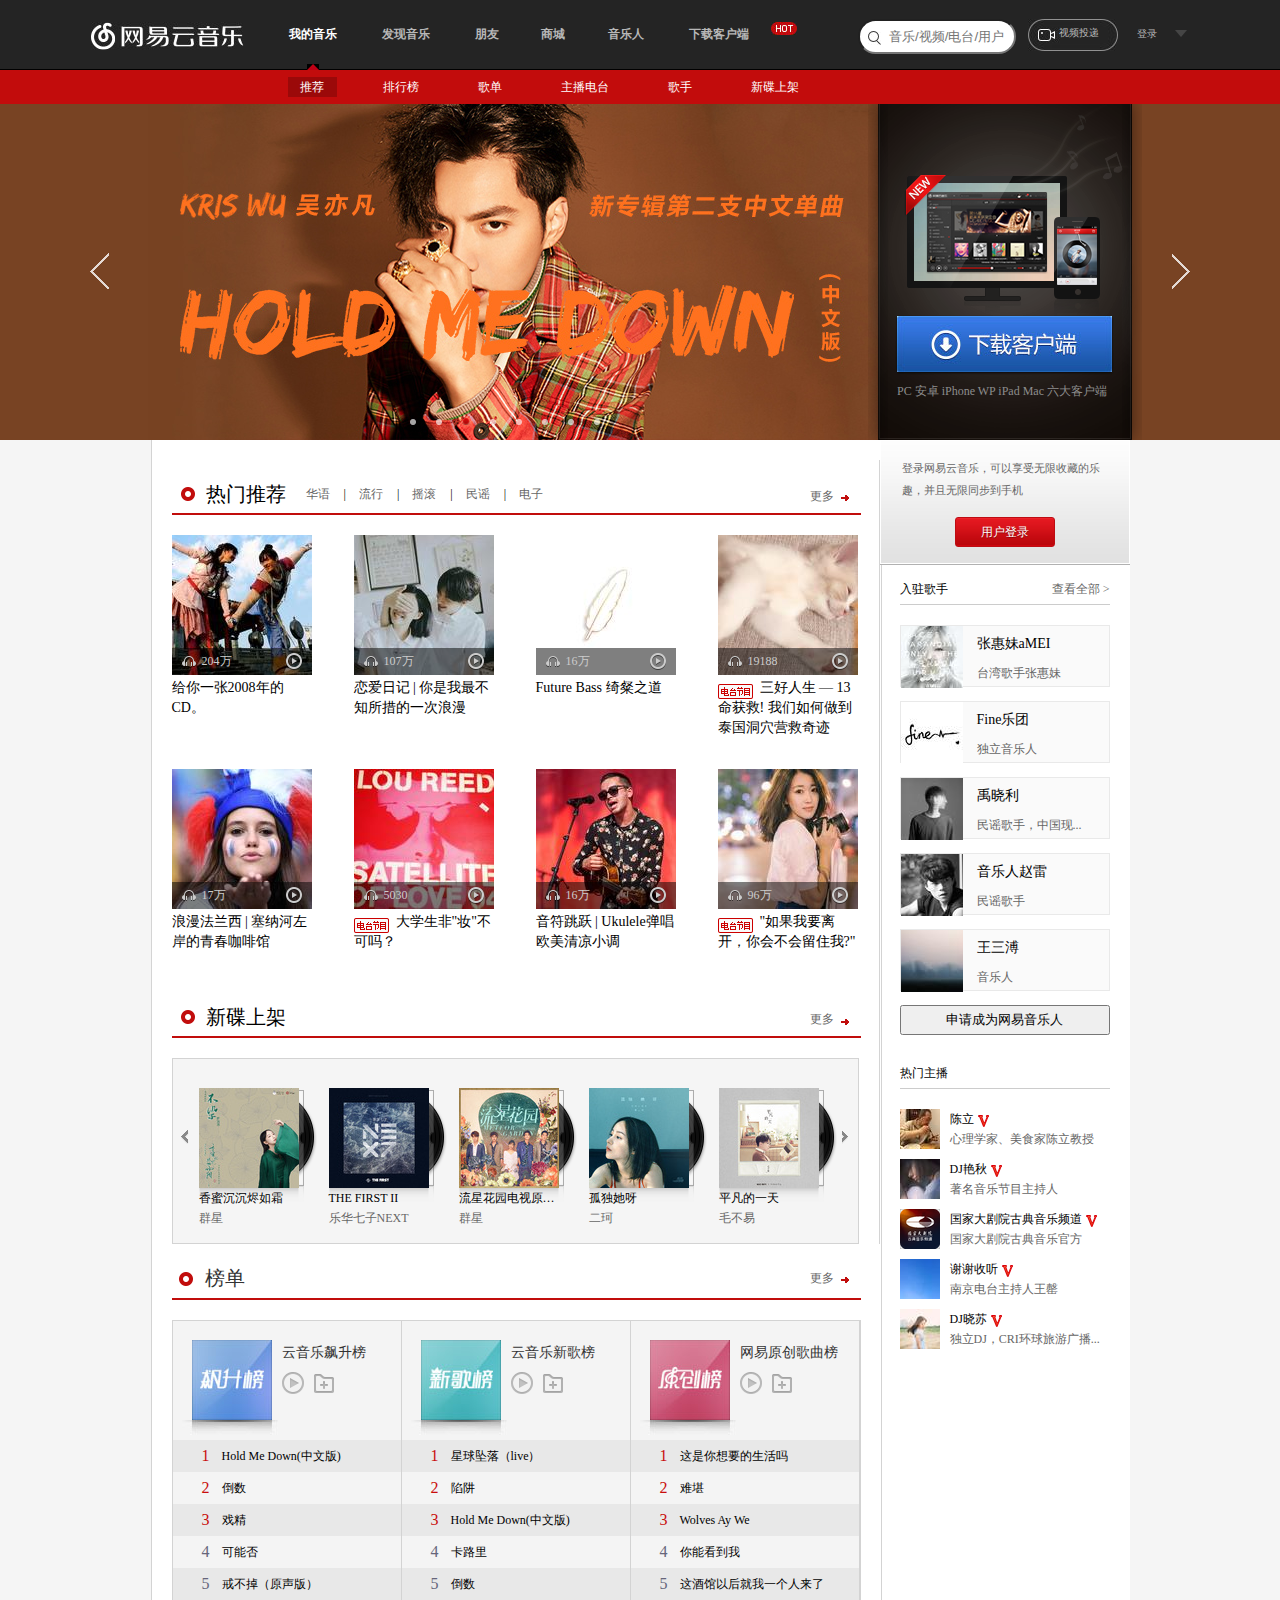
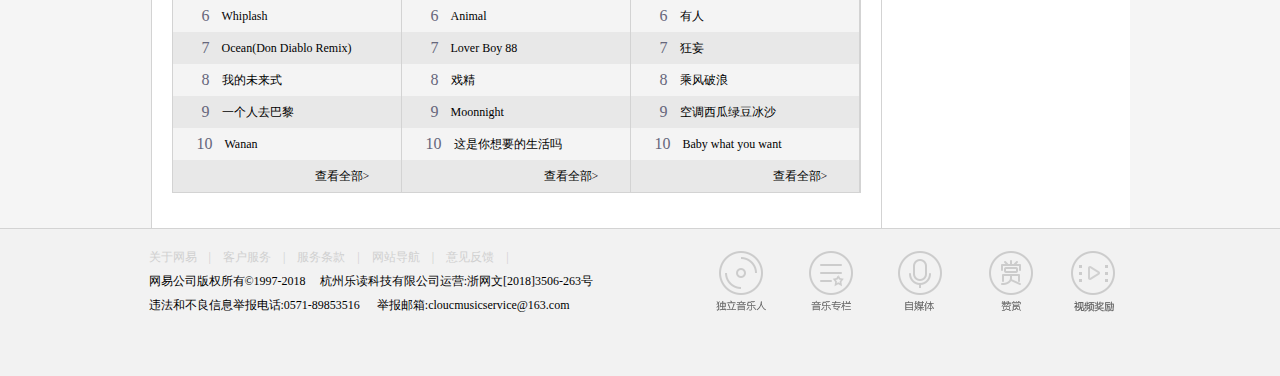
<file: index.html>
<!DOCTYPE html>
<html lang="en">
<head>
	<meta charset="UTF-8">
	<title>网音云音乐</title>
  <link rel="icon" href="favicon.ico">
	<style>
    *{ margin:0; padding:0;}
	ul,ol,li{ list-style: none;}
	img{ display: block;}
	a{ text-decoration: none; color: #b7b7b7;}
	body,h1,h2,h3,h4{ font-size: 12px; font-weight: normal; }
    .clear:after{ display: block; content:""; clear:both;}
    .l{ float: left;}
	.r{ float: right;}
	body{background: #f5f5f5}
         #head{width:100%;}
        .head_1{height: 69px;background:#242424;border-bottom: 1px #000 solid;}
        .head_1 .head1_content{width: 1098px;height:69px; margin:0 auto;}
        .head1_content .head1_logo{width:175px;height:69px;height: 100%; background: url(img01/网易云音乐.jpg) no-repeat 0px 22px;}
        .head1_content .head1_logo a{width: 175px;height: 100%;float: left;padding-right: 24px;text-indent: -9999px;}
          .head1_content .head1_liebiao1{}
          .head1_liebiao1 li{float: left;position: relative;}
          .head1_liebiao1 li .frist{position: relative;}
          .head1_liebiao1 .li_1 { width: 94px;height: 69px;color: #b7b7b7;font-weight: bold;cursor:pointer;text-align: center;}
          .head1_liebiao1 .li_2 { width: 93px;height: 69px;color: #b7b7b7;font-weight: bold;cursor:pointer;text-align: center;}
          .head1_liebiao1 .li_3 { width: 67px;height: 69px;color: #b7b7b7;font-weight: bold;cursor:pointer;text-align: center;}
           .head1_liebiao1 .li_4 { width: 65px;height: 69px;color: #b7b7b7;font-weight: bold;cursor:pointer;text-align: center;}
           .head1_liebiao1 .li_5 { width: 81px;height: 69px;color: #b7b7b7;font-weight: bold;cursor:pointer;text-align: center;}

           .head1_liebiao1 .li_6 { width: 105px;height: 69px;color: #b7b7b7;font-weight: bold;cursor:pointer;text-align: center;}
           .head1_liebiao1 li a{height: 69px; line-height: 69px;}
           .head1_liebiao1 li.frist:before{width: 12px;height: 16px;content: "";display: block; background: url(img01/精灵图.png) no-repeat -226px 0px;position: absolute;left: 41px;bottom:-11px;
           }
           .head1_liebiao1 li:hover{background-color:black;}
           .head1_liebiao1 li a:hover{color: white;}
           .head1_liebiao1 li.frist a{color: white;}
           .head1_biaodan{position: relative;}
                 .head1_biaodan .img{position: absolute;left:0px;top: 22px;}  
                  .head1_biaodan1 {margin-left: 87px;margin-top: 19px;position: relative;}
                  .head1_biaodan1 input{width: 154px;height: 31px;text-indent: 29px;border-radius: 20px}
                  .head1_biaodan1 img{position: absolute;left:10px;bottom: 9px;}
                   .img2{position: relative;}
                   .img2 a{display: block;font-size: 10px;}
                   .img2 img{position: absolute;left: 12px;top: 19px;}
                   .img2 p{position: relative;left: 43px;top: 26px;}
                   a :hover{color: white;}
                   .denglu1{overflow: hidden;  width:52px; height:25px;margin-top: 27px;position: relative;}
                   .denglu1 .denglu2{ font-size: 10px;line-height:14px;padding-right: 26px;position: relative;width:26px;}
                   .denglu1 .denglu2:after{width: 12px;height: 7px; content: "";display: block;background: url(img01/精灵图.png) no-repeat -228px -60px;position: absolute; left:38px;top:3px;}

                    .denglu1:hover{height: auto;overflow:visible;z-index: 99;}
                   
                   .denglu1 ul{line-height: 38px;background:#2b2b2b ;width: 158px;display: block;position: absolute;top: 30px;left: -67px}
                   .denglu1 ul li{height:38px;font-size: 12px;border-bottom: 1px solid black;border-right: 1px solid black;border-left: 1px solid black;
                   }

                   .denglu1 ul li{position: relative;float: left;width: 156px}
                   .denglu1 li a{float: left;position: relative;padding-left:44px;}
                   .denglu1 .denglu4 a:before{width:10px;height: 14px; content: "";display: block;background: url(img01/toplist.png) no-repeat -3px -2px;position:absolute;left: 20px;top:12px;}
                   .denglu1 .denglu8 a:before{width:18px;height: 15px; content: "";display: block;background: url(img01/toplist.png) no-repeat -20px -22px;position:absolute;left: 18px;top:13px;}
                   .denglu1 .denglu7 a:before{width:12px;height: 15px; content: "";display: block;background: url(img01/toplist.png) no-repeat -2px -42px;position:absolute;left: 19px;top:12px;}
                   .denglu1 .denglu5 a:before{width:14px;height: 16px; content: "";display: block;background: url(img01/toplist.png) no-repeat -20px -41px;position:absolute;left: 18px;top:12px;}
                   .denglu1 .denglu6 a:before{width:16px;height: 13px; content: "";display: block;background: url(img01/toplist.png) no-repeat 0px -23px;position:absolute;left: 17px;top:13px;}
                   .denglu1 ul li:hover{background: #353535}
                   .denglu1 ul  a:hover{color:white;}

                   #head_2{background: #c20c0c;width: 100%;height: 34px;}
                   .head_3{width: 1098px;height:100%; margin: 0 auto;}
                   .head_3 ul{margin-left: 197px;}
                   .head_3 li{float: left;font-size: 12px;line-height: 20px;padding-left: 12px;padding-right: 13px;margin-right: 34px;margin-top: 7px}
                   .head_3 ul a{color:#ffffff;}
                    .head_3 ul .active{background: #9b0909}
                    .head_3 .active a{color: white}
                    .head_3 ul li:hover{background: #9b0909}

        .container{ width:1101px; margin: 0 auto;}
		.container-fluid{ width:100%; }
		#banner{height:336px;background:url(img/banner_bg.jpg) repeat-x;}
		#banner .banner_main{height:336px;position:relative;}
		#banner .banner_main .arrowl{width:19px;height:36px;background: url(img/banner_sprite_1.png) no-repeat -9px -372px;position:absolute;left:0;top:50%;margin-top:-19px;cursor:pointer;}
		#banner .banner_main .arrowr{width:19px;height:36px;background: url(img/banner_sprite_1.png) no-repeat -11px -520px;position:absolute;right:0;top:50%;margin-top:-19px;cursor:pointer;}
		#banner .banner_main .arrowl:hover{width:37px;height:63px;background:url(img/banner_sprite_1.png) no-repeat 0 -430px;position:absolute;left:-9px;top:50%;margin-top:-31px;}
		#banner .banner_main .arrowr:hover{width:37px;height:63px;background:url(img/banner_sprite_1.png) no-repeat 0 -578px;position:absolute;right:-9px;top:50%;margin-top:-31px;}
		#banner .banner_main .banner_main_box{width:984px;height:336px;margin:0 auto;position:relative;}
		#banner .banner_main .banner_main_boxleft{width:730px;overflow:hidden;}
		#banner .banner_main .banner_list_img{width:5110px;height:336px;}
		#banner .banner_main .banner_list_img li{width:730px;height:336px;float:left;}
		#banner .banner_main .banner_list_dot{width:730px;height:20px;position:absolute;left:0;top:310px;}
		#banner .banner_main .banner_list_dot ul{text-align:center;}
		#banner .banner_main .banner_list_dot ul li{display:inline-block;background:url(img/banner_sprite_1.png) no-repeat -4px -350px;width:6px;height:6px;margin-right:17px;cursor:pointer;}
		#banner .banner_main .banner_list_dot li.active{width:8px;height:7px;background-position:-22px -350px;}
		#banner .banner_main .banner_main_boxright{width:254px;height:336px;position:absolute;left:730px;top:0;background:url(img/banner_sprite_2.png) no-repeat;}
		#banner .banner_main .banner_main_boxright .boxright_img{margin-left:19px;margin-top:212px;color:#8d8d8d;line-height: 38px;}
		#banner .banner_main .banner_main_boxright .shadowl{width:20px;height:336px;background:url(img/banner_sprite_1.png) no-repeat -10px 0;position:absolute;left:-10px;top:0;}
		#banner .banner_main .banner_main_boxright .shadowr{width:20px;height:336px;background:url(img/banner_sprite_1.png) no-repeat -10px 0;position:absolute;right:-10px;top:0;}



    #sun{width: 729px;border-left: 1px solid #d4d4d4;border-right: 1px solid #d4d4d4;padding:0 20px;box-sizing:border-box;margin: 20px auto;position:relative; float: left}
	#yu{width: 689px;height:53px;border-bottom:2px solid #c10d0c;position: relative;}
	.sy{font-size: 20px;line-height::28px;font-weight: normal;margin-top: 21px;margin-bottom: 5px;text-indent: 34px;margin-right: 20px}
	.sy a{color: black}
	.sy:before{content:"";display:block;width:14px;height:14px;background: url(06img/index.png) no-repeat -235px -164px;position:absolute;left: 9px;top:50%;}
	.sun_nav li{float: left;line-height: 26px;font-size: 12px;margin-top: 21px;margin-bottom: 6px;}
	.sun_nav a{color: #666666;}
	.sun_nav .sun_nav_2{margin-left: 14px;margin-right: 13px}

	.sun_nav_1{float:right;line-height: 22px;margin:25px 27px 6px 0;position:relative;}
	.sun_nav:after{content:"";display: block;width: 8px;height:6px;background:url(06img/index.png) -2px -243px;position: absolute;right:12px;top:35px;}
	.sun_nav_1 a{font-size: 12px;color:#666666;}
	
	.y_tv{width: 890px;position: relative;}
	.y_tv li{width:140px;height:140px;float: left;margin-top: 20px;margin-right:42px;margin-bottom:74px;position: relative;}
	.y_tv li p{font-size:14px;line-height: 20px;margin-top: 3px }
	.y_tv a{ color:#000000;}
	.y_tv .s_bottom{width:140px;height: 27px;background: rgb(0,0,0,0.5);position:absolute;left: 0;bottom: 0px}
	.y_tv .s_bottom .y_tv_img:before{content:"";display:block;width:14px;height: 11px;background: url(06img/iconall.png) 0  -24px;position: absolute;left:10px;bottom:8px}
	.y_tv .s_bottom a:after{content:"";display:block;width: 16px;height: 17px;background:url(06img/iconall.png) 0px 0px;position: absolute;right: 10px;bottom: 5px;}
	.y_tv .s_bottom a:hover:after{ background-position: 0 -60px;}
	.y_tv .s_bottom .y_tv_text{font-size: 12px;line-height: 27px;padding-left: 30px;color: #cccccc}
	.y_tv .s_box p{text-indent: 42px}
	.y_tv p:hover{text-decoration: underline;}
	.y_tv .s_box:before{content:"";display: block;width: 35px;height: 15px;background: url(06img/icon.png) -31px -658px;position: absolute;left: 0;bottom: -24px;cursor: pointer;}

	#ys{width: 689px;border-bottom:2px solid #c10d0c;position: relative;}
	#ys .ys_1{font-size: 20px;line-height::28px;font-weight: normal;margin-top: 21px;margin-bottom: 5px;text-indent: 34px;margin-right: 20px;cursor: pointer;}
	#ys .ys_1 a{color: block}
	#ys .ys_1:before{content:"";display:block;width:14px;height:14px;background: url(06img/index.png) no-repeat -235px -164px;position:absolute;left: 9px;top:50%;}
	#ys .ys_2{line-height: 22px;margin:25px 27px 6px 0;position:relative;}
	#ys .ys_2:after{content:"";display: block;width: 8px;height:6px;background:url(06img/index.png) -2px -243px;position: absolute;right:-15px;top:50%}
	#ys .ys_2 a{font-size:12px;color:#666666;}


 	.ys_3{width: 687px;height:186px;background: #f5f5f5;border:1px solid #d3d3d3;padding:1px;margin-top: 20px;position: relative;padding-left: 12px;box-sizing: border-box;;}
 	.ys_3:before{content: "";display: block;width: 8px;height:14px;background:url(06img/index.png) -265px -77px;position: absolute;left: 8px;top: 71px;cursor: pointer;}
 	.ys_3:after{content: "";display: block;width: 8px;height:14px;background:url(06img/index.png) -307px -77px;position: absolute;right: 8px;top: 71px;cursor: pointer;}
 	.ys_3 li{float: left;width: 100px;margin-left: 14px;margin-top: 28px;padding-right: 16px;line-height:20px;position: relative;}
 	.ys_3 li div:before{content:"";display: block;width: 118px;height: 100px;background:url(06img/coverall.png) 0 -570px no-repeat;position: absolute;left: 0;top: 0 ;}
 	.ys_3 p:hover{text-decoration: underline;}
 	.ys_3  li:before{content:"";display: block;width: 105px;height: 18px;background:url(06img/index.png) -260px 0;position: absolute;left: 0;bottom: 26px;z-index: -1px}
 	.ys_3 li p{font-size: 12px;cursor: pointer;position: relative;z-index: 1px}
 	.ys_3 img{position: relative;z-index: 1px}
 	.ys_3 li a:hover:after{content: "";display: block;width: 20px;height:20px;background: url(06img/iconall.png) -1px -86px;float:right;position: absolute;right:20px;bottom: 48px;display:block}
 	.ys_4{color: block}
 	.ys_5{color: #666666}
      

 #yang_main{width:689px; border:1px #d3d3d3 solid;border-top:none;border-bottom:none;padding:0 20px 0 20px;padding-bottom: 35px}
       #yang_main  .yang_toptitle{width:689px;/*margin-top: 39px;*/padding:0 0 3px 33px;border-bottom:2px #c10d0c solid;box-sizing:border-box;overflow::hidden;}
       .yang_toptitle h2{line-height: 28px;/*font-weight: normal;*/clear:both;float:left;position: relative;}
       .yang_toptitle h2:before{content:"";display: block;width:14px;height:15px;background: url(05img/雪碧图/index.png) no-repeat -235px -163px;position:absolute;left:-26px;top:7px;}
       .yang_toptitle a{font-size: 20px;color:#333333;}
       .yang_toptitle .yang_morelist{float:right;line-height: 28px;padding-right: 27px;position:relative;}
       .yang_toptitle .yang_morelist:after{content:"";display: block;width: 8px;height:8px;background:url(05img/雪碧图/index.png) -2px -241px;position: absolute;right:12px;top:11px;}
       .yang_morelist a{font-size: 12px;color:#666666;}
       .yang_morelist a:hover{text-decoration: underline;}

       #yang_main .main_list{width: 687px;border:1px #d3d3d3 solid;background: #f4f4f4;margin-top: 20px;}
         .no_line{border-right:none;}
       .main_list .toprise_area{width:228px;border-right:1px #d3d3d3 solid;float: left;}

       .main_list .toprise_title{width: 228px;padding: 19px 0 20px 19px;box-sizing:border-box;position: relative;}

           /*.toprise_title dt{position: relative;}*/
       .toprise_title  dt:before{content:"";width:103px;height:15px;background: url(05img/img_bottom.jpg) no-repeat;position: absolute;left:9px;top:99px;}
       .toprise_title img{float:left;}
        .toprise_title h3{margin-bottom: 12px;line-height: 14px;}
       .toprise_title h3 a{font-family:"黑体";font-size:14px;color:#333333;}
       .toprise_title h3 a:hover{text-decoration: underline;}

       .toprise_title .toprise_text{float: left;margin:6px 0 0 10px;}
       .toprise_text li{float: left;margin-right: 10px;}
       .toprise_text  a.play{display:block;width:22px;height: 22px;background: url(05img/雪碧图/index.png) no-repeat -267px -205px;}
        .toprise_text  a.play:hover{/*display:block;width:22px;height: 22px;*/background: url(05img/雪碧图/index.png) no-repeat -267px -235px;/*text-indent:-9999px;*/}
       .toprise_text  a.collect{display:block;width:22px;height: 22px;background: url(05img/雪碧图/index.png) no-repeat -300px -205px;}
       .toprise_text  a.collect:hover{/*display:block;width:22px;height: 22px;*/background: url(05img/雪碧图/index.png) no-repeat -300px -235px;}
       .toprise_list li{line-height:32px;height:32px;clear:both; }
       .toprise_list li:nth-of-type(2n+1){background: #e8e8e8;}
       .toprise_list li a{font-size: 12px;color:#000000;}
        .toprise_list li a:hover{text-decoration: underline;}
       .toprise_list span{display:block;font-size:16px;color:#66667b;float:left;text-indent: 29px;margin-right: 12px;}
       .toprise_list .text_color{color:#c90d0c;}
       .toprise_list .song_name{float:left;margin-left: }
       .toprise_list  li:last-of-type{text-indent: 142px;}
       .toprise_list .text_indent{text-indent: 24px;}
   
        #banxin{width: 979px; margin: 0 auto;background-color: white}
        #xun_yang{float: left;width: 729px;}



      	#hou_main_right{
      		float: right;
		/*	margin-left: 872px;
			margin-top: 245px;*/
			width:250px;
			box-sizing:border-box;
		}
		#hou_main_right h3{ height:40px; font-size:12px; line-height:28px; padding-top:10px; box-sizing:border-box; border-bottom:1px #cccccc solid; }
		#hou_main_right p{  color:#666666; }

		#hou_main_right #hou_entry{ width:248px; height:122px; border:1px white solid; background:url(03img/entry_bg.png) repeat-x; }
		#hou_main_right #hou_entry p{ font-size:11px; line-height:22px; padding:16px 21px; }
		#hou_main_right #hou_entry .login{ width:100px; height:30px; box-sizing:border-box; background:url(03img/entry_bg2.png) repeat-x; border:1px #bd0d13 solid; font-size:12px; line-height:28px; text-align:center; border-radius:3px; text-shadow:0 1px 0 #8a060b; margin:0 auto;}
		#hou_main_right #hou_entry a{ color:white; }

		#hou_main_right #hou_list1{ padding:0 20px 0 20px; border-top:1px solid #b1b1b1; }
		#hou_main_right #hou_list1 h3{ position:relative; }
		#hou_main_right #hou_list1 input{ width:210px; height:30px; cursor:pointer; }
		#hou_main_right #hou_list1 .list{ padding-top:20px; }		
		#hou_main_right #hou_list1 .list dl{ width:210px; height:62px; box-sizing:border-box; border:1px #e9e9e9 solid; margin-bottom:14px; background:#fafafa; }
		#hou_main_right #hou_list1 .list dt{ height:60px; float:left; }
		#hou_main_right #hou_list1 .list img{ width:62px; height:62px; }

		#hou_main_right #hou_list1 .list dd{ height:60px; float:left; font-size:14px; padding-left:14px; }
		#hou_main_right #hou_list1 .list a{ color:black; line-height:36px; }
		#hou_main_right #hou_list1 .list p{ font-size:12px; line-height:22px; }
		#hou_main_right #hou_list1 .seeAll{ position:absolute; right: 0; top:10px; }
		#hou_main_right #hou_list1 .seeAll a{ font-size:12px; color:#666666;  }	

		#hou_main_right #hou_list2{ padding:0 20px 0 20px; }
		#hou_main_right #hou_list2{ padding-top:14px; }
		#hou_main_right #hou_list2 h3{ position:relative; }
		#hou_main_right #hou_list2 .list{ padding-top:20px; }		
		#hou_main_right #hou_list2 .list dl{ width:210px; height:40px; box-sizing:border-box; /*border:1px #e9e9e9 solid;*/ margin-bottom:10px; background:-red; }
		#hou_main_right #hou_list2 .list dt{ height:40px; float:left; }
		#hou_main_right #hou_list2 .list img{ width:40px; height:40px; }

		#hou_main_right #hou_list2 .list dd{ height:40px; float:left; font-size:12px; padding-left:10px; }
		#hou_main_right #hou_list2 .list a{ color:black; font-size:12px; line-height:20px; }
		#hou_main_right #hou_list2 .list a span{ position:relative; }
		#hou_main_right #hou_list2 .list a span:after{ content:""; width:11px; height:12px; background:url(03img/css_sprite/icon.png) no-repeat; position:absolute; right:-15px; top:3px; }
		#hou_main_right #hou_list2 .list p{ color:#666666; font-size:12px;  line-height:20px; }
          



 


#hu_food{height: 147px;width: 100%;background: #f2f2f2;border-top: 1px solid #d3d3d3}   
       .hu_food1{width: 983px;height: 100%;margin:0 auto;overflow: hidden;} 
       .hu_food1 .hu_food2 li{float: left; font-size: 12px;line-height:24px;margin-top: 15px; }
       .hu_food2 span{padding-right: 12px;}
       .hu_food2 li a{color: #d0d0d0}
       .hu_food1 dl{float: left; width: 482px;margin-top: 1px;}
       .hu_food1 dl li{font-size: 12px;line-height: 24px;}
       .hu_food1 dd li{float: left;}
       .hu_food1 dd .left{margin-right: 14px}
       .hu_food1 dd  .left1{margin-right: 17px;}
       .hu_food1 dt .xiahuaxian:hover{text-decoration: underline;}
       .hu_food1 dd span:hover{text-decoration: underline;cursor:pointer;}
        #hu_food3 {background: red; float: right;width: 417px;margin-top: 22px;}
       
        #hu_food3 ul li{float: right;font-size:12px;line-height: 61px;}
        #hu_food3 li a{position: relative;}
        #hu_food3 .foot_li1 a:before{content: "";display: block;width: 44px;height: 61px;background: url(img01/cash.png) no-repeat 0px 0px;position: absolute;right:17px;top: 0px }
        #hu_food3 .foot_li2 a:before{content: "";display: block;width: 44px;height: 60px;background: url(img01/foot_enter.png) no-repeat -68px 0px;position: absolute;right:99px;top: 0px }
        #hu_food3 .foot_li3 a:before{content: "";display: block;width: 45px;height: 60px;background: url(img01/foot_enter.png) no-repeat -8px 0px;position: absolute;right:189px;top: 0px }
        #hu_food3 .foot_li4 a:before{content: "";display: block;width: 44px;height: 60px;background: url(img01/foot_enter.png) no-repeat -8px -80px;position: absolute;right:279px;top: 0px }
        #hu_food3 .foot_li5 a:before{content: "";display: block;width: 50px;height: 60px;background: url(img01/foot_enter.png) no-repeat -65px -80px;position: absolute;right:366px;top: 0px }
 	
                    
</style>
</head>
<body>
	<div id="head">
		<div class="head_1 ">
			   <div class="head1_content clear">
			     <h1  class="head1_logo l">
			           <a href="index.html">
			           网易云音乐
			           </a>
			      </h1>
				
			   
		
			         <ul  class="head1_liebiao1 l">
				                <li class="li_2 frist"><a href="">我的音乐</a></li>
				                <li class="li_1 "><a href="#">发现音乐</a></li>
				                <li class="li_3"><a href="">朋友</a></li>
				                <li class="li_4"><a href="">商城</a></li>
				                <li class="li_5"><a href="yinyueren.html" target="_blank">音乐人</a></li>
				                <li class="li_6"><a href="">下载客户端</a></li>
				                
			         </ul>
			         <ul class="head1_biaodan l">
                              <li class="img"><img src="img01/hot.jpg" height="13" width="26" alt="">  </li>
			         	      
			         </ul>
			         <ul class="head1_biaodan1 l">
			         <li class="l">
			         <label for=""><input type="text" placeholder="音乐/视频/电台/用户"><img src="img01/放大镜.jpg" height="14" width="13" alt=""></label>
			         </li>
			         </ul>
			         <div class="img2 l">
			         	 <a href=""><img src="img01/摄像.jpg" height="32" width="90" alt="">
			         	 <p>视频投递</p></a>
			         </div>
			         <div class="denglu1 r">
			        <div class="denglu2 r"><a href="#" >登录</a></div> 
			         	<ul class="denglu3 clear">
			         		<li class="denglu4 clear"><a href="">手机号登录</a></li>
			         		<li class="denglu8 clear"><a href="">微信登录</a></li>
			         		<li class="denglu5 clear"><a href="">QQ登录</a></li>
			         		<li class="denglu6 clear"><a href="">新浪微博登录</a></li>
			         		<li class="denglu7 clear"><a href="">网易邮箱账号登录</a></li>
			       
			         	</ul>
			         	
			         </div>
                  </div>
               
		          </div>
		     <div id="head_2">
		     	<div class="head_3">
		     		<ul class="clear">
		     			<li class="active"><a href="index.html">推荐</a></li>
		     			<li><a href="paihangbang.html">排行榜</a></li>
		     			<li><a href="gedan.html">歌单</a></li>
		     			<li><a href="zhubidiantai.html">主播电台</a></li>
		     			<li><a href="geshou.html">歌手</a></li>
		     			<li><a href="">新碟上架</a></li>
		     		</ul>
		     	</div>
		     </div>
		
	</div>
	<div id="banner" class="container-fluid">
		<div class="banner_main container">
			<div class="banner_main_box">
				<div class="banner_main_boxleft">
					<ul class="banner_list_img">
						<li>
						<a target="_blank" href="https://music.163.com/#/song?id=1299571000"><img src="img/banner_7.jpg" height="336" width="730" alt=""></a>
						</li>
						<li>
						<a target="_blank" href="https://music.163.com/#/mv?id=5965557"><img src="img/banner_1.jpg" height="336" width="730" alt=""></a>
						</li>
						<li>
						<a target="_blank" href="https://music.163.com/#/song?id=1300094019"><img src="img/banner_2.jpg" height="336" width="730" alt=""></a>
						</li>
						<li>
						<a target="_blank" href="https://music.163.com/#/song?id=1300595109"><img src="img/banner_3.jpg" height="336" width="730" alt=""></a>
						</li>
						<li>
						<a target="_blank" href="http://music.163.com/m/at/tianmibaoji"><img src="img/banner_4.jpg" height="336" width="730" alt=""></a>
						</li>
						<li>
						<a target="_blank" href="https://music.163.com/store/newalbum/detail?id=72073226"><img src="img/banner_5.jpg" height="336" width="730" alt=""></a>
						</li>
						<li>
						<a target="_blank" href="http://music.163.com/m/at/5b6c28581c37c29213984544"><img src="img/banner_6.jpg" height="336" width="730" alt=""></a>
						</li>
					</ul>
					<div class="banner_list_dot">
						<ul>
							<li></li>
							<li></li>
							<li class="active"></li>
							<li></li>
							<li></li>
							<li></li>
							<li></li>
							<li></li>
						</ul>
					</div>
				</div>
				<div class="banner_main_boxright">
					<div class="boxright_img">
					<a target="_blank" href="https://music.163.com/#/download"><img src="img/banner_8.jpg" height="56" width="215" alt=""></a>
					<p>PC 安卓 iPhone WP iPad Mac 六大客户端</p>
					</div>
					<span class="shadowl"></span>
					<span class="shadowr"></span>
				</div>	
			</div>
			<div class="arrowl"></div>	
			<div class="arrowr"></div>	
		</div>
	</div>
	<div id="banxin" class="clear">
	<div id="xun_yang">
	<div id="sun">
		<div id="yu">
			<h2 class="sy l"> <a href="#">热门推荐</a> </h2>
			<ul class="sun_nav">
				<li> <a href="#">华语</a> </li>
				<li class="sun_nav_2">|</li>
				<li> <a href="#">流行</a> </li>
				<li class="sun_nav_2">|</li>
				<li> <a href="#">摇滚</a> </li>
				<li class="sun_nav_2">|</li>
				<li> <a href="#">民谣</a> </li>
				<li class="sun_nav_2">|</li>
				<li> <a href="#">电子</a> </li>
			</ul>
			<div class="sun_nav_1 r">
				<a href="gedan.html">更多</a>
			</div>
		</div>
		<ul class="y_tv clear">
			<li>
				<div>
					<a href="#"> <img src="06img/01.jpg" height="140" width="140" alt="" title="给你一张2008年的CD">
					</a>
				</div>	
				<div class="s_bottom">
					<span class="y_tv_img"></span>
					<span class="y_tv_text">204万</span>
					<a href="#" title="播放"></a>
				</div> 
				 <p> <a href="#">给你一张2008年的CD。</a> </p>
			</li>
			<li>
				<div>
					<a href="#"> <img src="06img/02.jpg" height="140" width="140" alt="" title="恋爱日记 | 你是我最不知所措的一次浪漫">
					</a>
				</div>
				<div class="s_bottom">
					<span class="y_tv_img"></span>
					<span class="y_tv_text">107万</span>
					<a href="#" title="播放"></a>
				</div> 
				<p><a href="#">恋爱日记 | 你是我最不知所措的一次浪漫</a></p>
			</li>
			<li>
				<div>	
					<a href="#"> <img src="06img/03.jpg" height="140" width="140" alt="" title="Future Bass 绮粲之道">
					</a>
				</div>
				<div class="s_bottom">
					<span class="y_tv_img"></span>
					<span class="y_tv_text">16万</span>
					<a href="#" title="播放"></a>
				</div> 
				<p><a href="#">Future Bass 绮粲之道</a></p>
			</li>
			<li class="s_box">
				<div>	
					<a href="#"> <img src="06img/04.jpg" height="140" width="140" alt="" title="三好人生 — 13命获救! 我们如何做到泰国洞穴营救奇迹">
					</a>
				</div>
				<div class="s_bottom">
					<span class="y_tv_img"></span>
					<span class="y_tv_text">19188</span>
					<a href="#" title="播放"></a>
				</div> 
				<p><a href="#">三好人生 — 13命获救! 我们如何做到泰国洞穴营救奇迹</a></p>
			</li>
			<li>
				<div>	
					<a href="#"> <img src="06img/05.jpg" height="140" width="140" alt="" title="浪漫法兰西 | 塞纳河左岸的青春咖啡馆">
					</a>
				</div>
				<div class="s_bottom">
					<span class="y_tv_img"></span>
					<span class="y_tv_text">17万</span>
					<a href="#" title="播放"></a>
				</div> 
				<p><a href="#">浪漫法兰西 | 塞纳河左岸的青春咖啡馆</a></p>
			</li>
			<li class="s_box">
				<div>	
					<a href="#"> <img src="06img/06.jpg" height="140" width="140" alt="" title="大学生非"妆"不可吗？">
					</a>
				</div>
				<div class="s_bottom">
					<span class="y_tv_img"></span>
					<span class="y_tv_text">5030</span>
					<a href="#" title="播放"></a>
				</div> 
				<p><a href="#">大学生非"妆"不可吗？</a></p>
			</li>
			<li>
				<div>	
					<a href="#"> <img src="06img/07.jpg" height="140" width="140" alt="" title="音符跳跃 | Ukulele弹唱欧美清凉小调">
					</a>
				</div>
				<div class="s_bottom">
					<span class="y_tv_img"></span>
					<span class="y_tv_text">16万</span>
					<a href="#" title="播放"></a>
				</div> 
				<p><a href="#">音符跳跃 | Ukulele弹唱欧美清凉小调</a></p>
			</li>
			<li class="s_box">
				<div>	
					<a href="#"> <img src="06img/08.jpg" height="140" width="140" alt="" title="如果我要离开，你会不会留住我">
					</a>
				</div>
				<div class="s_bottom">
					<span class="y_tv_img"></span>
					<span class="y_tv_text">96万</span>
					<a href="#" title="播放"></a>
				</div> 
				<p><a href="#">"如果我要离开，你会不会留住我?"</a></p>
			</li>
		</ul>
		<div id="ys" class="clear">
			<h2 class="ys_1 l">新碟上架</h2>
			<div class="ys_2 r"><a href="#">更多</a></div>
		</div> 
		<ul class="ys_3 clear">
			<li>
				<div>
					<a href="#"> <img src="06img/11.jpg" height="100" width="100" alt="" title="香蜜沉沉烬如霜 电视原声音乐专辑">
					</a>	
				</div>
				<a href="#" title="播放"></a>
				<p class="ys_4">香蜜沉沉烬如霜</p>	
				<p class="ys_5">群星</p>	
			</li>
			<li>
				<div>
					<a href="#"> <img src="06img/12.jpg" height="100" width="100" alt="" title="THE FIRST II">
					</a>
				</div>
				<a href="#" title="播放"></a>
				<p class="ys_4">THE FIRST II</p>	
				<p class="ys_5">乐华七子NEXT</p>	
			</li>
			<li>
				<div>
					<a href="#"> <img src="06img/13.jpg" height="100" width="100" alt="" title="流星花园电视原声带">
					</a>
				</div>
				<a href="#" title="播放"></a>
				<p class="ys_4">流星花园电视原…</p>	
				<p class="ys_5">群星</p>	
			</li>
			<li>
				<div>
					<a href="#"> <img src="06img/14.jpg" height="100" width="100" alt="" title="孤独她呀">
					</a>
				</div>
				<a href="#" title="播放"></a>
				<p class="ys_4">孤独她呀</p>	
				<p class="ys_5">二珂</p>	
			</li>
			<li>
				<div>
					<a href="#"> <img src="06img/15.jpg" height="100" width="100" alt="" title="平凡的一天">
					</a>
				</div>
				<a href="#" title="播放"></a>
				<p class="ys_4">平凡的一天</p>	
				<p class="ys_5">毛不易</p>	
			</li>
		</ul>
	</div>

	


	  
 <div id="yang_main">
           
           <div class="yang_toptitle clear">
             	 <h2><a href="#">榜单</a></h2>
             	 <div class="yang_morelist"><a href="paihangbang.html">更多</a></div>
           </div>

           <div class="main_list clear">
           		<div class="toprise_area">
	           		<dl class="toprise_title clear">
	           			<dt>
	           				<a href="#"><img src="05img/top_rise.jpgt.jpg" height="80" width="80" alt="飙升"></a>

	           			</dt>

	           			<dd class="toprise_text">
	           				<h3><a href="#">云音乐飙升榜</a></h3>
	           				<ul>
	           					<li><a href="#" class="play"></a></li>
	           					<li><a href="#" class="collect"></a></li>
	           				</ul>
	           			</dd>
	           		</dl>

		           	<ul class="toprise_list clear">
		           		<li><span class="text_color">1</span><div class="song_name"><a href="#">Hold Me Down(中文版)</a></div></li>
		           		<li><span class="text_color">2</span><a href="#">倒数</a></li>
		           		<li><span class="text_color">3</span><div class="song_name"><a href="#">戏精</a></div></li>
		           		<li><span>4</span><a href="#">可能否</a></li>
		           		<li><span>5</span><div class="song_name"><a href="#">戒不掉（原声版）</a></div></li>
		           		<li><span>6</span><a href="#">Whiplash</a></li>
		           		<li><span>7</span><div class="song_name"><a href="#">Ocean(Don Diablo Remix)</a></div></li>
		           		<li><span>8</span><a href="#">我的未来式</a></li>
		           		<li><span>9</span><div class="song_name"><a href="#">一个人去巴黎</a></div></li>
		           		<li><span class="text_indent">10</span><a href="#">Wanan</a></li>
		           		<li><a href="#">查看全部&gt</a></li>
		              			
		           	</ul>
		        </div>

		        <div class="toprise_area">
	           		<dl class="toprise_title clear">
	           			<dt>
	           				<a href="#"><img src="05img/new_song.jpg" height="80" width="80" alt="飙升"></a>
	           			</dt>
	           			<dd class="toprise_text">
	           				<h3><a href="#">云音乐新歌榜</a></h3>
	           				<ul>
	           					<li><a href="#" class="play"></a></li>
	           					<li><a href="#" class="collect"></a></li>
	           				</ul>
	           			</dd>
	           		</dl>

		           	<ul class="toprise_list clear">
		           		<li><span class="text_color">1</span><div class="song_name"><a href="#">星球坠落（live）</a></div></li>
		           		<li><span class="text_color">2</span><a href="#">陷阱</a></li>
		           		<li><span class="text_color">3</span><div class="song_n ame"><a href="#">Hold Me Down(中文版)</a></div></li>
		           		<li><span>4</span><a href="#">卡路里</a></li>
		           		<li><span>5</span><div class="song_name"><a href="#">倒数</a></div></li>
		           		<li><span>6</span><a href="#">Animal</a></li>
		           		<li><span>7</span><div class="song_name"><a href="#">Lover Boy 88</a></div></li>
		           		<li><span>8</span><a href="#">戏精</a></li>
		           		<li><span>9</span><div class="song_name"><a href="#">Moonnight</a></div></li>
		           		<li><span class="text_indent">10</span><a href="#">这是你想要的生活吗</a></li>
		           		<li><a href="#">查看全部&gt</a></li>
		           	
		           	
		           
		           


		       			
		           	</ul>
		        </div>
		         <div class="toprise_area no_line">
	           		<dl class="toprise_title clear">
	           			<dt>
	           				<a href="#"><img src="05img/self_create.jpg" height="80" width="80" alt="飙升"></a>
	           			</dt>
	           			<dd class="toprise_text">
	           				<h3><a href="#">网易原创歌曲榜</a></h3>
	           				<ul>
	           					<li><a href="#" class="play"></a></li>
	           					<li><a href="#" class="collect"></a></li>
	           				</ul>
	           			</dd>
	           		</dl>

		           	<ul class="toprise_list clear">
		           		<li><span class="text_color">1</span><div class="song_name"><a href="#">这是你想要的生活吗</a></div></li>
		           		<li><span class="text_color">2</span><a href="#">难堪</a></li>
		           		<li><span class="text_color">3</span><div class="song_name"><a href="#">Wolves Ay We</a></div></li>
		           		<li><span>4</span><a href="#">你能看到我</a></li>
		           		<li><span>5</span><div class="song_name"><a href="#">这酒馆以后就我一个人来了</a></div></li>
		           		<li><span>6</span><a href="#">有人</a></li>
		           		<li><span>7</span><div class="song_name"><a href="#">狂妄</a></div></li>
		           		<li><span>8</span><a href="#">乘风破浪</a></li>
		           		<li><span>9</span><div class="song_name"><a href="#">空调西瓜绿豆冰沙</a></div></li>
		           		<li><span class="text_indent">10</span><a href="#">Baby what you want</a></li>
		           		<li><a href="geshou.html">查看全部&gt</a></li>
		           	
		           	
		           
		           


		       			
		           	</ul>
		        </div>
		          
		           		
           </div>
   
               
		          
		           		
           </div>
           </div>
<div id="hou_main_right">
		<div id="hou_entry">
			<p>登录网易云音乐，可以享受无限收藏的乐趣，并且无限同步到手机</p>
			<a href="#"><div class="login">用户登录</div></a>
		</div>
		<div id="hou_list1">
			<h3>入驻歌手
				<p class="seeAll"><a href="#">查看全部 ></a></p>
			</h3>
			<div class="list">
				<dl class="clear">
					<dt>
						<img src="03img/list1_1.png" height="62" width="62" alt="">
					</dt>
					<dd>
						<a href="#">张惠妹aMEI</a>
						<p>台湾歌手张惠妹</p>
					</dd>
				</dl>		
				<dl class="clear">
					<dt>
						<img src="03img/list1_2.png" height="62" width="62" alt="">
					</dt>
					<dd>
						<a href="#">Fine乐团</a>
						<p>独立音乐人</p>
					</dd>
				</dl>
				<dl class="clear">
					<dt>
						<img src="03img/list1_3.png" height="62" width="62" alt="">
					</dt>
					<dd>
						<a href="#">禹晓利</a>
						<p>民谣歌手，中国现...</p>
					</dd>
				</dl>	
				<dl class="clear">
					<dt>
						<img src="03img/list1_4.png" height="62" width="62" alt="">
					</dt>
					<dd>
						<a href="#">音乐人赵雷</a>
						<p>民谣歌手</p>
					</dd>
				</dl>
				<dl class="clear">
					<dt>
						<img src="03img/list1_5.png" height="62" width="62" alt="">
					</dt>
					<dd>
						<a href="#">王三溥</a>
						<p>音乐人</p>
					</dd>
				</dl>					
			</div>			
			<input type="button" value="申请成为网易音乐人">
		</div>
		<div id="hou_list2">
			<h3>热门主播</h3>
			<div class="list">
				<dl class="clear">
					<dt>
						<img src="03img/list2_1.png" alt="">
					</dt>
					<dd>
						<a href="#"><span>陈立</span></a>
						<p>心理学家、美食家陈立教授</p>
					</dd>
				</dl>		
				<dl class="clear">
					<dt>
						<img src="03img/list2_2.png" alt="">
					</dt>
					<dd>
						<a href="#"><span>DJ艳秋</span></a>
						<p>著名音乐节目主持人</p>
					</dd>
				</dl>
				<dl class="clear">
					<dt>
						<img src="03img/list2_3.png" alt="">
					</dt>
					<dd>
						<a href="#"><span>国家大剧院古典音乐频道</span></a>
						<p>国家大剧院古典音乐官方</p>
					</dd>
				</dl>	
				<dl class="clear">
					<dt>
						<img src="03img/list2_4.png" alt="">
					</dt>
					<dd>
						<a href="#"><span>谢谢收听</span></a>
						<p>南京电台主持人王罄</p>
					</dd>
				</dl>
				<dl class="clear">
					<dt>
						<img src="03img/list2_5.png" alt="">
					</dt>
					<dd>
						<a href="#"><span>DJ晓苏</span></a>
						<p>独立DJ，CRI环球旅游广播...</p>
					</dd>
				</dl>					
			</div>
		</div>
	</div>

</div>
	<div id="hu_food">
		<div class="hu_food1 clear">

			<dl>
				<dt class="clear hu_food2">
					<ul class="clear">
						<li class="li"><a href=""><span class="xiahuaxian">关于网易</span><span>|</span></a></li>
						
						<li><a href=""><span class="xiahuaxian">客户服务</span><span>|</span></a></li>
						
						<li><a href=""><span class="xiahuaxian">服务条款</span><span>|</span></a></li>
						
						<li><a href=""><span class="xiahuaxian">网站导航</span><span>|</span></a></li>
					
						<li><a href=""><span class="xiahuaxian">意见反馈</span><span>|</span></a></li>
					</ul>
				</dt>
				<dd>
					<ul class="clear">
						<li class="left">
							网易公司版权所有&copy;1997-2018  
						</li>
						<li>
							杭州乐读科技有限公司运营:<span>浙网文[2018]3506-263号</span>
						</li>
						<li class="left1">
							违法和不良信息举报电话:0571-89853516
						</li>
						<li>
							举报邮箱:<span>cloucmusicservice@163.com</span>
						</li>
					</ul>
				</dd>
			</dl>

			<div id="hu_food3">
			<ul>
				<li class="foot_li1"><a href="#"></a></li>
				<li class="foot_li2"><a href="#"></a></li>
				<li class="foot_li3"><a href="#"></a></li>
				<li class="foot_li4"><a href="#"></a></li>
				<li class="foot_li5"><a href="#"></a></li>
			</ul>
		    </div>
		
		</div>
	</div>
</body>
</html>
</file>
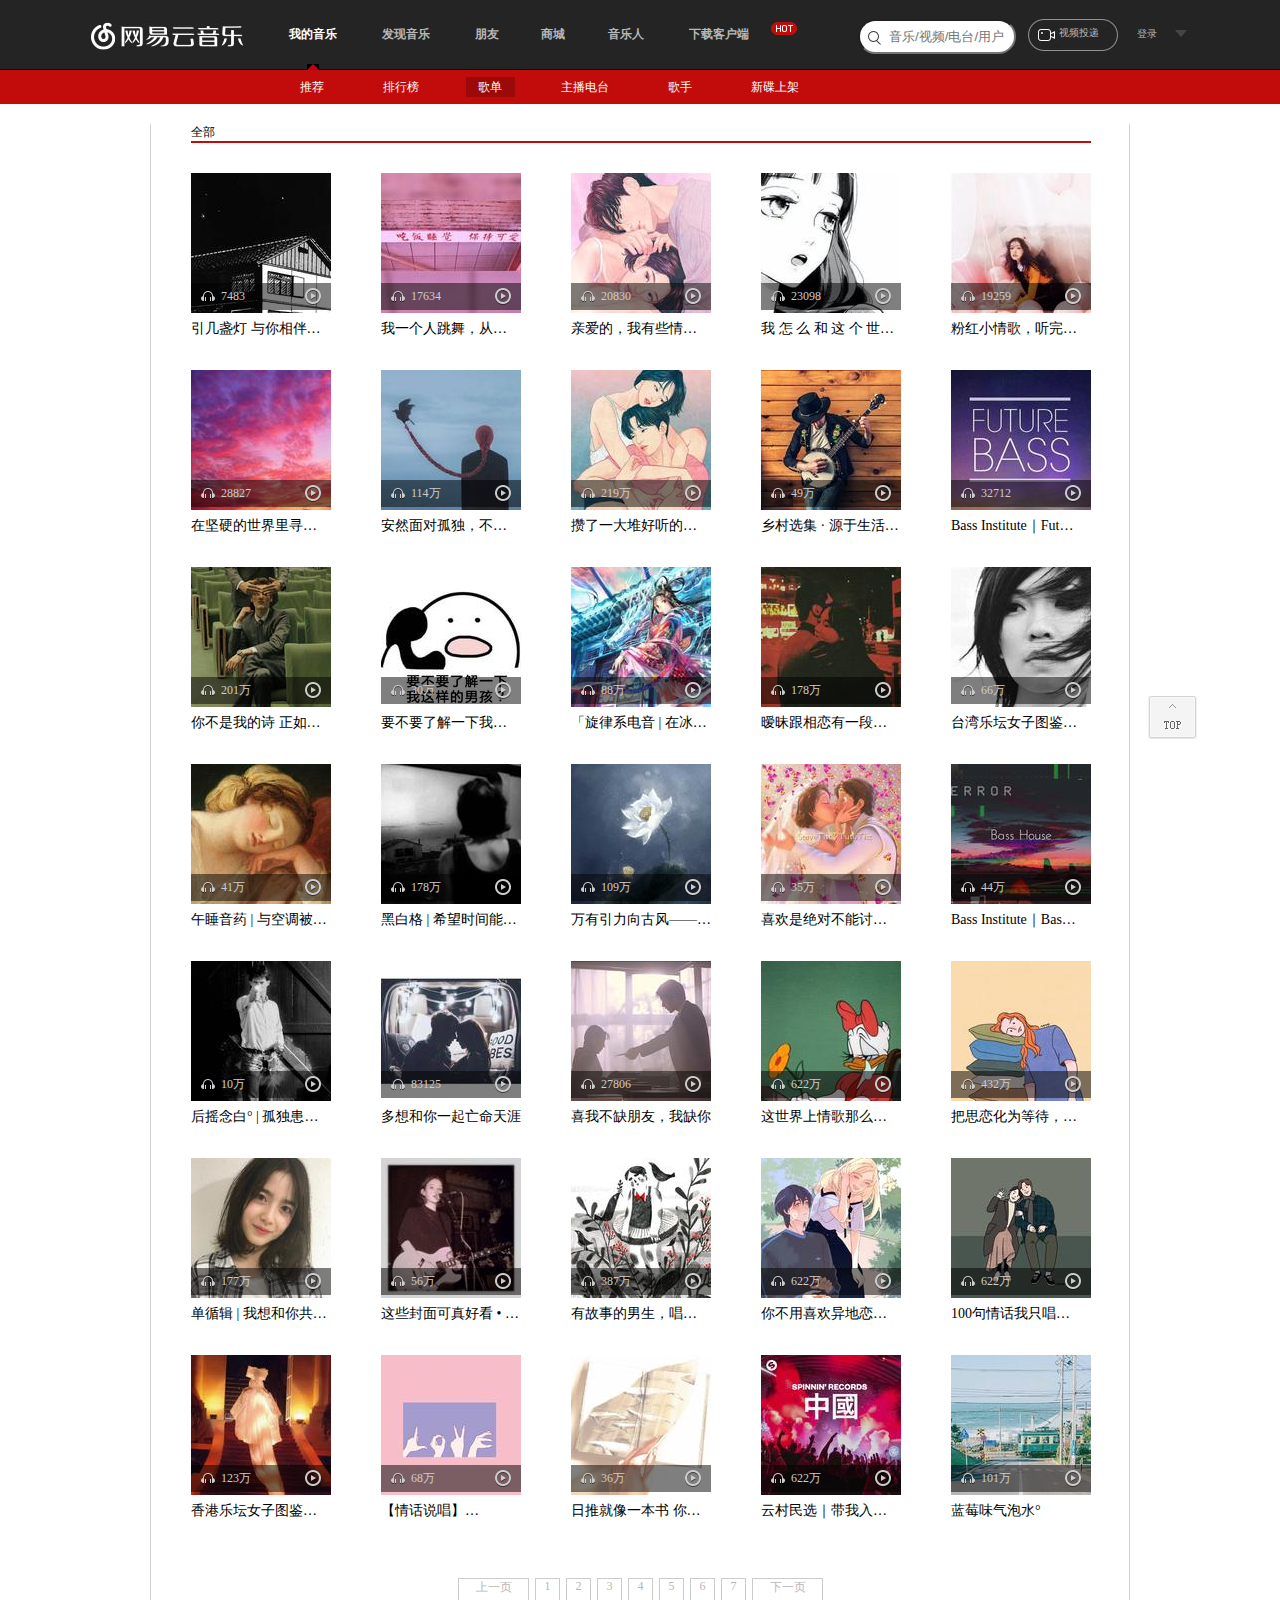
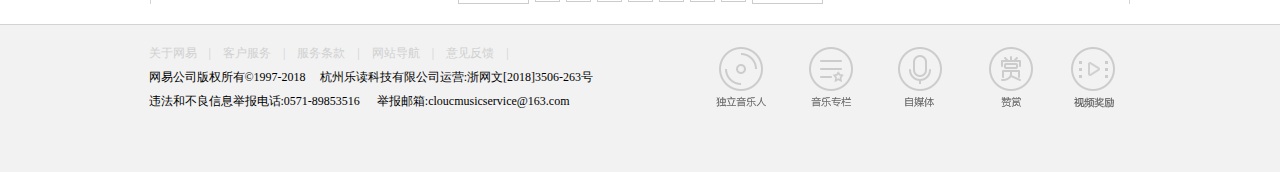
<file: gedan.html>
<!DOCTYPE html>
<html lang="en">
<head>
	<meta charset="UTF-8">
	<title>网音云音乐</title>
	<link rel="icon" href="favicon.ico">
	<style>
    *{ margin:0; padding:0;}
	ul,ol,li{ list-style: none;}
	img{ display: block;}
	a{ text-decoration: none; color: #b7b7b7;}
	body,h1,h2,h3,h4{ font-size: 12px; font-weight: normal; }
    .clear:after{ display: block; content:""; clear:both;}
    .l{ float: left;}
	.r{ float: right;}
         #head{width:100%;}
        .head_1{height: 69px;background:#242424;border-bottom: 1px #000 solid;}
        .head_1 .head1_content{width: 1098px;height:69px; margin:0 auto;}
        .head1_content .head1_logo{width:175px;height:69px;height: 100%; background: url(img01/网易云音乐.jpg) no-repeat 0px 22px;}
        .head1_content .head1_logo a{width: 175px;height: 100%;float: left;padding-right: 24px;text-indent: -9999px;}
          .head1_content .head1_liebiao1{}
          .head1_liebiao1 li{float: left;position: relative;}
          .head1_liebiao1 li .frist{position: relative;}
          .head1_liebiao1 .li_1 { width: 94px;height: 69px;color: #b7b7b7;font-weight: bold;cursor:pointer;text-align: center;}
          .head1_liebiao1 .li_2 { width: 93px;height: 69px;color: #b7b7b7;font-weight: bold;cursor:pointer;text-align: center;}
          .head1_liebiao1 .li_3 { width: 67px;height: 69px;color: #b7b7b7;font-weight: bold;cursor:pointer;text-align: center;}
           .head1_liebiao1 .li_4 { width: 65px;height: 69px;color: #b7b7b7;font-weight: bold;cursor:pointer;text-align: center;}
           .head1_liebiao1 .li_5 { width: 81px;height: 69px;color: #b7b7b7;font-weight: bold;cursor:pointer;text-align: center;}
           .head1_liebiao1 .li_6 { width: 105px;height: 69px;color: #b7b7b7;font-weight: bold;cursor:pointer;text-align: center;}
           .head1_liebiao1 li a{height: 69px; line-height: 69px;}
           .head1_liebiao1 li.frist:before{width: 12px;height: 16px;content: "";display: block; background: url(img01/精灵图.png) no-repeat -226px 0px;position: absolute;left: 41px;bottom:-11px;
           }
           .head1_liebiao1 li:hover{background-color:black;}
           .head1_liebiao1 li a:hover{color: white;}
           .head1_liebiao1 li.frist a{color: white;}
           .head1_biaodan{position: relative;}
                 .head1_biaodan .img{position: absolute;left:0px;top: 22px;}  
                  .head1_biaodan1 {margin-left: 87px;margin-top: 19px;position: relative;}
                  .head1_biaodan1 input{width: 154px;height: 31px;text-indent: 29px;border-radius: 20px}
                  .head1_biaodan1 img{position: absolute;left:10px;bottom: 9px;}
                   .img2{position: relative;}
                   .img2 a{display: block;font-size: 10px;}
                   .img2 img{position: absolute;left: 12px;top: 19px;}
                   .img2 p{position: relative;left: 43px;top: 26px;}
                   a :hover{color: white;}
                   .denglu1{overflow: hidden;  width:52px; height:25px;margin-top: 27px;position: relative;}
                   .denglu1 .denglu2{ font-size: 10px;line-height:14px;padding-right: 26px;position: relative;width:26px;}
                   .denglu1 .denglu2:after{width: 12px;height: 7px; content: "";display: block;background: url(img01/精灵图.png) no-repeat -228px -60px;position: absolute; left:38px;top:3px;}

                    .denglu1:hover{height: auto;overflow:visible}
                   
                   .denglu1 ul{line-height: 38px;background:#2b2b2b ;width: 158px;display: block;position: absolute;top: 30px;left: -67px}
                   .denglu1 ul li{height:38px;font-size: 12px;border-bottom: 1px solid black;border-right: 1px solid black;border-left: 1px solid black;
                   }

                   .denglu1 ul li{position: relative;float: left;width: 156px}
                   .denglu1 li a{float: left;position: relative;padding-left:44px;}
                   .denglu1 .denglu4 a:before{width:10px;height: 14px; content: "";display: block;background: url(img01/toplist.png) no-repeat -3px -2px;position:absolute;left: 20px;top:12px;}
                   .denglu1 .denglu8 a:before{width:18px;height: 15px; content: "";display: block;background: url(img01/toplist.png) no-repeat -20px -22px;position:absolute;left: 18px;top:13px;}
                   .denglu1 .denglu7 a:before{width:12px;height: 15px; content: "";display: block;background: url(img01/toplist.png) no-repeat -2px -42px;position:absolute;left: 19px;top:12px;}
                   .denglu1 .denglu5 a:before{width:14px;height: 16px; content: "";display: block;background: url(img01/toplist.png) no-repeat -20px -41px;position:absolute;left: 18px;top:12px;}
                   .denglu1 .denglu6 a:before{width:16px;height: 13px; content: "";display: block;background: url(img01/toplist.png) no-repeat 0px -23px;position:absolute;left: 17px;top:13px;}
                   .denglu1 ul li:hover{background: #353535}
                   .denglu1 ul  a:hover{color:white;}

                   #head_2{background: #c20c0c;width: 100%;height: 34px;}
                   .head_3{width: 1098px;height:100%; margin: 0 auto;}
                   .head_3 ul{margin-left: 197px;}
                   .head_3 li{float: left;font-size: 12px;line-height: 20px;padding-left: 12px;padding-right: 13px;margin-right: 34px;margin-top: 7px}
                   .head_3 ul a{color:#ffffff;}
                    .head_3 ul .active{background: #9b0909}
                    .head_3 .active a{color: white}
                    .head_3 ul li:hover{background: #9b0909}


#sy_a{width: 980px;border-left: 1px solid #d3d3d3;border-right: solid 1px #d3d3d3;margin: 20px auto;padding:0 40px;box-sizing: border-box;background: white}
	#sy_a #sy_z{width: 900px;border-bottom:2px solid #c20c0c;}
	.sy_j{font-size: 22px;font-weight: normal;line-height: 34px;margin-top: 40px;margin-bottom: 6px;cursor: pointer;}
	#sy_v{overflow: hidden;width: 900px}
	#sy_f{width: 980px}
	#sy_f li{margin-top: 30px;float: left;margin-right: 50px;position: relative;width: 140px;margin-bottom: 17px；height:218px;}
	#sy_f .sy_x{width:140px;height: 27px;background: rgb(0,0,0,0.5);position:absolute;left: 0;bottom: 30px}
	.sy_x .sy_c:before{content:"";display:block;width:14px;height: 11px;background: url(06img/iconall.png) 0  -24px;position: absolute;left:10px;bottom:8px}
	#sy_f .sy_x a:after{content:"";display:block;width: 16px;height: 17px;background:url(06img/iconall.png) 0px 0px;position: absolute;right: 10px;bottom: 5px;}
	#sy_f .sy_x a:hover:after{ background-position: 0 -60px;}
	.sy_x .sy_v{font-size: 12px;line-height: 27px;padding-left: 30px;color: #cccccc}
	#sy_f p {font-size: 14px;;line-height: 22px;margin-top: 5px}
	#sy_f a{color: black}
	#sy_f li p:hover{text-decoration: underline;}
	#sy_bottom a:before{content: "";display: block;width: 49px;height: 44px;background: url(06img/sprite.png) -265px -47px;position: fixed;right: 83px;bottom: 160px}
	#sy_bottom a:hover:before{background-position: -326px -47px}
	#ys_active .top:before{content: "上一页";display: block;width: 69px;height: 24px;background: url(06img/button.png) 0 -620px;}
	#s_number{width:900px;margin:0 267px;margin-top: 56px }
	#s_number .top{width: 69px;height: 24px;background: white;border:1px solid #cccccc;margin-right: 6px}
	#s_number a{display: block;width:23px;height: 22px;background: white;border:1px solid #cccccc;margin-right: 6px;text-align: center;}
	#s_number a{float: left;}
	#s_number .bottom{width: 69px;height: 24px;background: white;border:1px solid #cccccc;margin-right: 6px}
	  #hu_food{height: 147px;width: 100%;background: #f2f2f2;border-top: 1px solid #d3d3d3}   
       .hu_food1{width: 983px;height: 100%;margin:0 auto;overflow: hidden;} 
       .hu_food1 .hu_food2 li{float: left; font-size: 12px;line-height:24px;margin-top: 15px; }
       .hu_food2 span{padding-right: 12px;}
       .hu_food2 li a{color: #d0d0d0}
       .hu_food1 dl{float: left; width: 482px;margin-top: 1px;}
       .hu_food1 dl li{font-size: 12px;line-height: 24px;}
       .hu_food1 dd li{float: left;}
       .hu_food1 dd .left{margin-right: 14px}
       .hu_food1 dd  .left1{margin-right: 17px;}
       .hu_food1 dt .xiahuaxian:hover{text-decoration: underline;}
       .hu_food1 dd span:hover{text-decoration: underline;cursor:pointer;}
        #hu_food3 {background: red; float: right;width: 417px;margin-top: 22px;}
       
        #hu_food3 ul li{float: right;font-size:12px;line-height: 61px;}
        #hu_food3 li a{position: relative;}
        #hu_food3 .foot_li1 a:before{content: "";display: block;width: 44px;height: 61px;background: url(img01/cash.png) no-repeat 0px 0px;position: absolute;right:17px;top: 0px }
        #hu_food3 .foot_li2 a:before{content: "";display: block;width: 44px;height: 60px;background: url(img01/foot_enter.png) no-repeat -68px 0px;position: absolute;right:99px;top: 0px }
        #hu_food3 .foot_li3 a:before{content: "";display: block;width: 45px;height: 60px;background: url(img01/foot_enter.png) no-repeat -8px 0px;position: absolute;right:189px;top: 0px }
        #hu_food3 .foot_li4 a:before{content: "";display: block;width: 44px;height: 60px;background: url(img01/foot_enter.png) no-repeat -8px -80px;position: absolute;right:279px;top: 0px }
        #hu_food3 .foot_li5 a:before{content: "";display: block;width: 50px;height: 60px;background: url(img01/foot_enter.png) no-repeat -65px -80px;position: absolute;right:366px;top: 0px }

                    
                    
</style>
</head>
<body>
	<div id="head">
		<div class="head_1 ">
			   <div class="head1_content clear">
			     <h1  class="head1_logo l">
			           <a href="index.html">
			           网易云音乐
			           </a>
			      </h1>
				
			   
		
			         <ul  class="head1_liebiao1 l">
				                <li class="li_2 frist"><a href="">我的音乐</a></li>
				                <li class="li_1 "><a href="#">发现音乐</a></li>
				                <li class="li_3"><a href="">朋友</a></li>
				                <li class="li_4"><a href="">商城</a></li>
				                <li class="li_5"><a href="yinyueren.html">音乐人</a></li>
				                <li class="li_6"><a href="">下载客户端</a></li>
				                
			         </ul>
			         <ul class="head1_biaodan l">
                              <li class="img"><img src="img01/hot.jpg" height="13" width="26" alt="">  </li>
			         	      
			         </ul>
			         <ul class="head1_biaodan1 l">
			         <li class="l">
			         <label for=""><input type="text" placeholder="音乐/视频/电台/用户"><img src="img01/放大镜.jpg" height="14" width="13" alt=""></label>
			         </li>
			         </ul>
			         <div class="img2 l">
			         	 <a href=""><img src="img01/摄像.jpg" height="32" width="90" alt="">
			         	 <p>视频投递</p></a>
			         </div>
			         <div class="denglu1 r">
			        <div class="denglu2 r"><a href="#" >登录</a></div> 
			         	<ul class="denglu3 clear">
			         		<li class="denglu4 clear"><a href="">手机号登录</a></li>
			         		<li class="denglu8 clear"><a href="">微信登录</a></li>
			         		<li class="denglu5 clear"><a href="">QQ登录</a></li>
			         		<li class="denglu6 clear"><a href="">新浪微博登录</a></li>
			         		<li class="denglu7 clear"><a href="">网易邮箱账号登录</a></li>
			       
			         	</ul>
			         	
			         </div>
                  </div>
               
		          </div>
		     <div id="head_2">
		     	<div class="head_3">
		     		<ul class="clear">
		     			<li ><a href="index.html">推荐</a></li>
		     			<li><a href="paihangbang.html">排行榜</a></li>
		     			<li class="active"><a href="gedan.html">歌单</a></li>
		     			<li><a href="zhubidiantai.html">主播电台</a></li>
		     			<li><a href="geshou.html">歌手</a></li>
		     			<li><a href="">新碟上架</a></li>
		     		</ul>
		     	</div>
		     </div>
		
	</div>
	<div id="sy_a">
		<div id="sy_z" class="clear">
		<h2>全部</h2>
		</div>
		<ul id="sy_f" class="clear">
			<li>
				<div>
					<a href="#"><img src="06img/21.jpg" height="140" width="140" alt="" title="引几盏灯 与你相伴至天明"></a>
				</div>
				<div class="sy_x">
					<span class="sy_c"></span>
					<span class="sy_v">7483</span>
					<a href="#"title="播放"></a>
				</div>
					<p><a href="#"title="“引几盏灯 与你相伴至天明”">引几盏灯 与你相伴…</a></p>	
			</li>
			<li>
				<div>
					<a href="#"><img src="06img/22.jpg" height="140" width="140" alt="" title="我一个人跳舞，从清晨到日暮"></a>
				</div>
				<div class="sy_x">
					<span class="sy_c"></span>
					<span class="sy_v">17634</span>
					<a href="#"title="播放"></a>
				</div>
				<p><a href="#" title="我一个人跳舞，从清晨到日暮">我一个人跳舞，从…</a></p>
			</li>
			<li>
				<div>
					<a href="#"><img src="06img/23.jpg" height="140" width="140" alt="" title="亲爱的，我有些情话想唱给你听"></a>
				</div>
				<div class="sy_x">
					<span class="sy_c"></span>
					<span class="sy_v">20830</span>
					<a href="#"title="播放"></a>
				</div>
				<p><a href="#" title="亲爱的，我有些情话想唱给你听">亲爱的，我有些情…</a></p>
			</li>
			<li>
				<div>
					<a href="#"><img src="06img/24.jpg" height="140" width="140" alt="" title="我怎么和这个世界相处" ></a>
				</div>
				<div class="sy_x">
					<span class="sy_c"></span>
					<span class="sy_v">23098</span>
					<a href="#"title="播放"></a>
				</div>
				<p><a href="#" title="我 怎 么 和 这 个 世 界 相 处">我 怎 么 和 这 个 世…</a></p>
			</li>
			<li class="ys_b">
				<div>
					<a href="#"><img src="06img/25.jpg" height="140" width="140" alt="" title="粉红小情歌，听完我又恋爱了！"></a>
				</div>
				<div class="sy_x">
					<span class="sy_c"></span>
					<span class="sy_v">19259</span>
					<a href="#" title="播放"></a>
				</div>
				<p><a href="#" title="粉红小情歌，听完我又恋爱了！">粉红小情歌，听完…</a></p>
			</li>
			


			<li>
				<div>
					<a href="#"><img src="06img/26.jpg" height="140" width="140" alt="" title="在坚硬的世界里寻找柔软" ></a>
				</div>
				<div class="sy_x">
					<span class="sy_c"></span>
					<span class="sy_v">28827</span>
					<a href="#"title="播放"></a>
				</div>
				<p><a href="#" title="在坚硬的世界里寻找柔软">在坚硬的世界里寻…</a></p>
			</li>
			<li>
				<div>
					<a href="#"><img src="06img/27.jpg" height="140" width="140" alt="" title="安然面对孤独，不畏惧孤独感" ></a>
				</div>
				<div class="sy_x">
					<span class="sy_c"></span>
					<span class="sy_v">114万</span>
					<a href="#"title="播放"></a>
				</div>
				<p><a href="#" title="安然面对孤独，不畏惧孤独感">安然面对孤独，不…</a></p>
			</li>
			<li>
				<div>
					<a href="#"><img src="06img/28.jpg" height="140" width="140" alt="" title="攒了一大堆好听的歌想和你一起听" ></a>
				</div>
				<div class="sy_x">
					<span class="sy_c"></span>
					<span class="sy_v">219万</span>
					<a href="#"title="播放"></a>
				</div>
				<p><a href="#" title="攒了一大堆好听的歌想和你一起听">攒了一大堆好听的…</a></p>
			</li>
			<li>
				<div>
					<a href="#"><img src="06img/29.jpg" height="140" width="140" alt="" title="乡村选集 · 源于生活的洒脱与浪漫" ></a>
				</div>
				<div class="sy_x">
					<span class="sy_c"></span>
					<span class="sy_v">49万</span>
					<a href="#"title="播放"></a>
				</div>
				<p><a href="#" title="乡村选集 · 源于生活的洒脱与浪漫">乡村选集 · 源于生活…</a></p>
			</li>
			<li class="ys_b">
				<div>
					<a href="#"><img src="06img/30.jpg" height="140" width="140" alt="" title="Bass Institute｜Future Bass" ></a>
				</div>
				<div class="sy_x">
					<span class="sy_c"></span>
					<span class="sy_v">32712</span>
					<a href="#"title="播放"></a>
				</div>
				<p><a href="#"title="Bass Institute｜Future Bass">Bass Institute｜Fut…</a></p>
			</li>
			

			<li>
				<div>
					<a href="#"><img src="06img/31.jpg" height="140" width="140" alt="" title="你不是我的诗 正如我不是你的梦" ></a>
				</div>
				<div class="sy_x">
					<span class="sy_c"></span>
					<span class="sy_v">201万</span>
					<a href="#"title="播放"></a>
				</div>
				<p><a href="#" title="你不是我的诗 正如我不是你的梦">你不是我的诗 正如…</a></p>
			</li>
			<li>
				<div>
					<a href="#"><img src="06img/32.jpg" height="140" width="140" alt="" title="要不要了解一下我这样的男孩" ></a>
				</div>
				<div class="sy_x">
					<span class="sy_c"></span>
					<span class="sy_v">30万</span>
					<a href="#"title="播放"></a>
				</div>
				<p><a href="#" title="要不要了解一下我这样的男孩">要不要了解一下我…</a></p>
			</li>
			<li>
				<div>
					<a href="#"><img src="06img/33.jpg" height="140" width="140" alt="" title="「旋律系电音 | 在冰面下蜿蜒的冷烟火」" ></a>
				</div>
				<div class="sy_x">
					<span class="sy_c"></span>
					<span class="sy_v">88万</span>
					<a href="#"title="播放"></a>
				</div>
				<p><a href="#" title="「旋律系电音 | 在冰面下蜿蜒的冷烟火」">「旋律系电音 | 在冰…</a></p>
			</li>
			<li>
				<div>
					<a href="#"><img src="06img/34.jpg" height="140" width="140" alt="" title="暧昧跟相恋有一段距离，但没有界线" ></a>
				</div>
				<div class="sy_x">
					<span class="sy_c"></span>
					<span class="sy_v">178万</span>
					<a href="#"title="播放"></a>
				</div>
				<p><a href="#" title="暧昧跟相恋有一段距离，但没有界线">暧昧跟相恋有一段…</a></p>
			</li>
			<li class="ys_b">
				<div>
					<a href="#"><img src="06img/35.jpg" height="140" width="140" alt="" title="台湾乐坛女子图鉴（1980-2005）" ></a>
				</div>
				<div class="sy_x">
					<span class="sy_c"></span>
					<span class="sy_v">66万</span>
					<a href="#"title="播放"></a>
				</div>
				<p><a href="#" title="台湾乐坛女子图鉴（1980-2005）">台湾乐坛女子图鉴…</a></p>
			</li>
			

			<li>
				<div>
					<a href="#"><img src="06img/36.jpg" height="140" width="140" alt="" title="午睡音药 | 与空调被一同服用效果更佳" ></a>
				</div>
				<div class="sy_x">
					<span class="sy_c"></span>
					<span class="sy_v">41万</span>
					<a href="#"title="播放"></a>
				</div>
				<p><a href="#" title="午睡音药 | 与空调被一同服用效果更佳">午睡音药 | 与空调被…</a></p>
			</li>
			<li>
				<div>
					<a href="#"><img src="06img/37.jpg" height="140" width="140" alt="" title="黑白格 | 希望时间能停止一切想念" ></a>
				</div>
				<div class="sy_x">
					<span class="sy_c"></span>
					<span class="sy_v">178万</span>
					<a href="#"title="播放"></a>
				</div>
				<p><a href="#" title="黑白格 | 希望时间能停止一切想念">黑白格 | 希望时间能…</a></p>
			</li>
			<li>
				<div>
					<a href="#"><img src="06img/38.jpg" height="140" width="140" alt="" title="万有引力向古风——细数古风原创音乐团队" ></a>
				</div>
				<div class="sy_x">
					<span class="sy_c"></span>
					<span class="sy_v">109万</span>
					<a href="#"title="播放"></a>
				</div>
				<p><a href="#" title="万有引力向古风——细数古风原创音乐团队">万有引力向古风——…</a></p>
			</li>
			<li>
				<div>
					<a href="#"><img src="06img/39.jpg" height="140" width="140" alt="" title="喜欢是绝对不能讨厌的意思" ></a>
				</div>
				<div class="sy_x">
					<span class="sy_c"></span>
					<span class="sy_v">35万</span>
					<a href="#"title="播放"></a>
				</div>
				<p><a href="#" title="喜欢是绝对不能讨厌的意思">喜欢是绝对不能讨…</a></p>
			</li>
			<li class="ys_b">
				<div>
					<a href="#"><img src="06img/40.jpg" height="140" width="140" alt="" title="Bass Institute｜Bass House" ></a>
				</div>
				<div class="sy_x">
					<span class="sy_c"></span>
					<span class="sy_v">44万</span>
					<a href="#"title="播放"></a>
				</div>
				<p><a href="#" title="Bass Institute｜Bass House">Bass Institute｜Bas…</a></p>
			</li>


			<li>
				<div>
					<a href="#"><img src="06img/41.jpg" height="140" width="140" alt="" title="后摇念白° | 孤独患者五部曲" ></a>
				</div>
				<div class="sy_x">
					<span class="sy_c"></span>
					<span class="sy_v">10万</span>
					<a href="#"title="播放"></a>
				</div>
				<p><a href="#" title="后摇念白° | 孤独患者五部曲">后摇念白° | 孤独患…</a></p>
			</li>
			<li>
				<div>
					<a href="#"><img src="06img/42.jpg" height="140" width="140" alt="" title="多想和你一起亡命天涯" ></a>
				</div>
				<div class="sy_x">
					<span class="sy_c"></span>
					<span class="sy_v">83125</span>
					<a href="#"title="播放"></a>
				</div>
				<p><a href="#" title="多想和你一起亡命天涯">多想和你一起亡命天涯</a></p>
			</li>
			<li>
				<div>
					<a href="#"><img src="06img/43.jpg" height="140" width="140" alt="" title="我不缺朋友，我缺你" ></a>
				</div>
				<div class="sy_x">
					<span class="sy_c"></span>
					<span class="sy_v">27806</span>
					<a href="#"title="播放"></a>
				</div>
				<p><a href="#" title="我不缺朋友，我缺你">喜我不缺朋友，我缺你</a></p>
			</li>
			<li>
				<div>
					<a href="#"><img src="06img/44.jpg" height="140" width="140" alt="" title="这世界上情歌那么多，却没有一首属于我" ></a>
				</div>
				<div class="sy_x">
					<span class="sy_c"></span>
					<span class="sy_v">622万</span>
					<a href="#"title="播放"></a>
				</div>
				<p><a href="#" title="这世界上情歌那么多，却没有一首属于我">这世界上情歌那么…</a></p>
			</li>
			<li class="ys_b">
				<div>
					<a href="#"><img src="06img/45.jpg" height="140" width="140" alt="" title="把思恋化为等待，借歌名孤独自白" ></a>
				</div>
				<div class="sy_x">
					<span class="sy_c"></span>
					<span class="sy_v">432万</span>
					<a href="#"title="播放"></a>
				</div>
				<p><a href="#" title="把思恋化为等待，借歌名孤独自白">把思恋化为等待，…</a></p>
			</li>
			


			<li>
				<div>
					<a href="#"><img src="06img/46.jpg" height="140" width="140" alt="" title="单循辑 | 我想和你共享耳机" ></a>
				</div>
				<div class="sy_x">
					<span class="sy_c"></span>
					<span class="sy_v">177万</span>
					<a href="#"title="播放"></a>
				</div>
				<p><a href="#" title="单循辑 | 我想和你共享耳机">单循辑 | 我想和你共…</a></p>
			</li>
			<li>
				<div>
					<a href="#"><img src="06img/47.jpg" height="140" width="140" alt="" title="这些封面可真好看 • 盯鞋/梦泡/独立" ></a>
				</div>
				<div class="sy_x">
					<span class="sy_c"></span>
					<span class="sy_v">56万</span>
					<a href="#"title="播放"></a>
				</div>
				<p><a href="#" title="这些封面可真好看 • 盯鞋/梦泡/独立">这些封面可真好看 • …</a></p>
			</li>
			<li>
				<div>
					<a href="#"><img src="06img/48.jpg" height="140" width="140" alt="" title="有故事的男生，唱着有故事的歌" ></a>
				</div>
				<div class="sy_x">
					<span class="sy_c"></span>
					<span class="sy_v">387万</span>
					<a href="#"title="播放"></a>
				</div>
				<p><a href="#" title="有故事的男生，唱着有故事的歌">有故事的男生，唱…</a></p>
			</li>
			<li>
				<div>
					<a href="#"><img src="06img/49.jpg" height="140" width="140" alt="" title="你不用喜欢异地恋，喜欢我就好了" ></a>
				</div>
				<div class="sy_x">
					<span class="sy_c"></span>
					<span class="sy_v">622万</span>
					<a href="#"title="播放"></a>
				</div>
				<p><a href="#" title="你不用喜欢异地恋，喜欢我就好了">你不用喜欢异地恋…</a></p>
			</li>
			<li class="ys_b">
				<div>
					<a href="#"><img src="06img/50.jpg" height="140" width="140" alt="" title="100句情话我只唱给你听" ></a>
				</div>
				<div class="sy_x">
					<span class="sy_c"></span>
					<span class="sy_v">622万</span>
					<a href="#"title="播放"></a>
				</div>
				<p><a href="#" title="100句情话我只唱给你听">100句情话我只唱…</a></p>
			</li>

			

			<li>
				<div>
					<a href="#"><img src="06img/51.jpg" height="140" width="140" alt="" title="香港乐坛女子图鉴（1983-2005）" ></a>
				</div>
				<div class="sy_x">
					<span class="sy_c"></span>
					<span class="sy_v">123万</span>
					<a href="#"title="播放"></a>
				</div>
				<p><a href="#" title="香港乐坛女子图鉴（1983-2005）">香港乐坛女子图鉴…</a></p>
			</li>
			<li>
				<div>
					<a href="#"><img src="06img/52.jpg" height="140" width="140" alt="" title="【情话说唱】我的歌里写的是你" ></a>
				</div>
				<div class="sy_x">
					<span class="sy_c"></span>
					<span class="sy_v">68万</span>
					<a href="#"title="播放"></a>
				</div>
				<p><a href="#" title="【情话说唱】我的歌里写的是你">【情话说唱】…</a></p>
			</li>
			<li>
				<div>
					<a href="#"><img src="06img/53.jpg" height="140" width="140" alt="" title="日推就像一本书 你总能找到那些五味杂陈" ></a>
				</div>
				<div class="sy_x">
					<span class="sy_c"></span>
					<span class="sy_v">36万</span>
					<a href="#"title="播放"></a>
				</div>
				<p><a href="#" title="日推就像一本书 你总能找到那些五味杂陈">日推就像一本书 你…</a></p>
			</li>
			<li>
				<div>
					<a href="#"><img src="06img/54.jpg" height="140" width="140" alt="" title="云村民选｜带我入电音坑的神曲" ></a>
				</div>
				<div class="sy_x">
					<span class="sy_c"></span>
					<span class="sy_v">622万</span>
					<a href="#"title="播放"></a>
				</div>
				<p><a href="#" title="云村民选｜带我入电音坑的神曲">云村民选｜带我入…</a></p>
			</li>
			<li>
				<div>
					<a href="#"><img src="06img/55.jpg" height="140" width="140" alt="" title="蓝莓味气泡水°" ></a>
				</div>
				<div class="sy_x">
					<span class="sy_c"></span>
					<span class="sy_v">101万</span>
					<a href="#"title="播放"></a>
				</div>
				<p><a href="#" title="蓝莓味气泡水°">蓝莓味气泡水°</a></p>
			</li>
		</ul>
		<div id="sy_bottom">
			<a href="" title="回到顶部"></a>
		</div>
		<div id="s_number" class="clear">
			<a href="#" class="top">上一页</a>
			<a href="#">1</a>
			<a href="#">2</a>
			<a href="#">3</a>
			<a href="#">4</a>
			<a href="#">5</a>
			<a href="#">6</a>
			<a href="#">7</a>
			<a href="#" class="bottom">下一页</a>
		</div>
	</div>
	<div id="hu_food">
		<div class="hu_food1 clear">

			<dl>
				<dt class="clear hu_food2">
					<ul class="clear">
						<li class="li"><a href=""><span class="xiahuaxian">关于网易</span><span>|</span></a></li>
						
						<li><a href=""><span class="xiahuaxian">客户服务</span><span>|</span></a></li>
						
						<li><a href=""><span class="xiahuaxian">服务条款</span><span>|</span></a></li>
						
						<li><a href=""><span class="xiahuaxian">网站导航</span><span>|</span></a></li>
					
						<li><a href=""><span class="xiahuaxian">意见反馈</span><span>|</span></a></li>
					</ul>
				</dt>
				<dd>
					<ul class="clear">
						<li class="left">
							网易公司版权所有&copy;1997-2018  
						</li>
						<li>
							杭州乐读科技有限公司运营:<span>浙网文[2018]3506-263号</span>
						</li>
						<li class="left1">
							违法和不良信息举报电话:0571-89853516
						</li>
						<li>
							举报邮箱:<span>cloucmusicservice@163.com</span>
						</li>
					</ul>
				</dd>
			</dl>

			<div id="hu_food3">
			<ul>
				<li class="foot_li1"><a href="#"></a></li>
				<li class="foot_li2"><a href="#"></a></li>
				<li class="foot_li3"><a href="#"></a></li>
				<li class="foot_li4"><a href="#"></a></li>
				<li class="foot_li5"><a href="#"></a></li>
			</ul>
		    </div>
		
		</div>
	</div>
</body>
</html>
</file>
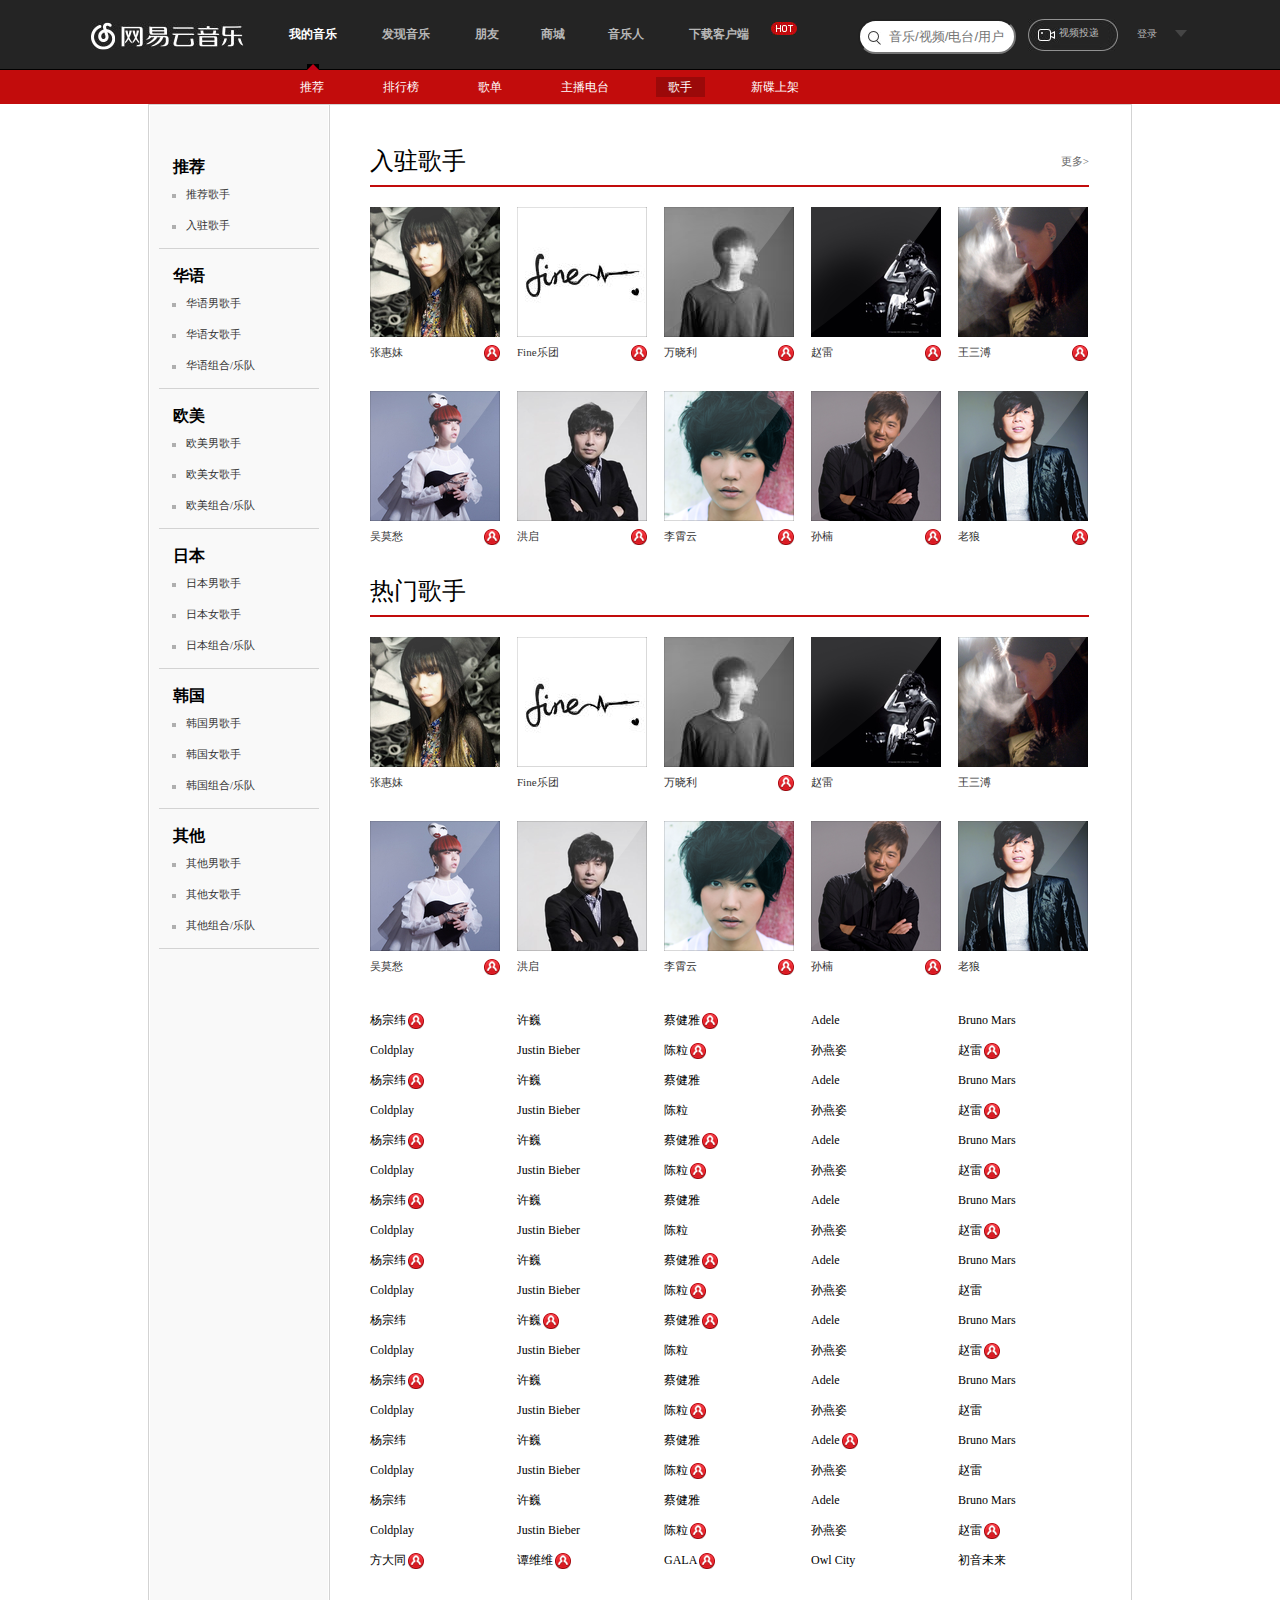
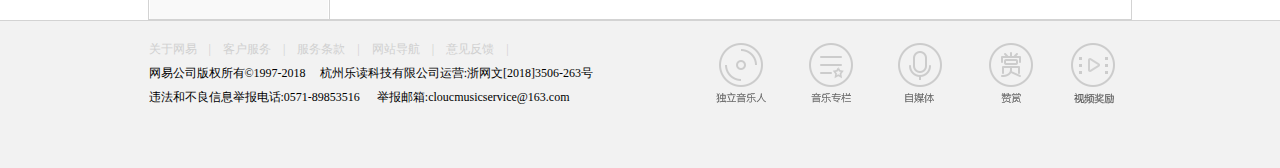
<file: geshou.html>
<!DOCTYPE html>
<html lang="en">
<head>
	<meta charset="UTF-8">
	<title>网易云音乐</title>
	<link rel="icon" href="favicon.ico">
	<style>
    *{ margin:0; padding:0;}
	ul,ol,li{ list-style: none;}
	img{ display: block;}
	a{ text-decoration: none; color: #b7b7b7;}
	body,h1,h2,h3,h4{ font-size: 12px; font-weight: normal; }
    .clear:after{ display: block; content:""; clear:both;}
    .l{ float: left;}
	.r{ float: right;}
         #head{width:100%;}
        .head_1{height: 69px;background:#242424;border-bottom: 1px #000 solid;}
        .head_1 .head1_content{width: 1098px;height:69px; margin:0 auto;}
        .head1_content .head1_logo{width:175px;height:69px;height: 100%; background: url(img01/网易云音乐.jpg) no-repeat 0px 22px;}
        .head1_content .head1_logo a{width: 175px;height: 100%;float: left;padding-right: 24px;text-indent: -9999px;}
          .head1_content .head1_liebiao1{}
          .head1_liebiao1 li{float: left;position: relative;}
          .head1_liebiao1 li .frist{position: relative;}
          .head1_liebiao1 .li_1 { width: 94px;height: 69px;color: #b7b7b7;font-weight: bold;cursor:pointer;text-align: center;}
          .head1_liebiao1 .li_2 { width: 93px;height: 69px;color: #b7b7b7;font-weight: bold;cursor:pointer;text-align: center;}
          .head1_liebiao1 .li_3 { width: 67px;height: 69px;color: #b7b7b7;font-weight: bold;cursor:pointer;text-align: center;}
           .head1_liebiao1 .li_4 { width: 65px;height: 69px;color: #b7b7b7;font-weight: bold;cursor:pointer;text-align: center;}
           .head1_liebiao1 .li_5 { width: 81px;height: 69px;color: #b7b7b7;font-weight: bold;cursor:pointer;text-align: center;}
           .head1_liebiao1 .li_6 { width: 105px;height: 69px;color: #b7b7b7;font-weight: bold;cursor:pointer;text-align: center;}
           .head1_liebiao1 li a{height: 69px; line-height: 69px;}
           .head1_liebiao1 li.frist:before{width: 12px;height: 16px;content: "";display: block; background: url(img01/精灵图.png) no-repeat -226px 0px;position: absolute;left: 41px;bottom:-11px;
           }
           .head1_liebiao1 li:hover{background-color:black;}
           .head1_liebiao1 li a:hover{color: white;}
           .head1_liebiao1 li.frist a{color: white;}
           .head1_biaodan{position: relative;}
                 .head1_biaodan .img{position: absolute;left:0px;top: 22px;}  
                  .head1_biaodan1 {margin-left: 87px;margin-top: 19px;position: relative;}
                  .head1_biaodan1 input{width: 154px;height: 31px;text-indent: 29px;border-radius: 20px}
                  .head1_biaodan1 img{position: absolute;left:10px;bottom: 9px;}
                   .img2{position: relative;}
                   .img2 a{display: block;font-size: 10px;}
                   .img2 img{position: absolute;left: 12px;top: 19px;}
                   .img2 p{position: relative;left: 43px;top: 26px;}
                   a :hover{color: white;}
                   .denglu1{overflow: hidden;  width:52px; height:25px;margin-top: 27px;position: relative;}
                   .denglu1 .denglu2{ font-size: 10px;line-height:14px;padding-right: 26px;position: relative;width:26px;}
                   .denglu1 .denglu2:after{width: 12px;height: 7px; content: "";display: block;background: url(img01/精灵图.png) no-repeat -228px -60px;position: absolute; left:38px;top:3px;}

                    .denglu1:hover{height: auto;overflow:visible}
                   
                   .denglu1 ul{line-height: 38px;background:#2b2b2b ;width: 158px;display: block;position: absolute;top: 30px;left: -67px}
                   .denglu1 ul li{height:38px;font-size: 12px;border-bottom: 1px solid black;border-right: 1px solid black;border-left: 1px solid black;
                   }

                   .denglu1 ul li{position: relative;float: left;width: 156px}
                   .denglu1 li a{float: left;position: relative;padding-left:44px;}
                   .denglu1 .denglu4 a:before{width:10px;height: 14px; content: "";display: block;background: url(img01/toplist.png) no-repeat -3px -2px;position:absolute;left: 20px;top:12px;}
                   .denglu1 .denglu8 a:before{width:18px;height: 15px; content: "";display: block;background: url(img01/toplist.png) no-repeat -20px -22px;position:absolute;left: 18px;top:13px;}
                   .denglu1 .denglu7 a:before{width:12px;height: 15px; content: "";display: block;background: url(img01/toplist.png) no-repeat -2px -42px;position:absolute;left: 19px;top:12px;}
                   .denglu1 .denglu5 a:before{width:14px;height: 16px; content: "";display: block;background: url(img01/toplist.png) no-repeat -20px -41px;position:absolute;left: 18px;top:12px;}
                   .denglu1 .denglu6 a:before{width:16px;height: 13px; content: "";display: block;background: url(img01/toplist.png) no-repeat 0px -23px;position:absolute;left: 17px;top:13px;}
                   .denglu1 ul li:hover{background: #353535}
                   .denglu1 ul  a:hover{color:white;}

                   #head_2{background: #c20c0c;width: 100%;height: 34px;}
                   .head_3{width: 1098px;height:100%; margin: 0 auto;}
                   .head_3 ul{margin-left: 197px;}
                   .head_3 li{float: left;font-size: 12px;line-height: 20px;padding-left: 12px;padding-right: 13px;margin-right: 34px;margin-top: 7px}
                   .head_3 ul a{color:#ffffff;}
                    .head_3 ul .active{background: #9b0909}
                    .head_3 .active a{color: white}
                    .head_3 ul li:hover{background: #9b0909}
        .containner{ width:100%; height:100%; }
		.container-fluid{ width:982px; margin:0 auto; }

		#hou_singer{ /* margin-top:106px; */ border:1px #d3d3d3 solid; overflow:hidden; }
		#hou_singer #singer_left{ width:180px;  border:1px white solid; padding-left:9px; box-sizing:border-box; padding-right:9px; padding-top:34px; background:#f9f9f9; margin-bottom:-2000px; padding-bottom:2000px;}
		#hou_singer #singer_left a{ color:#333333; }
		#hou_singer #singer_left dl{ padding-top:15px; padding-bottom:7px; border-bottom:1px #d3d3d3 solid; } 
		#hou_singer #singer_left dt{ font-size:16px; font-weight:bold; line-height:24px; text-indent:14px; background:-rgb(255,0,0,0.5); }
		#hou_singer #singer_left dd{ font-size:11px;/* color:#333333;*/ line-height:31px; text-indent:27px; position:relative; background:-rgb(0,0,0,0.5); }
		#hou_singer #singer_left dd:before{ content:""; display:block; width:4px; height:4px; background:#afafaf; position:absolute; left:13px; top:15px; }


		#hou_singer #singer_right{ width:800px; box-sizing:border-box; border-left:1px #d3d3d3 solid; padding-left:40px; padding-right:40px; margin-bottom:-2000px; padding-bottom:2000px;}
		#hou_singer #singer_right h2{ font-size:24px; font-weight:normal; line-height:48px; padding-top:32px; border-bottom:2px #c20c0c solid; margin-bottom:20px; position:relative; }
		#hou_singer #singer_right h2 a{ font-size:11px; color:#666666; position:absolute; right:0; bottom:0; }
		#hou_singer #singer_right h2.title2{ height:40px; font-size:24px; font-weight:normal; line-height:32px; padding-top:0px; border-bottom:2px #c20c0c solid; margin-bottom:20px; }

		#hou_singer #singer_right ul{ padding-left:0; }
		#hou_singer #singer_right li{ float:left; /*width:130px; height:130px;*/ margin-right:17px; margin-bottom:23px; }
		#hou_singer #singer_right ul li:nth-of-type(5n){ /*width:130px; height:130px;*/ margin-right:0; }
		#hou_singer #singer_right p{  font-size:11px; color:#333333; line-height:31px; }
		#hou_singer #singer_right p.hot{ position:relative; }
		#hou_singer #singer_right p.hot:after{ content:""; width:16px; height:16px; background:url(03img/css_sprite/icon.png) 0 -740px; position:absolute; right:0; top:8px; }

		#hou_singer #singer_right .group{ width:800px; padding-bottom:44px; }
		#hou_singer #singer_right .group li{ width:147px; height:30px; float:left; padding:0; margin:0; font-size:12px; line-height:30px; }
		#hou_singer #singer_right .group li .hot{ position:relative; }
		#hou_singer #singer_right .group li .hot:after{ content:""; width:16px; height:16px; background:url(03img/css_sprite/icon.png) 0 -740px; position:absolute; right:-18px; top:0; }

#hu_food{height: 147px;width: 100%;background: #f2f2f2;border-top: 1px solid #d3d3d3}   
       .hu_food1{width: 983px;height: 100%;margin:0 auto;overflow: hidden;} 
       .hu_food1 .hu_food2 li{float: left; font-size: 12px;line-height:24px;margin-top: 15px; }
       .hu_food2 span{padding-right: 12px;}
       .hu_food2 li a{color: #d0d0d0}
       .hu_food1 dl{float: left; width: 482px;margin-top: 1px;}
       .hu_food1 dl li{font-size: 12px;line-height: 24px;}
       .hu_food1 dd li{float: left;}
       .hu_food1 dd .left{margin-right: 14px}
       .hu_food1 dd  .left1{margin-right: 17px;}
       .hu_food1 dt .xiahuaxian:hover{text-decoration: underline;}
       .hu_food1 dd span:hover{text-decoration: underline;cursor:pointer;}
        #hu_food3 {background: red; float: right;width: 417px;margin-top: 22px;}
       
        #hu_food3 ul li{float: right;font-size:12px;line-height: 61px;}
        #hu_food3 li a{position: relative;}
        #hu_food3 .foot_li1 a:before{content: "";display: block;width: 44px;height: 61px;background: url(img01/cash.png) no-repeat 0px 0px;position: absolute;right:17px;top: 0px }
        #hu_food3 .foot_li2 a:before{content: "";display: block;width: 44px;height: 60px;background: url(img01/foot_enter.png) no-repeat -68px 0px;position: absolute;right:99px;top: 0px }
        #hu_food3 .foot_li3 a:before{content: "";display: block;width: 45px;height: 60px;background: url(img01/foot_enter.png) no-repeat -8px 0px;position: absolute;right:189px;top: 0px }
        #hu_food3 .foot_li4 a:before{content: "";display: block;width: 44px;height: 60px;background: url(img01/foot_enter.png) no-repeat -8px -80px;position: absolute;right:279px;top: 0px }
        #hu_food3 .foot_li5 a:before{content: "";display: block;width: 50px;height: 60px;background: url(img01/foot_enter.png) no-repeat -65px -80px;position: absolute;right:366px;top: 0px }
                    
                    
</style>
</head>
<body>
	<div id="head">
		<div class="head_1 ">
			   <div class="head1_content clear">
			     <h1  class="head1_logo l">
			           <a href="index.html">
			           网易云音乐
			           </a>
			      </h1>
				
			   
		
			         <ul  class="head1_liebiao1 l">
				                <li class="li_2 frist"><a href="">我的音乐</a></li>
				                <li class="li_1 "><a href="#">发现音乐</a></li>
				                <li class="li_3"><a href="">朋友</a></li>
				                <li class="li_4"><a href="">商城</a></li>
				                <li class="li_5"><a href="yinyueren.html" target="_blank">音乐人</a></li>
				                <li class="li_6"><a href="">下载客户端</a></li>
				                
			         </ul>
			         <ul class="head1_biaodan l">
                              <li class="img"><img src="img01/hot.jpg" height="13" width="26" alt="">  </li>
			         	      
			         </ul>
			         <ul class="head1_biaodan1 l">
			         <li class="l">
			         <label for=""><input type="text" placeholder="音乐/视频/电台/用户"><img src="img01/放大镜.jpg" height="14" width="13" alt=""></label>
			         </li>
			         </ul>
			         <div class="img2 l">
			         	 <a href=""><img src="img01/摄像.jpg" height="32" width="90" alt="">
			         	 <p>视频投递</p></a>
			         </div>
			         <div class="denglu1 r">
			        <div class="denglu2 r"><a href="#" >登录</a></div> 
			         	<ul class="denglu3 clear">
			         		<li class="denglu4 clear"><a href="">手机号登录</a></li>
			         		<li class="denglu8 clear"><a href="">微信登录</a></li>
			         		<li class="denglu5 clear"><a href="">QQ登录</a></li>
			         		<li class="denglu6 clear"><a href="">新浪微博登录</a></li>
			         		<li class="denglu7 clear"><a href="">网易邮箱账号登录</a></li>
			       
			         	</ul>
			         	
			         </div>
                  </div>
               
		          </div>
		     <div id="head_2">
		     	<div class="head_3">
		     		<ul class="clear">
		     			<li ><a href="index.html">推荐</a></li>
		     			<li><a href="paihangbang.html">排行榜</a></li>
		     			<li><a href="gedan.html">歌单</a></li>
		     			<li><a href="zhubidiantai.html">主播电台</a></li>
		     			<li class="active"><a href="geshou.html">歌手</a></li>
		     			<li><a href="">新碟上架</a></li>
		     		</ul>
		     	</div>
		     </div>
		
	</div>
           <div id="hou_singer" class="container-fluid clear">
		<div id="singer_left" class="l">
			<dl>
				<dt>推荐</dt>
				<dd><a href="#">推荐歌手</a></dd>
				<dd><a href="#">入驻歌手</a></dd>
			</dl>
			<dl>
				<dt>华语</dt>
				<dd><a href="#">华语男歌手</a></dd>
				<dd><a href="#">华语女歌手</a></dd>
				<dd><a href="#">华语组合/乐队</a></dd>			
			</dl>
			<dl>
				<dt>欧美</dt>
				<dd><a href="#">欧美男歌手</a></dd>
				<dd><a href="#">欧美女歌手</a></dd>
				<dd><a href="#">欧美组合/乐队</a></dd>			
			</dl>
			<dl>
				<dt>日本</dt>
				<dd><a href="#">日本男歌手</a></dd>
				<dd><a href="#">日本女歌手</a></dd>
				<dd><a href="#">日本组合/乐队</a></dd>			
			</dl>
			<dl>
				<dt>韩国</dt>
				<dd><a href="#">韩国男歌手</a></dd>
				<dd><a href="#">韩国女歌手</a></dd>
				<dd><a href="#">韩国组合/乐队</a></dd>			
			</dl>
			<dl>
				<dt>其他</dt>
				<dd><a href="#">其他男歌手</a></dd>
				<dd><a href="#">其他女歌手</a></dd>
				<dd><a href="#">其他组合/乐队</a></dd>			
			</dl>
		</div>
		<div id="singer_right" class="l">
			<div>
				<h2  class="title1">入驻歌手<span><a href="#">更多></span></a></h2>
				<ul class="clear">
					<li>
						<a href="#">
							<img src="03img/singer_list1_1.png" alt="">
							<p class="hot">张惠妹</p>
						</a>
					</li>
					<li>
						<a href="#">
							<img src="03img/singer_list1_2.png" alt="">
							<p class="hot">Fine乐团</p>
						</a>
					</li>
					<li>
						<a href="#">
							<img src="03img/singer_list1_3.png" alt="">
							<p class="hot">万晓利</p>
						</a>						
					</li>
					<li>
						<a href="#">
							<img src="03img/singer_list1_4.png" alt="">
							<p class="hot">赵雷</p>
						</a>
					</li>
					<li>
						<a href="#">
							<img src="03img/singer_list1_5.png" alt="">
							<p class="hot">王三溥</p>
						</a>						
					</li>
					<li>
						<a href="#">
							<img src="03img/singer_list1_6.png" alt="">
							<p class="hot">吴莫愁</p>
						</a>						
					</li>
					<li>
						<a href="#">
							<img src="03img/singer_list1_7.png" alt="">
							<p class="hot">洪启</p>
						</a>
					</li>
					<li>
						<a href="#">
							<img src="03img/singer_list1_8.png" alt="">
							<p class="hot">李霄云</p>
						</a>
					</li>
					<li>
						<a href="#">
							<img src="03img/singer_list1_9.png" alt="">
							<p class="hot">孙楠</p>
						</a>
					</li>
					<li>
						<a href="#">
							<img src="03img/singer_list1_10.png" alt="">
							<p class="hot">老狼</p>
						</a>
					</li>
				</ul>
			</div>
			<div>
				<h2 class="title2">热门歌手</h2>
				<ul class="clear">
					<li>
						<a href="#">
							<img src="03img/singer_list1_1.png" alt="">
							<p>张惠妹</p>
						</a>
					</li>
					<li>
						<a href="#">
							<img src="03img/singer_list1_2.png" alt="">
							<p>Fine乐团</p>
						</a>
					</li>
					<li>
						<a href="#">
							<img src="03img/singer_list1_3.png" alt="">
							<p class="hot">万晓利</p>
						</a>						
					</li>
					<li>
						<a href="#">
							<img src="03img/singer_list1_4.png" alt="">
							<p>赵雷</p>
						</a>
					</li>
					<li>
						<a href="#">
							<img src="03img/singer_list1_5.png" alt="">
							<p>王三溥</p>	
						</a>					
					</li>
					<li>
						<a href="#">
							<img src="03img/singer_list1_6.png" alt="">
							<p class="hot">吴莫愁</p>
						</a>						
					</li>
					<li>
						<a href="#">
							<img src="03img/singer_list1_7.png" alt="">
							<p>洪启</p>
						</a>
					</li>
					<li>
						<a href="#">
							<img src="03img/singer_list1_8.png" alt="">
							<p class="hot">李霄云</p>
						</a>
					</li>
					<li>
						<a href="#">
							<img src="03img/singer_list1_9.png" alt="">
							<p class="hot">孙楠</p>
						</a>
					</li>
					<li>
						<a href="#">
							<img src="03img/singer_list1_10.png" alt="">
							<p>老狼</p>
						</a>
					</li>
				</ul>
			</div>	
			<ul class="group clear">
				<li><span class="hot">杨宗纬</span></li>
				<li>许巍</li>
				<li><span class="hot">蔡健雅</span></li>
				<li>Adele</li>
				<li>Bruno Mars</li>
				<li>Coldplay</li>
				<li>Justin Bieber</li>
				<li><span class="hot">陈粒</span></li>
				<li>孙燕姿</li>
				<li><span class="hot">赵雷</span></li>
				<li><span class="hot">杨宗纬</span></li>
				<li>许巍</li>
				<li>蔡健雅</li>
				<li>Adele</li>
				<li>Bruno Mars</li>
				<li>Coldplay</li>
				<li>Justin Bieber</li>
				<li>陈粒</li>
				<li>孙燕姿</li>
				<li><span class="hot">赵雷</span></li>
				<li><span class="hot">杨宗纬</span></li>
				<li>许巍</li>
				<li><span class="hot">蔡健雅</span></li>
				<li>Adele</li>
				<li>Bruno Mars</li>
				<li>Coldplay</li>
				<li>Justin Bieber</li>
				<li><span class="hot">陈粒</span></li>
				<li>孙燕姿</li>
				<li><span class="hot">赵雷</span></li>
				<li><span class="hot">杨宗纬</span></li>
				<li>许巍</li>
				<li>蔡健雅</li>
				<li>Adele</li>
				<li>Bruno Mars</li>
				<li>Coldplay</li>
				<li>Justin Bieber</li>
				<li>陈粒</li>
				<li>孙燕姿</li>
				<li><span class="hot">赵雷</span></li>
				<li><span class="hot">杨宗纬</span></li>
				<li>许巍</li>
				<li><span class="hot">蔡健雅</span></li>
				<li>Adele</li>
				<li>Bruno Mars</li>
				<li>Coldplay</li>
				<li>Justin Bieber</li>
				<li><span class="hot">陈粒</span></li>
				<li>孙燕姿</li>
				<li>赵雷</li>
				<li>杨宗纬</li>
				<li><span class="hot">许巍</span></li>
				<li><span class="hot">蔡健雅</span></li>
				<li>Adele</li>
				<li>Bruno Mars</li>
				<li>Coldplay</li>
				<li>Justin Bieber</li>
				<li>陈粒</li>
				<li>孙燕姿</li>
				<li><span class="hot">赵雷</span></li>
				<li><span class="hot">杨宗纬</span></li>
				<li>许巍</li>
				<li>蔡健雅</li>
				<li>Adele</li>
				<li>Bruno Mars</li>
				<li>Coldplay</li>
				<li>Justin Bieber</li>
				<li><span class="hot">陈粒</span></li>
				<li>孙燕姿</li>
				<li>赵雷</li>
				<li>杨宗纬</li>
				<li>许巍</li>
				<li>蔡健雅</li>
				<li><span class="hot">Adele</span></li>
				<li>Bruno Mars</li>
				<li>Coldplay</li>
				<li>Justin Bieber</li>
				<li><span class="hot">陈粒</span></li>
				<li>孙燕姿</li>
				<li>赵雷</li>
				<li>杨宗纬</li>
				<li>许巍</li>
				<li>蔡健雅</li>
				<li>Adele</li>
				<li>Bruno Mars</li>
				<li>Coldplay</li>
				<li>Justin Bieber</li>
				<li><span class="hot">陈粒</span></li>
				<li>孙燕姿</li>
				<li><span class="hot">赵雷</span></li>
				<li><span class="hot">方大同</span></li>
				<li><span class="hot">谭维维</span></li>
				<li><span class="hot">GALA</span></li>
				<li>Owl City</li>
				<li>初音未来</li>
			</ul>		
		</div>
	</div>	
	<div id="hu_food">
		<div class="hu_food1 clear">

			<dl>
				<dt class="clear hu_food2">
					<ul class="clear">
						<li class="li"><a href=""><span class="xiahuaxian">关于网易</span><span>|</span></a></li>
						
						<li><a href=""><span class="xiahuaxian">客户服务</span><span>|</span></a></li>
						
						<li><a href=""><span class="xiahuaxian">服务条款</span><span>|</span></a></li>
						
						<li><a href=""><span class="xiahuaxian">网站导航</span><span>|</span></a></li>
					
						<li><a href=""><span class="xiahuaxian">意见反馈</span><span>|</span></a></li>
					</ul>
				</dt>
				<dd>
					<ul class="clear">
						<li class="left">
							网易公司版权所有&copy;1997-2018  
						</li>
						<li>
							杭州乐读科技有限公司运营:<span>浙网文[2018]3506-263号</span>
						</li>
						<li class="left1">
							违法和不良信息举报电话:0571-89853516
						</li>
						<li>
							举报邮箱:<span>cloucmusicservice@163.com</span>
						</li>
					</ul>
				</dd>
			</dl>

			<div id="hu_food3">
			<ul>
				<li class="foot_li1"><a href="#"></a></li>
				<li class="foot_li2"><a href="#"></a></li>
				<li class="foot_li3"><a href="#"></a></li>
				<li class="foot_li4"><a href="#"></a></li>
				<li class="foot_li5"><a href="#"></a></li>
			</ul>
		    </div>
		
		</div>
	</div>
</body>
</html>
</file>
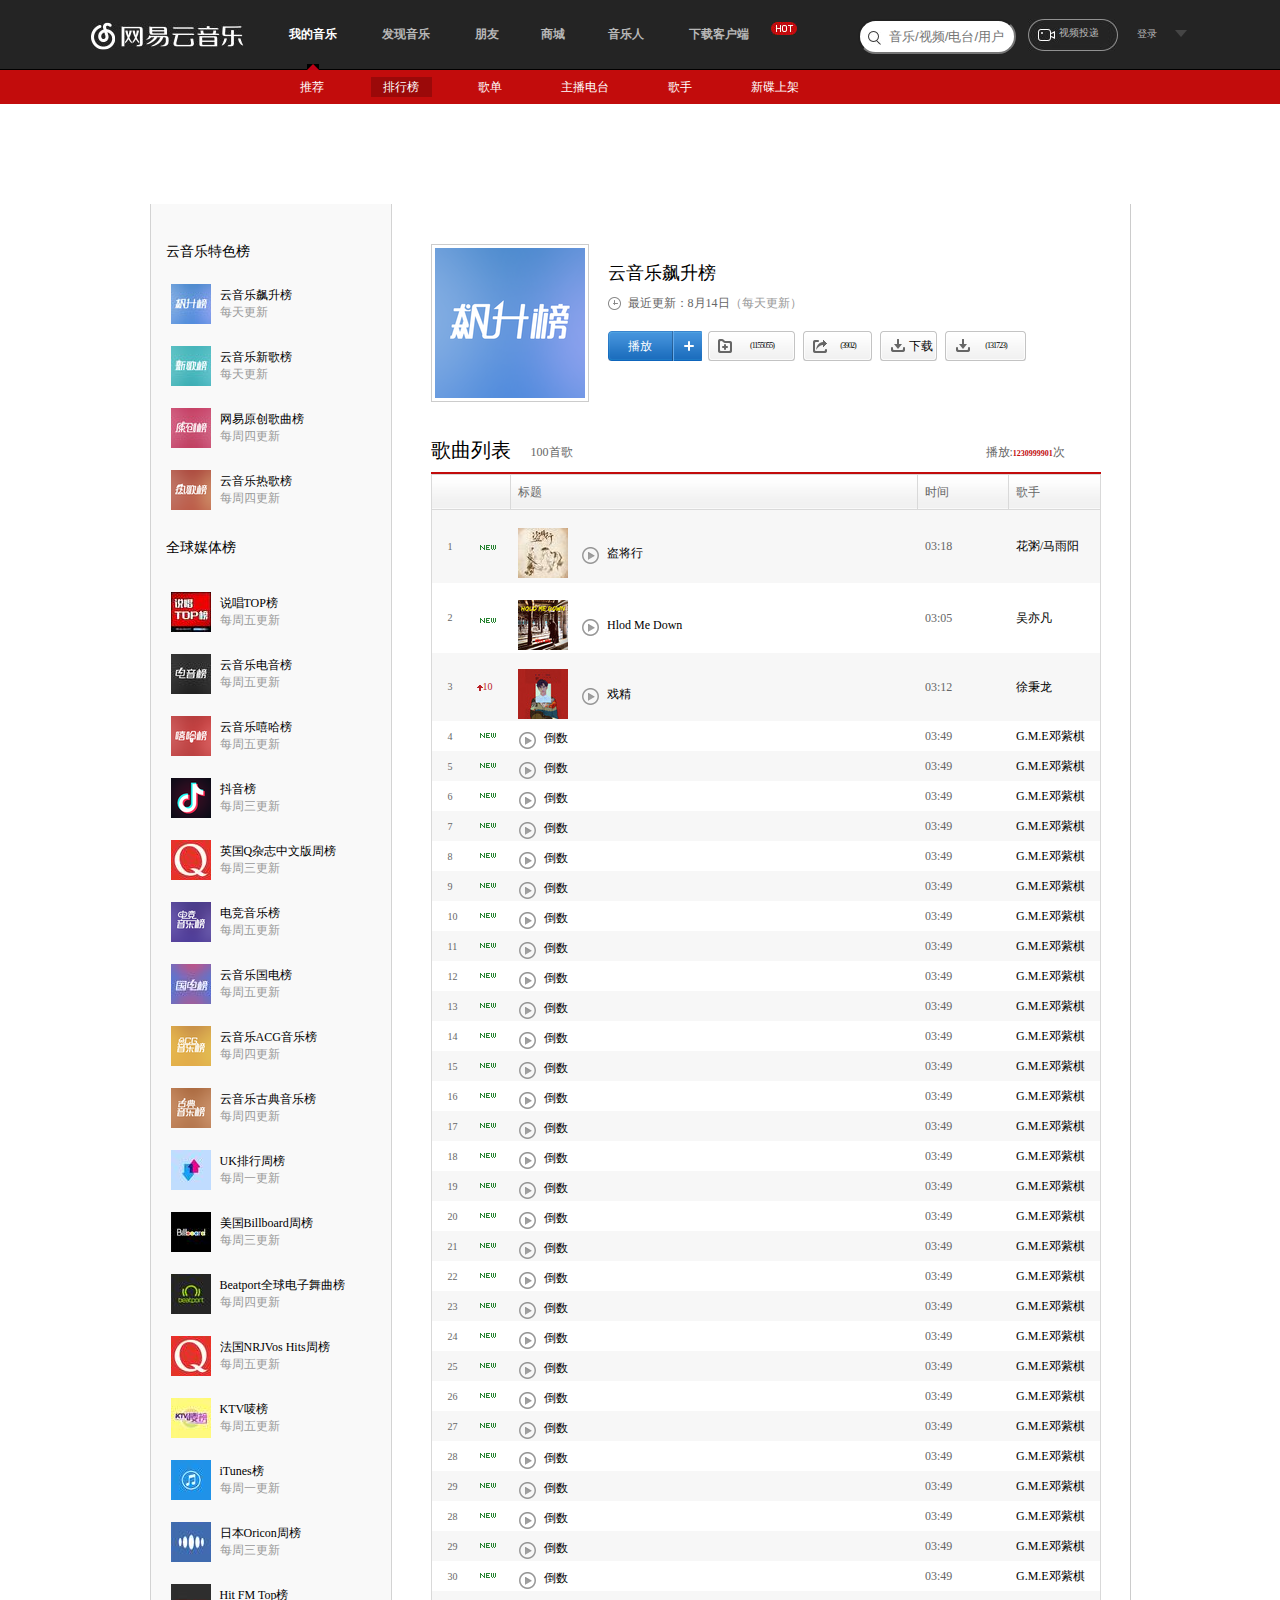
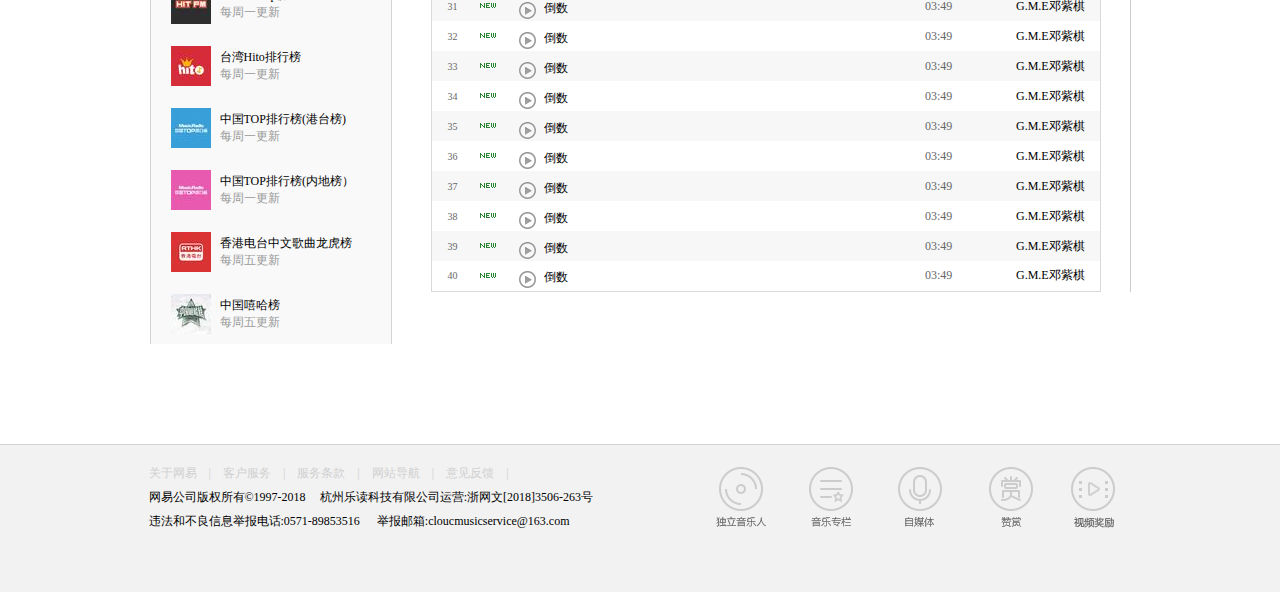
<file: paihangbang.html>
<!DOCTYPE html>
<html lang="en">
<head>
	<meta charset="UTF-8">
	<title>网易云音乐</title>
  <link rel="icon" href="favicon.ico">
	<style>
    *{ margin:0; padding:0;}
	ul,ol,li{ list-style: none;}
	img{ display: block;}
	a{ text-decoration: none; color: #b7b7b7;}
	body,h1,h2,h3,h4{ font-size: 12px; font-weight: normal; }
    .clear:after{ display: block; content:""; clear:both;}
    .l{ float: left;}
	.r{ float: right;}
         #head{width:100%;}
        .head_1{height: 69px;background:#242424;border-bottom: 1px #000 solid;}
        .head_1 .head1_content{width: 1098px;height:69px; margin:0 auto;}
        .head1_content .head1_logo{width:175px;height:69px;height: 100%; background: url(img01/网易云音乐.jpg) no-repeat 0px 22px;}
        .head1_content .head1_logo a{width: 175px;height: 100%;float: left;padding-right: 24px;text-indent: -9999px;}
          .head1_content .head1_liebiao1{}
          .head1_liebiao1 li{float: left;position: relative;}
          .head1_liebiao1 li .frist{position: relative;}
          .head1_liebiao1 .li_1 { width: 94px;height: 69px;color: #b7b7b7;font-weight: bold;cursor:pointer;text-align: center;}
          .head1_liebiao1 .li_2 { width: 93px;height: 69px;color: #b7b7b7;font-weight: bold;cursor:pointer;text-align: center;}
          .head1_liebiao1 .li_3 { width: 67px;height: 69px;color: #b7b7b7;font-weight: bold;cursor:pointer;text-align: center;}
           .head1_liebiao1 .li_4 { width: 65px;height: 69px;color: #b7b7b7;font-weight: bold;cursor:pointer;text-align: center;}
           .head1_liebiao1 .li_5 { width: 81px;height: 69px;color: #b7b7b7;font-weight: bold;cursor:pointer;text-align: center;}
           .head1_liebiao1 .li_6 { width: 105px;height: 69px;color: #b7b7b7;font-weight: bold;cursor:pointer;text-align: center;}
           .head1_liebiao1 li a{height: 69px; line-height: 69px;}
           .head1_liebiao1 li.frist:before{width: 12px;height: 16px;content: "";display: block; background: url(img01/精灵图.png) no-repeat -226px 0px;position: absolute;left: 41px;bottom:-11px;
           }
           .head1_liebiao1 li:hover{background-color:black;}
           .head1_liebiao1 li a:hover{color: white;}
           .head1_liebiao1 li.frist a{color: white;}
           .head1_biaodan{position: relative;}
                 .head1_biaodan .img{position: absolute;left:0px;top: 22px;}  
                  .head1_biaodan1 {margin-left: 87px;margin-top: 19px;position: relative;}
                  .head1_biaodan1 input{width: 154px;height: 31px;text-indent: 29px;border-radius: 20px}
                  .head1_biaodan1 img{position: absolute;left:10px;bottom: 9px;}
                   .img2{position: relative;}
                   .img2 a{display: block;font-size: 10px;}
                   .img2 img{position: absolute;left: 12px;top: 19px;}
                   .img2 p{position: relative;left: 43px;top: 26px;}
                   a :hover{color: white;}
                   .denglu1{overflow: hidden;  width:52px; height:25px;margin-top: 27px;position: relative;}
                   .denglu1 .denglu2{ font-size: 10px;line-height:14px;padding-right: 26px;position: relative;width:26px;}
                   .denglu1 .denglu2:after{width: 12px;height: 7px; content: "";display: block;background: url(img01/精灵图.png) no-repeat -228px -60px;position: absolute; left:38px;top:3px;}

                    .denglu1:hover{height: auto;overflow:visible}
                   
                   .denglu1 ul{line-height: 38px;background:#2b2b2b ;width: 158px;display: block;position: absolute;top: 30px;left: -67px}
                   .denglu1 ul li{height:38px;font-size: 12px;border-bottom: 1px solid black;border-right: 1px solid black;border-left: 1px solid black;
                   }

                   .denglu1 ul li{position: relative;float: left;width: 156px}
                   .denglu1 li a{float: left;position: relative;padding-left:44px;}
                   .denglu1 .denglu4 a:before{width:10px;height: 14px; content: "";display: block;background: url(img01/toplist.png) no-repeat -3px -2px;position:absolute;left: 20px;top:12px;}
                   .denglu1 .denglu8 a:before{width:18px;height: 15px; content: "";display: block;background: url(img01/toplist.png) no-repeat -20px -22px;position:absolute;left: 18px;top:13px;}
                   .denglu1 .denglu7 a:before{width:12px;height: 15px; content: "";display: block;background: url(img01/toplist.png) no-repeat -2px -42px;position:absolute;left: 19px;top:12px;}
                   .denglu1 .denglu5 a:before{width:14px;height: 16px; content: "";display: block;background: url(img01/toplist.png) no-repeat -20px -41px;position:absolute;left: 18px;top:12px;}
                   .denglu1 .denglu6 a:before{width:16px;height: 13px; content: "";display: block;background: url(img01/toplist.png) no-repeat 0px -23px;position:absolute;left: 17px;top:13px;}
                   .denglu1 ul li:hover{background: #353535}
                   .denglu1 ul  a:hover{color:white;}

                   #head_2{background: #c20c0c;width: 100%;height: 34px;}
                   .head_3{width: 1098px;height:100%; margin: 0 auto;}
                   .head_3 ul{margin-left: 197px;}
                   .head_3 li{float: left;font-size: 12px;line-height: 20px;padding-left: 12px;padding-right: 13px;margin-right: 34px;margin-top: 7px}
                   .head_3 ul a{color:#ffffff;}
                    .head_3 ul .active{background: #9b0909}
                    .head_3 .active a{color: white}
                    .head_3 ul li:hover{background: #9b0909}




	#yang_container{width:980px;border-left:1px #d3d3d3 solid;margin:100px auto;overflow: hidden;}
/*	-------------left------------*/
	.music_speciallist{width:240px;border-right:1px #d3d3d3 solid;background: #f9f9f9;float:left;}
	.music_speciallist .speciallist_title{height:68px;overflow: hidden;}
	.speciallist_title h2{font-size:14px;color:#000000;line-height:14px;text-indent:15px;margin-top: 41px;}
    .music_speciallist .music_list{height:62px;}
    .music_list h3{font-size: 12px;color:#000000;font-weight: normal;}
    .music_list p{font-size:12px;color:#999999}
     .music_list dt{padding:12px 0 0 20px;float:left;}
      .music_list dd{padding-top:15px;margin-left:9px;float:left;}
      .music_speciallist  a{display:block;width:240px;height:62px;color:#000000;font-size: 12px;}
    /*    a:visited{background:#e6e6e6;}*/
      .music_speciallist a:hover{background:#f4f2f2;}
      .music_medietitle{padding: 21px 0 25px 15px;}
      .music_medietitle h2{font-size: 14px;color:#000000;line-height: 14px;font-weight: normal;}
      /*----------------------right------------*/
     #yang_container .yang_mucontent{width:739px;background: #ffffff;padding:40px 0 0 39px;float: left;box-sizing:border-box;border-right: 1px #cccccc solid;}
      .yang_mucontent_title{overflow: hidden;margin-bottom: 35px;}
      .y_content_img{width:150px;height: 150px;border:1px #cccccc solid;padding:3px;float: left;}
      .y_content_title{float: left;margin:20px 0 0 19px;}
      .y_content_title h2{font-weight: normal;font-size: 18px;line-height: 18px;margin-bottom: 15px;}
      .update_time{margin-bottom: 22px;}
      .update_time p{color:#666666;font-size: 12px;line-height:12px;padding-left: 20px;position: relative;}
      .update_time p:before{display: block;content: "";width: 13px;height: 13px;background:url(05img/雪碧图/icon.png) no-repeat -18px -682px;position: absolute;left: 0;top: 0;}
      .update_time span{color:#999999;}
      .btns_list{height:30px;}
      .y_content_title .btns_list li{margin-right: 6px;text-align: center;line-height: 30px;}
      .btns_list .btns_1{width:64px;height:30px;background:url(05img/雪碧图/button2.png) no-repeat 0 -387px;}
      .btns_1 a{display:block;width:100%;height:100%;color:white;font-size: 12px;}
      
      .btns_list .btns_2{width:30px;height:30px;background:url(05img/雪碧图/button2.png) no-repeat 0 -1588px;}
      .btns_list a{display:block;width:100%;height:100%;}
     /* .btns_list .btns_3{width:89px;height:30px;position: relative;}*/
     
      /*.btns_list .btns_3:after{width:7px;height:30px;display:block;background:url(05img/雪碧图/button2.png) no-repeat -243px -935px;position:absolute;right:0;top:0; }*/
      .btns_list .btns_3 {width:89px;height:30px;position: relative;z-index: 2;}
      .btns_3:before{content:"";display:block;width:82px;height:30px;background:url(05img/雪碧图/button2.png) no-repeat 0 -977px;position: absolute;left: 0;top:0;z-index: -1;}
      .btns_3:after{content:"";width:7px;height:30px;display:block;background:url(05img/雪碧图/button2.png) no-repeat -245px -1020px;position:absolute;right:0;top:0;z-index: -1; }
      .btns_3 a,.btns_4 a,.btns_6 a{font-size:8px;color:black;text-indent: 20px;letter-spacing:-1px;}
      .btns_list .btns_4{width:71px;height: 30px;position: relative;z-index: 2;}
      .btns_4:before{content:"";display:block;width:64px;height:30px;background:url(05img/雪碧图/button2.png) no-repeat 0 -1225px;position: absolute;left: 0;top:0;z-index: -1;}
      .btns_4:after{content:"";width:7px;height:30px;display:block;background:url(05img/雪碧图/button2.png) no-repeat -245px -1020px;position:absolute;right:0;top:0;z-index: -1; }
      .btns_list .btns_5{width:59px;height: 30px;position: relative;z-index: 2;}
      .btns_5:before{content:"";display:block;width:52px;height:30px;background:url(05img/雪碧图/button2.png) no-repeat 0 -2761px;position: absolute;left: 0;top:0;z-index: -1;}
      .btns_5:after{content:"";width:7px;height:30px;display:block;background:url(05img/雪碧图/button2.png) no-repeat -245px -1020px;position:absolute;right:0;top:0;z-index: -1; }
      .btns_5 a{font-size: 12px;color:black;text-indent: 23px;}
         .btns_list .btns_6{width:83px;height: 30px;position: relative;z-index: 2;}
       .btns_6:before{content:"";display:block;width:76px;height:30px;background:url(05img/雪碧图/button2.png) no-repeat 0 -2761px;position: absolute;left: 0;top:0;z-index: -1;}
      .btns_6:after{content:"";width:7px;height:30px;display:block;background:url(05img/雪碧图/button2.png) no-repeat -245px -1020px;position:absolute;right:0;top:0;z-index: -1; }

      .yang_mucontent .y_musiccontent_title{width:670px;border-bottom: 2px #c20c0c solid;padding-bottom: 8px;}
      .y_musiccontent_title h2{font-size: 20px;font-weight: normal;float: left;width:80px;margin-right: 20px;}
      .y_musiccontent_title  p{width:46px;color:#666666;font-size: 12px;float: left;margin-top: 7px;}
      .y_musiccontent_title .play_times{width:115px;float: right;}
      .y_musiccontent_title .play_times p{width:115px;font-size: 12px;color:#666666;}
      .play_times p span{font-size: 8px;color:#c20c0c;font-weight: bold;}
       .yang_mucontent table{border-collapse: collapse;width:670px;}
       .yang_mucontent thead{border:1px #d9d9d9 solid;}
      .yang_mucontent thead tr{height:34px;background: url(05img/headtr_bg.jpg) repeat-x;line-height: 34px;color:#666666;font-size: 12px;text-indent: 7px;}
       .yang_mucontent thead tr td:nth-of-type(1){width:78px;border-right: 1px #d9d9d9 solid;}
       .yang_mucontent thead tr td:nth-of-type(2){width:406px;border-right: 1px #d9d9d9 solid;}
       .yang_mucontent thead tr td:nth-of-type(3){width:90px;border-right: 1px #d9d9d9 solid;}
        .yang_mucontent thead tr td:nth-of-type(4){width:91px;border-right: 1px #d9d9d9 solid;}
        .yang_mucontent tbody{border:1px #d9d9d9 solid;}
        .yang_mucontent tbody tr:nth-of-type(2n+1){height:30px;background: #f7f7f7;}
        .yang_mucontent tbody tr:nth-of-type(2n){height:30px;background:#ffffff;}
        .yang_mucontent tbody tr:nth-of-type(2n){height:30px;background:#ffffff;}
       .yang_mucontent tbody tr:nth-of-type(1){height:73px;line-height: 73px;}
        .yang_mucontent tbody tr:nth-of-type(2){height:70px;line-height: 70px;}
        .yang_mucontent tbody tr:nth-of-type(3){height:68px;line-height: 68px;}
     /*   tbody tr td:nth-of-type{1}{text-indent:20px;color:#666666;}*/
        .yang_music_number{text-indent:16px;color:#666666;font-size: 10px;}
        .yang_music_time{text-indent:8px;color:#666666;}
        .music_number_new{position: relative;}
        .music_number_new:before{display:block;content:"";width: 16px;height: 5px;background: url(05img/雪碧图/icon.png) no-repeat -67px -289px;position: absolute;left: 48px;top:35px;}
        .yang_music_img{margin:13px 14px 0 8px;}
        .music_number_rise{position: relative;}
        .music_number_rise:before{display:block;content:"";width: 6px;height: 6px;background: url(05img/雪碧图/icon.png) no-repeat -74px -304px;position: absolute;left: 45px;top:32px;}
        .music_number_rise span{color:#bb2128;font-size: 10px;display: block;width:12px;height:9px;position: absolute;left:35px;top:0;}
        .yang_music_name{line-height:17px;margin-top: 30px;position: relative;padding-left: 25px;}
     	.yang_music_name:before{display:block;content:"";width: 17px;height: 17px;background: url(05img/雪碧图/icon.png) no-repeat -45px -635px;position: absolute;left:0;top:2px;}
     	.yang_music_name a{font-size: 12px;color:black;}
     	table a:hover{text-decoration: underline;}
     	.yang_singer_name{margin-left: 8px;}
     	.yang_singer_name a{font-size: 12px;color:black;}
     	.music_number_new_other{position: relative;}
     	.music_number_new_other:before{display:block;content:"";width: 16px;height: 5px;background: url(05img/雪碧图/icon.png) no-repeat -67px -289px;position: absolute;left: 48px;top:12px;}
     	.yang_music_name_other{line-height:17px;margin:4px 0 0 9px;position: relative;padding-left: 25px;}
     	.yang_music_name_other:before{display:block;content:"";width: 17px;height: 17px;background: url(05img/雪碧图/icon.png) no-repeat -45px -635px;position: absolute;left:0;top:2px;}
     	.yang_music_name_other a{font-size: 12px;color:black;}

                      #hu_food{height: 147px;width: 100%;background: #f2f2f2;border-top: 1px solid #d3d3d3}   
       .hu_food1{width: 983px;height: 100%;margin:0 auto;overflow: hidden;} 
       .hu_food1 .hu_food2 li{float: left; font-size: 12px;line-height:24px;margin-top: 15px; }
       .hu_food2 span{padding-right: 12px;}
       .hu_food2 li a{color: #d0d0d0}
       .hu_food1 dl{float: left; width: 482px;margin-top: 1px;}
       .hu_food1 dl li{font-size: 12px;line-height: 24px;}
       .hu_food1 dd li{float: left;}
       .hu_food1 dd .left{margin-right: 14px}
       .hu_food1 dd  .left1{margin-right: 17px;}
       .hu_food1 dt .xiahuaxian:hover{text-decoration: underline;}
       .hu_food1 dd span:hover{text-decoration: underline;cursor:pointer;}
        #hu_food3 {background: red; float: right;width: 417px;margin-top: 22px;}
       
        #hu_food3 ul li{float: right;font-size:12px;line-height: 61px;}
        #hu_food3 li a{position: relative;}
        #hu_food3 .foot_li1 a:before{content: "";display: block;width: 44px;height: 61px;background: url(img01/cash.png) no-repeat 0px 0px;position: absolute;right:17px;top: 0px }
        #hu_food3 .foot_li2 a:before{content: "";display: block;width: 44px;height: 60px;background: url(img01/foot_enter.png) no-repeat -68px 0px;position: absolute;right:99px;top: 0px }
        #hu_food3 .foot_li3 a:before{content: "";display: block;width: 45px;height: 60px;background: url(img01/foot_enter.png) no-repeat -8px 0px;position: absolute;right:189px;top: 0px }
        #hu_food3 .foot_li4 a:before{content: "";display: block;width: 44px;height: 60px;background: url(img01/foot_enter.png) no-repeat -8px -80px;position: absolute;right:279px;top: 0px }
        #hu_food3 .foot_li5 a:before{content: "";display: block;width: 50px;height: 60px;background: url(img01/foot_enter.png) no-repeat -65px -80px;position: absolute;right:366px;top: 0px }
                    
</style>
</head>
<body>
	<div id="head">
		<div class="head_1 ">
			   <div class="head1_content clear">
			     <h1  class="head1_logo l">
			           <a href="index.html">
			           网易云音乐
			           </a>
			      </h1>
				
			   
		
			         <ul  class="head1_liebiao1 l">
				                <li class="li_2 frist"><a href="">我的音乐</a></li>
				                <li class="li_1 "><a href="#">发现音乐</a></li>
				                <li class="li_3"><a href="">朋友</a></li>
				                <li class="li_4"><a href="">商城</a></li>
				                <li class="li_5"><a href="yinyueren.html">音乐人</a></li>
				                <li class="li_6"><a href="">下载客户端</a></li>
				                
			         </ul>
			         <ul class="head1_biaodan l">
                              <li class="img"><img src="img01/hot.jpg" height="13" width="26" alt="">  </li>
			         	      
			         </ul>
			         <ul class="head1_biaodan1 l">
			         <li class="l">
			         <label for=""><input type="text" placeholder="音乐/视频/电台/用户"><img src="img01/放大镜.jpg" height="14" width="13" alt=""></label>
			         </li>
			         </ul>
			         <div class="img2 l">
			         	 <a href=""><img src="img01/摄像.jpg" height="32" width="90" alt="">
			         	 <p>视频投递</p></a>
			         </div>
			         <div class="denglu1 r">
			        <div class="denglu2 r"><a href="#" >登录</a></div> 
			         	<ul class="denglu3 clear">
			         		<li class="denglu4 clear"><a href="">手机号登录</a></li>
			         		<li class="denglu8 clear"><a href="">微信登录</a></li>
			         		<li class="denglu5 clear"><a href="">QQ登录</a></li>
			         		<li class="denglu6 clear"><a href="">新浪微博登录</a></li>
			         		<li class="denglu7 clear"><a href="">网易邮箱账号登录</a></li>
			       
			         	</ul>
			         	
			         </div>
                  </div>
               
		          </div>
		     <div id="head_2">
		     	<div class="head_3">
		     		<ul class="clear">
		     			<li ><a href="index.html">推荐</a></li>
		     			<li class="active"><a href="paihangbang.html">排行榜</a></li>
		     			<li><a href="gedan.html">歌单</a></li>
		     			<li><a href="zhubidiantai.html">主播电台</a></li>
		     			<li><a href="geshou.html">歌手</a></li>
		     			<li><a href="">新碟上架</a></li>
		     		</ul>
		     	</div>
		     </div>
		
	</div>
	<div id="yang_container">
 			<div class="music_speciallist">
				<div class="speciallist_title">
 					<h2>云音乐特色榜</h2>
 				</div>

                <a href="#" class="music_list clear">
	 				<dl >
	 					<dt><img src="05img/toplist_1.jpg" height="40" width="40"></dt>
	 					<dd >
	 						<h3>云音乐飙升榜</h3>
	 						<p>每天更新</p>
	 					</dd>
	 				</dl>
 				</a>
 				 <a href="#" class="music_list clear">
	 				<dl >
	 					<dt><img src="05img/new_song_1.jpg" height="40" width="40"></dt>
	 					<dd >
	 						<h3>云音乐新歌榜</h3>
	 						<p>每天更新</p>
	 					</dd>
	 				</dl>
 				</a>
 			 <a href="#" class="music_list clear">
	 				<dl >
	 					<dt><img src="05img/self_creat.jpg" height="40" width="40"></dt>
	 					<dd >
	 						<h3>网易原创歌曲榜</h3>
	 						<p>每周四更新</p>
	 					</dd>
	 				</dl>
 				</a>
 			 <a href="#" class="music_list clear">
	 				<dl >
	 					<dt><img src="05img/song_1.jpg" height="40" width="40"></dt>
	 					<dd >
	 						<h3>云音乐热歌榜</h3>
	 						<p>每周四更新</p>
	 					</dd>
	 				</dl>
 				</a>
 			<div class="music_medietitle">
 		       <h2>全球媒体榜</h2>	
 		   </div>
 		    <a href="#" class="music_list clear">
	 				<dl >
	 					<dt><img src="05img/say_song.jpg" height="40" width="40"></dt>
	 					<dd >
	 						<h3>说唱TOP榜</h3>
	 						<p>每周五更新</p>
	 					</dd>
	 				</dl>
 				</a>
 				 <a href="#" class="music_list clear">
	 				<dl >
	 					<dt><img src="05img/ele_music.jpg" height="40" width="40"></dt>
	 					<dd >
	 						<h3>云音乐电音榜</h3>
	 						<p>每周五更新</p>
	 					</dd>
	 				</dl>
 				</a>
 				 <a href="#" class="music_list clear">
	 				<dl >
	 					<dt><img src="05img/frestyle_song.jpg" height="40" width="40"></dt>
	 					<dd >
	 						<h3>云音乐嘻哈榜</h3>
	 						<p>每周五更新</p>
	 					</dd>
	 				</dl>
 				</a>
 				 <a href="#" class="music_list clear">
	 				<dl >
	 					<dt><img src="05img/dou_music.jpg" height="40" width="40"></dt>
	 					<dd >
	 						<h3>抖音榜</h3>
	 						<p>每周三更新</p>
	 					</dd>
	 				</dl>
 				</a>
 				 <a href="#" class="music_list clear">
	 				<dl >
	 					<dt><img src="05img/UK_list.jpg" height="40" width="40"></dt>
	 					<dd >
	 						<h3>英国Q杂志中文版周榜</h3>
	 						<p>每周三更新</p>
	 					</dd>
	 				</dl>
 				</a>
 				 <a href="#" class="music_list clear">
	 				<dl >
	 					<dt><img src="05img/ele_compete.jpg" height="40" width="40"></dt>
	 					<dd >
	 						<h3>电竞音乐榜</h3>
	 						<p>每周五更新</p>
	 					</dd>
	 				</dl>
 				</a>
 				 <a href="#" class="music_list clear">
	 				<dl >
	 					<dt><img src="05img/nation_elec.jpg" height="40" width="40"></dt>
	 					<dd >
	 						<h3>云音乐国电榜</h3>
	 						<p>每周五更新</p>
	 					</dd>
	 				</dl>
 				</a>
 				 <a href="#" class="music_list clear">
	 				<dl >
	 					<dt><img src="05img/acg_list.jpg" height="40" width="40"></dt>
	 					<dd >
	 						<h3>云音乐ACG音乐榜</h3>
	 						<p>每周四更新</p>
	 					</dd>
	 				</dl>
 				</a>
 				 <a href="#" class="music_list clear">
	 				<dl >
	 					<dt><img src="05img/old_song.jpg" height="40" width="40"></dt>
	 					<dd >
	 						<h3>云音乐古典音乐榜</h3>
	 						<p>每周四更新</p>
	 					</dd>
	 				</dl>
 				</a>
 				 <a href="#" class="music_list clear">
	 				<dl >
	 					<dt><img src="05img/UK.jpg" height="40" width="40"></dt>
	 					<dd >
	 						<h3>UK排行周榜</h3>
	 						<p>每周一更新</p>
	 					</dd>
	 				</dl>
 				</a>
 				 <a href="#" class="music_list clear">
	 				<dl >
	 					<dt><img src="05img/US_Blist.jpg" height="40" width="40"></dt>
	 					<dd >
	 						<h3>美国Billboard周榜</h3>
	 						<p>每周三更新</p>
	 					</dd>
	 				</dl>
 				</a>
 				 <a href="#" class="music_list clear">
	 				<dl >
	 					<dt><img src="05img/Beat_song.jpg" height="40" width="40"></dt>
	 					<dd >
	 						<h3>Beatport全球电子舞曲榜</h3>
	 						<p>每周四更新</p>
	 					</dd>
	 				</dl>
 				</a>
 				 <a href="#" class="music_list clear">
	 				<dl >
	 					<dt><img src="05img/UK_list.jpg" height="40" width="40"></dt>
	 					<dd >
	 						<h3>法国NRJVos Hits周榜</h3>
	 						<p>每周五更新</p>
	 					</dd>
	 				</dl>
 				</a>
 				 <a href="#" class="music_list clear">
	 				<dl >
	 					<dt><img src="05img/ktv_song.jpg" height="40" width="40"></dt>
	 					<dd >
	 						<h3>KTV唛榜</h3>
	 						<p>每周五更新</p>
	 					</dd>
	 				</dl>
 				</a>
 				 <a href="#" class="music_list clear">
	 				<dl >
	 					<dt><img src="05img/iTunes.jpg" height="40" width="40"></dt>
	 					<dd >
	 						<h3>iTunes榜</h3>
	 						<p>每周一更新</p>
	 					</dd>
	 				</dl>
 				</a>
 				 <a href="#" class="music_list clear">
	 				<dl >
	 					<dt><img src="05img/Japan_ist.jpg" height="40" width="40"></dt>
	 					<dd >
	 						<h3>日本Oricon周榜</h3>
	 						<p>每周三更新</p>
	 					</dd>
	 				</dl>
 				</a>
 				 <a href="#" class="music_list clear">
	 				<dl >
	 					<dt><img src="05img/hit_form.jpg" height="40" width="40"></dt>
	 					<dd >
	 						<h3>Hit FM Top榜</h3>
	 						<p>每周一更新</p>
	 					</dd>
	 				</dl>
 				</a>
 				 <a href="#" class="music_list clear">
	 				<dl >
	 					<dt><img src="05img/taiwan_haitao.jpg" height="40" width="40"></dt>
	 					<dd >
	 						<h3>台湾Hito排行榜</h3>
	 						<p>每周一更新</p>
	 					</dd>
	 				</dl>
 				</a>
 				 <a href="#" class="music_list clear">
	 				<dl >
	 					<dt><img src="05img/gang_tai.jpg" height="40" width="40"></dt>
	 					<dd >
	 						<h3>中国TOP排行榜(港台榜)</h3>
	 						<p>每周一更新</p>
	 					</dd>
	 				</dl>
 				</a>
 				 <a href="#" class="music_list clear">
	 				<dl >
	 					<dt><img src="05img/inland_list.jpg" height="40" width="40"></dt>
	 					<dd >
	 						<h3>中国TOP排行榜(内地榜）</h3>
	 						<p>每周一更新</p>
	 					</dd>
	 				</dl>
 				</a>
 				 <a href="#" class="music_list clear">
	 				<dl >
	 					<dt><img src="05img/tiger_list.jpg" height="40" width="40"></dt>
	 					<dd >
	 						<h3>香港电台中文歌曲龙虎榜</h3>
	 						<p>每周五更新</p>
	 					</dd>
	 				</dl>
 				</a>
 				 <a href="#" class="music_list clear">
	 				<dl >
	 					<dt><img src="05img/xiha_list.jpg" height="40" width="40"></dt>
	 					<dd >
	 						<h3>中国嘻哈榜</h3>
	 						<p>每周五更新</p>
	 					</dd>
	 				</dl>
 				</a>
 			</div>

 			<div class="yang_mucontent">
				<div class="yang_mucontent_title">
 					<div class="y_content_img">
 						<img src="05img/top_rise_2.jpg" height="150" width="150" alt="">
 					</div>
 					<div class="y_content_title">
 						<h2>云音乐飙升榜</h2>
 						<div class="update_time">
 							<p>最近更新：8月14日<span>（每天更新）</span></p>
 					    </div>
 					    <ul class="btns_list">
 					    	<li class="l">
 					    		<div class="btns_1 l">
 					    			<a href="#">播放</a>
 					    		</div>
 					    	
 					    		<div class="btns_2 l">
 					    			<a href="#"></a>
 					    		</div>
 					    	</li>
 					    	<li class="l">
 					    		<div class="btns_3">
 					    		    
 					    			<a href="#">(1155055)</a>
 					    		</div>
 					    	</li>
 					    	<li class="l">
 					    	    <div class="btns_4">
 					    			<a href="#">(3902)</a>
 					    		
 					    		</div>
 					    	</li>
 					    	<li class="l">
 					    	    <div class="btns_5">
 					    			<a href="#">下载</a>
 					    		
 					    		</div>
 					    	</li>
 					    	<li class="l">
 					    	    <div class="btns_6">
 					    			<a href="#">(131723)</a>
 					    		
 					    		</div>
 					    	</li>
 					    </ul>
 					</div>
 				</div>
 				<div class="y_musiccontent_title clear">
 					<h2>歌曲列表</h2>
 					<p>100首歌</p>
 					<div class="play_times">
 						<p>播放:<span>1230999901</span>次</p>	
 					</div>
 				</div>
 				<table>
 					<thead>
 					  <tr>
 					  		<td></td>
 					  		<td>标题</td>
 					  		<td>时间</td>
 					  		<td>歌手</td>
 					  </tr>						
 					</thead>
 					<tbody>
 						<tr>
 							<td class="yang_music_number music_number_new">1</td>
 							<td>
 								<div class="yang_music_img l">
 									<a href="#"><img src="05img/daojiangxing.jpg" height="50" width="50" alt=""></a>
 								</div>
 								<div class="yang_music_name l">
 									<a href="#">盗将行</a>
 								</div>
 							</td>
 							<td class="yang_music_time">03:18</td>
 							<td>
 								<span class="yang_singer_name"><a href="#">花粥</a>/<a href="#">马雨阳</a></span>
 							</td>
 						</tr>
 						<tr>
 							<td class="yang_music_number music_number_new">2</td>
 							<td>
 								<div class="yang_music_img l">
 									<a href="#"><img src="05img/hold me down.jpg" height="50" width="50" alt=""></a>
 								</div>
 								<div class="yang_music_name l">
 									<a href="#">Hlod Me Down</a>
 								</div>
 							</td>
 							<td class="yang_music_time">03:05</td>
 							<td>
 								<span class="yang_singer_name"><a href="#">吴亦凡</a></span>
 							</td>
 						</tr>
 						<tr>
 							<td class="yang_music_number music_number_rise">3<span>10</span>
 							</td>
 							<td>
 								<div class="yang_music_img l">
 									<a href="#"><img src="05img/xijing.jpg" height="50" width="50" alt=""></a>
 								</div>
 									<div class="yang_music_name l">
 									<a href="#">戏精</a>
 								</div>

 							</td>
 							<td class="yang_music_time">03:12</td>
 							<td>
 								<span class="yang_singer_name"><a href="#">徐秉龙</a></span>
 							</td>
 						</tr>

 						<tr>
 							<td class="yang_music_number music_number_new_other">4</td>
 							<td>
 									<div class="yang_music_name_other">
 									<a href="#">倒数</a>
 							</td>
 							<td class="yang_music_time">03:49</td>
 							<td>
 								<span class="yang_singer_name"><a href="#">G.M.E邓紫棋</a></span>
 							</td>
 						</tr>
 						<tr>
 							<td class="yang_music_number music_number_new_other">5</td>
 							<td>
 									<div class="yang_music_name_other">
 									<a href="#">倒数</a>
 							</td>
 							<td class="yang_music_time">03:49</td>
 							<td>
 								<span class="yang_singer_name"><a href="#">G.M.E邓紫棋</a></span>
 							</td>
 						</tr>
 						<tr>
 							<td class="yang_music_number music_number_new_other">6</td>
 							<td>
 									<div class="yang_music_name_other">
 									<a href="#">倒数</a>
 							</td>
 							<td class="yang_music_time">03:49</td>
 							<td>
 								<span class="yang_singer_name"><a href="#">G.M.E邓紫棋</a></span>
 							</td>
 						</tr>
 						<tr>
 							<td class="yang_music_number music_number_new_other">7</td>
 							<td>
 									<div class="yang_music_name_other">
 									<a href="#">倒数</a>
 							</td>
 							<td class="yang_music_time">03:49</td>
 							<td>
 								<span class="yang_singer_name"><a href="#">G.M.E邓紫棋</a></span>
 							</td>
 						</tr>
 						<tr>
 							<td class="yang_music_number music_number_new_other">8</td>
 							<td>
 									<div class="yang_music_name_other">
 									<a href="#">倒数</a>
 							</td>
 							<td class="yang_music_time">03:49</td>
 							<td>
 								<span class="yang_singer_name"><a href="#">G.M.E邓紫棋</a></span>
 							</td>
 						</tr>
 						<tr>
 							<td class="yang_music_number music_number_new_other">9</td>
 							<td>
 									<div class="yang_music_name_other">
 									<a href="#">倒数</a>
 							</td>
 							<td class="yang_music_time">03:49</td>
 							<td>
 								<span class="yang_singer_name"><a href="#">G.M.E邓紫棋</a></span>
 							</td>
 						</tr>
 						<tr>
 							<td class="yang_music_number music_number_new_other">10</td>
 							<td>
 									<div class="yang_music_name_other">
 									<a href="#">倒数</a>
 							</td>
 							<td class="yang_music_time">03:49</td>
 							<td>
 								<span class="yang_singer_name"><a href="#">G.M.E邓紫棋</a></span>
 							</td>
 						</tr>
 						<tr>
 							<td class="yang_music_number music_number_new_other">11</td>
 							<td>
 									<div class="yang_music_name_other">
 									<a href="#">倒数</a>
 							</td>
 							<td class="yang_music_time">03:49</td>
 							<td>
 								<span class="yang_singer_name"><a href="#">G.M.E邓紫棋</a></span>
 							</td>
 						</tr>
 						<tr>
 							<td class="yang_music_number music_number_new_other">12</td>
 							<td>
 									<div class="yang_music_name_other">
 									<a href="#">倒数</a>
 							</td>
 							<td class="yang_music_time">03:49</td>
 							<td>
 								<span class="yang_singer_name"><a href="#">G.M.E邓紫棋</a></span>
 							</td>
 						</tr>
 						<tr>
 							<td class="yang_music_number music_number_new_other">13</td>
 							<td>
 									<div class="yang_music_name_other">
 									<a href="#">倒数</a>
 							</td>
 							<td class="yang_music_time">03:49</td>
 							<td>
 								<span class="yang_singer_name"><a href="#">G.M.E邓紫棋</a></span>
 							</td>
 						</tr>
 						<tr>
 							<td class="yang_music_number music_number_new_other">14</td>
 							<td>
 									<div class="yang_music_name_other">
 									<a href="#">倒数</a>
 							</td>
 							<td class="yang_music_time">03:49</td>
 							<td>
 								<span class="yang_singer_name"><a href="#">G.M.E邓紫棋</a></span>
 							</td>
 						</tr>
 						<tr>
 							<td class="yang_music_number music_number_new_other">15</td>
 							<td>
 									<div class="yang_music_name_other">
 									<a href="#">倒数</a>
 							</td>
 							<td class="yang_music_time">03:49</td>
 							<td>
 								<span class="yang_singer_name"><a href="#">G.M.E邓紫棋</a></span>
 							</td>
 						</tr>
 						<tr>
 							<td class="yang_music_number music_number_new_other">16</td>
 							<td>
 									<div class="yang_music_name_other">
 									<a href="#">倒数</a>
 							</td>
 							<td class="yang_music_time">03:49</td>
 							<td>
 								<span class="yang_singer_name"><a href="#">G.M.E邓紫棋</a></span>
 							</td>
 						</tr>
 						<tr>
 							<td class="yang_music_number music_number_new_other">17</td>
 							<td>
 									<div class="yang_music_name_other">
 									<a href="#">倒数</a>
 							</td>
 							<td class="yang_music_time">03:49</td>
 							<td>
 								<span class="yang_singer_name"><a href="#">G.M.E邓紫棋</a></span>
 							</td>
 						</tr>
 						<tr>
 							<td class="yang_music_number music_number_new_other">18</td>
 							<td>
 									<div class="yang_music_name_other">
 									<a href="#">倒数</a>
 							</td>
 							<td class="yang_music_time">03:49</td>
 							<td>
 								<span class="yang_singer_name"><a href="#">G.M.E邓紫棋</a></span>
 							</td>
 						</tr>
 						<tr>
 							<td class="yang_music_number music_number_new_other">19</td>
 							<td>
 									<div class="yang_music_name_other">
 									<a href="#">倒数</a>
 							</td>
 							<td class="yang_music_time">03:49</td>
 							<td>
 								<span class="yang_singer_name"><a href="#">G.M.E邓紫棋</a></span>
 							</td>
 						</tr>
 						<tr>
 							<td class="yang_music_number music_number_new_other">20</td>
 							<td>
 									<div class="yang_music_name_other">
 									<a href="#">倒数</a>
 							</td>
 							<td class="yang_music_time">03:49</td>
 							<td>
 								<span class="yang_singer_name"><a href="#">G.M.E邓紫棋</a></span>
 							</td>
 						</tr>
 						<tr>
 							<td class="yang_music_number music_number_new_other">21</td>
 							<td>
 									<div class="yang_music_name_other">
 									<a href="#">倒数</a>
 							</td>
 							<td class="yang_music_time">03:49</td>
 							<td>
 								<span class="yang_singer_name"><a href="#">G.M.E邓紫棋</a></span>
 							</td>
 						</tr>
 						<tr>
 							<td class="yang_music_number music_number_new_other">22</td>
 							<td>
 									<div class="yang_music_name_other">
 									<a href="#">倒数</a>
 							</td>
 							<td class="yang_music_time">03:49</td>
 							<td>
 								<span class="yang_singer_name"><a href="#">G.M.E邓紫棋</a></span>
 							</td>
 						</tr>
 						<tr>
 							<td class="yang_music_number music_number_new_other">23</td>
 							<td>
 									<div class="yang_music_name_other">
 									<a href="#">倒数</a>
 							</td>
 							<td class="yang_music_time">03:49</td>
 							<td>
 								<span class="yang_singer_name"><a href="#">G.M.E邓紫棋</a></span>
 							</td>
 						</tr>
 						<tr>
 							<td class="yang_music_number music_number_new_other">24</td>
 							<td>
 									<div class="yang_music_name_other">
 									<a href="#">倒数</a>
 							</td>
 							<td class="yang_music_time">03:49</td>
 							<td>
 								<span class="yang_singer_name"><a href="#">G.M.E邓紫棋</a></span>
 							</td>
 						</tr>
 						<tr>
 							<td class="yang_music_number music_number_new_other">25</td>
 							<td>
 									<div class="yang_music_name_other">
 									<a href="#">倒数</a>
 							</td>
 							<td class="yang_music_time">03:49</td>
 							<td>
 								<span class="yang_singer_name"><a href="#">G.M.E邓紫棋</a></span>
 							</td>
 						</tr>
 						<tr>
 							<td class="yang_music_number music_number_new_other">26</td>
 							<td>
 									<div class="yang_music_name_other">
 									<a href="#">倒数</a>
 							</td>
 							<td class="yang_music_time">03:49</td>
 							<td>
 								<span class="yang_singer_name"><a href="#">G.M.E邓紫棋</a></span>
 							</td>
 						</tr>
 						<tr>
 							<td class="yang_music_number music_number_new_other">27</td>
 							<td>
 									<div class="yang_music_name_other">
 									<a href="#">倒数</a>
 							</td>
 							<td class="yang_music_time">03:49</td>
 							<td>
 								<span class="yang_singer_name"><a href="#">G.M.E邓紫棋</a></span>
 							</td>
 						</tr>
 						<tr>
 							<td class="yang_music_number music_number_new_other">28</td>
 							<td>
 									<div class="yang_music_name_other">
 									<a href="#">倒数</a>
 							</td>
 							<td class="yang_music_time">03:49</td>
 							<td>
 								<span class="yang_singer_name"><a href="#">G.M.E邓紫棋</a></span>
 							</td>
 						</tr>
 						<tr>
 							<td class="yang_music_number music_number_new_other">29</td>
 							<td>
 									<div class="yang_music_name_other">
 									<a href="#">倒数</a>
 							</td>
 							<td class="yang_music_time">03:49</td>
 							<td>
 								<span class="yang_singer_name"><a href="#">G.M.E邓紫棋</a></span>
 							</td>
 						</tr>
 						<tr>
 							<td class="yang_music_number music_number_new_other">28</td>
 							<td>
 									<div class="yang_music_name_other">
 									<a href="#">倒数</a>
 							</td>
 							<td class="yang_music_time">03:49</td>
 							<td>
 								<span class="yang_singer_name"><a href="#">G.M.E邓紫棋</a></span>
 							</td>
 						</tr>
 						<tr>
 							<td class="yang_music_number music_number_new_other">29</td>
 							<td>
 									<div class="yang_music_name_other">
 									<a href="#">倒数</a>
 							</td>
 							<td class="yang_music_time">03:49</td>
 							<td>
 								<span class="yang_singer_name"><a href="#">G.M.E邓紫棋</a></span>
 							</td>
 						</tr>
 						<tr>
 							<td class="yang_music_number music_number_new_other">30</td>
 							<td>
 									<div class="yang_music_name_other">
 									<a href="#">倒数</a>
 							</td>
 							<td class="yang_music_time">03:49</td>
 							<td>
 								<span class="yang_singer_name"><a href="#">G.M.E邓紫棋</a></span>
 							</td>
 						</tr>
 						<tr>
 							<td class="yang_music_number music_number_new_other">31</td>
 							<td>
 									<div class="yang_music_name_other">
 									<a href="#">倒数</a>
 							</td>
 							<td class="yang_music_time">03:49</td>
 							<td>
 								<span class="yang_singer_name"><a href="#">G.M.E邓紫棋</a></span>
 							</td>
 						</tr>
 						<tr>
 							<td class="yang_music_number music_number_new_other">32</td>
 							<td>
 									<div class="yang_music_name_other">
 									<a href="#">倒数</a>
 							</td>
 							<td class="yang_music_time">03:49</td>
 							<td>
 								<span class="yang_singer_name"><a href="#">G.M.E邓紫棋</a></span>
 							</td>
 						</tr>
 						<tr>
 							<td class="yang_music_number music_number_new_other">33</td>
 							<td>
 									<div class="yang_music_name_other">
 									<a href="#">倒数</a>
 							</td>
 							<td class="yang_music_time">03:49</td>
 							<td>
 								<span class="yang_singer_name"><a href="#">G.M.E邓紫棋</a></span>
 							</td>
 						</tr>
 						<tr>
 							<td class="yang_music_number music_number_new_other">34</td>
 							<td>
 									<div class="yang_music_name_other">
 									<a href="#">倒数</a>
 							</td>
 							<td class="yang_music_time">03:49</td>
 							<td>
 								<span class="yang_singer_name"><a href="#">G.M.E邓紫棋</a></span>
 							</td>
 						</tr>
 						<tr>
 							<td class="yang_music_number music_number_new_other">35</td>
 							<td>
 									<div class="yang_music_name_other">
 									<a href="#">倒数</a>
 							</td>
 							<td class="yang_music_time">03:49</td>
 							<td>
 								<span class="yang_singer_name"><a href="#">G.M.E邓紫棋</a></span>
 							</td>
 						</tr>
 						<tr>
 							<td class="yang_music_number music_number_new_other">36</td>
 							<td>
 									<div class="yang_music_name_other">
 									<a href="#">倒数</a>
 							</td>
 							<td class="yang_music_time">03:49</td>
 							<td>
 								<span class="yang_singer_name"><a href="#">G.M.E邓紫棋</a></span>
 							</td>
 						</tr>
 						<tr>
 							<td class="yang_music_number music_number_new_other">37</td>
 							<td>
 									<div class="yang_music_name_other">
 									<a href="#">倒数</a>
 							</td>
 							<td class="yang_music_time">03:49</td>
 							<td>
 								<span class="yang_singer_name"><a href="#">G.M.E邓紫棋</a></span>
 							</td>
 						</tr>
 						<tr>
 							<td class="yang_music_number music_number_new_other">38</td>
 							<td>
 									<div class="yang_music_name_other">
 									<a href="#">倒数</a>
 							</td>
 							<td class="yang_music_time">03:49</td>
 							<td>
 								<span class="yang_singer_name"><a href="#">G.M.E邓紫棋</a></span>
 							</td>
 						</tr>
 						<tr>
 							<td class="yang_music_number music_number_new_other">39</td>
 							<td>
 									<div class="yang_music_name_other">
 									<a href="#">倒数</a>
 							</td>
 							<td class="yang_music_time">03:49</td>
 							<td>
 								<span class="yang_singer_name"><a href="#">G.M.E邓紫棋</a></span>
 							</td>
 						</tr>
 						<tr>
 							<td class="yang_music_number music_number_new_other">40</td>
 							<td>
 									<div class="yang_music_name_other">
 									<a href="#">倒数</a>
 							</td>
 							<td class="yang_music_time">03:49</td>
 							<td>
 								<span class="yang_singer_name"><a href="#">G.M.E邓紫棋</a></span>
 							</td>
 						</tr> 					
 					</tbody>
 				</table>

 			</div>
 		</div>
 		<div id="hu_food">
		<div class="hu_food1 clear">

			<dl>
				<dt class="clear hu_food2">
					<ul class="clear">
						<li class="li"><a href=""><span class="xiahuaxian">关于网易</span><span>|</span></a></li>
						
						<li><a href=""><span class="xiahuaxian">客户服务</span><span>|</span></a></li>
						
						<li><a href=""><span class="xiahuaxian">服务条款</span><span>|</span></a></li>
						
						<li><a href=""><span class="xiahuaxian">网站导航</span><span>|</span></a></li>
					
						<li><a href=""><span class="xiahuaxian">意见反馈</span><span>|</span></a></li>
					</ul>
				</dt>
				<dd>
					<ul class="clear">
						<li class="left">
							网易公司版权所有&copy;1997-2018  
						</li>
						<li>
							杭州乐读科技有限公司运营:<span>浙网文[2018]3506-263号</span>
						</li>
						<li class="left1">
							违法和不良信息举报电话:0571-89853516
						</li>
						<li>
							举报邮箱:<span>cloucmusicservice@163.com</span>
						</li>
					</ul>
				</dd>
			</dl>

			<div id="hu_food3">
			<ul>
				<li class="foot_li1"><a href="#"></a></li>
				<li class="foot_li2"><a href="#"></a></li>
				<li class="foot_li3"><a href="#"></a></li>
				<li class="foot_li4"><a href="#"></a></li>
				<li class="foot_li5"><a href="#"></a></li>
			</ul>
		    </div>
		
		</div>
	</div>
</body>
</html>
</file>
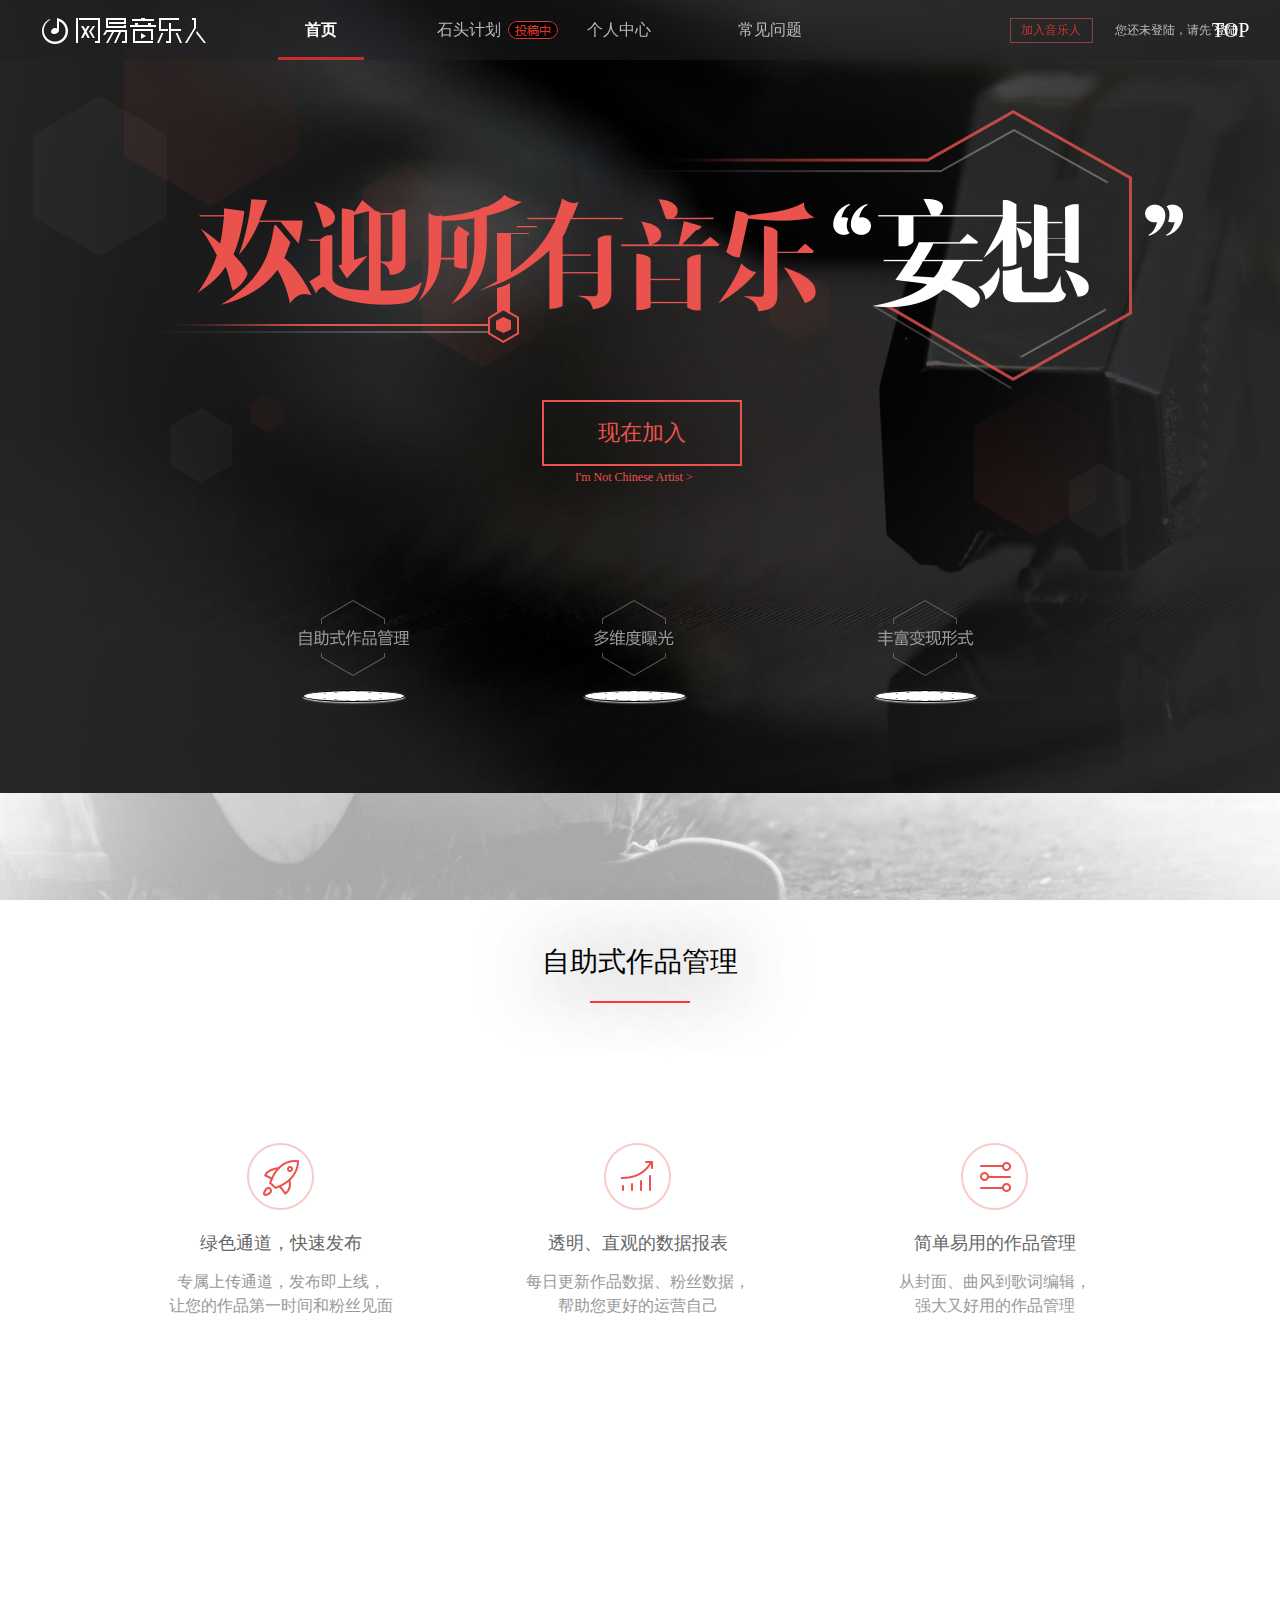
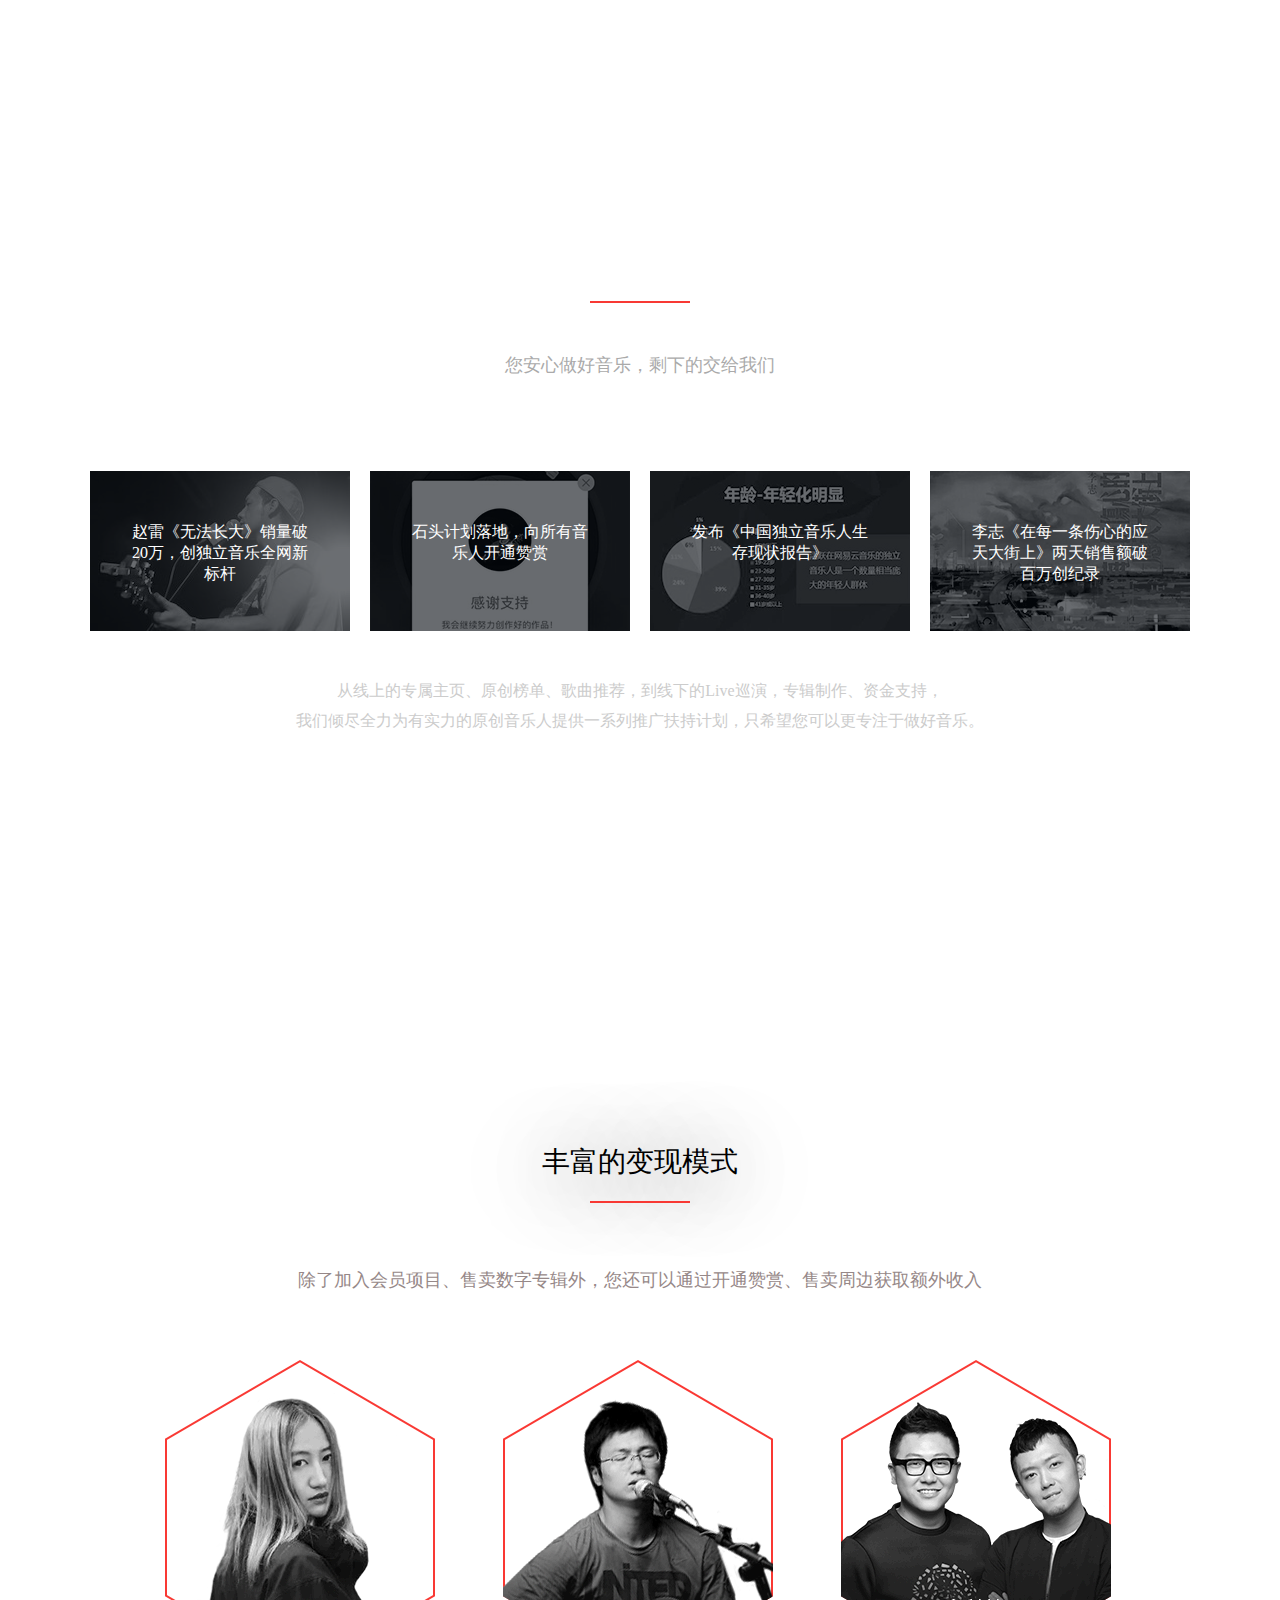
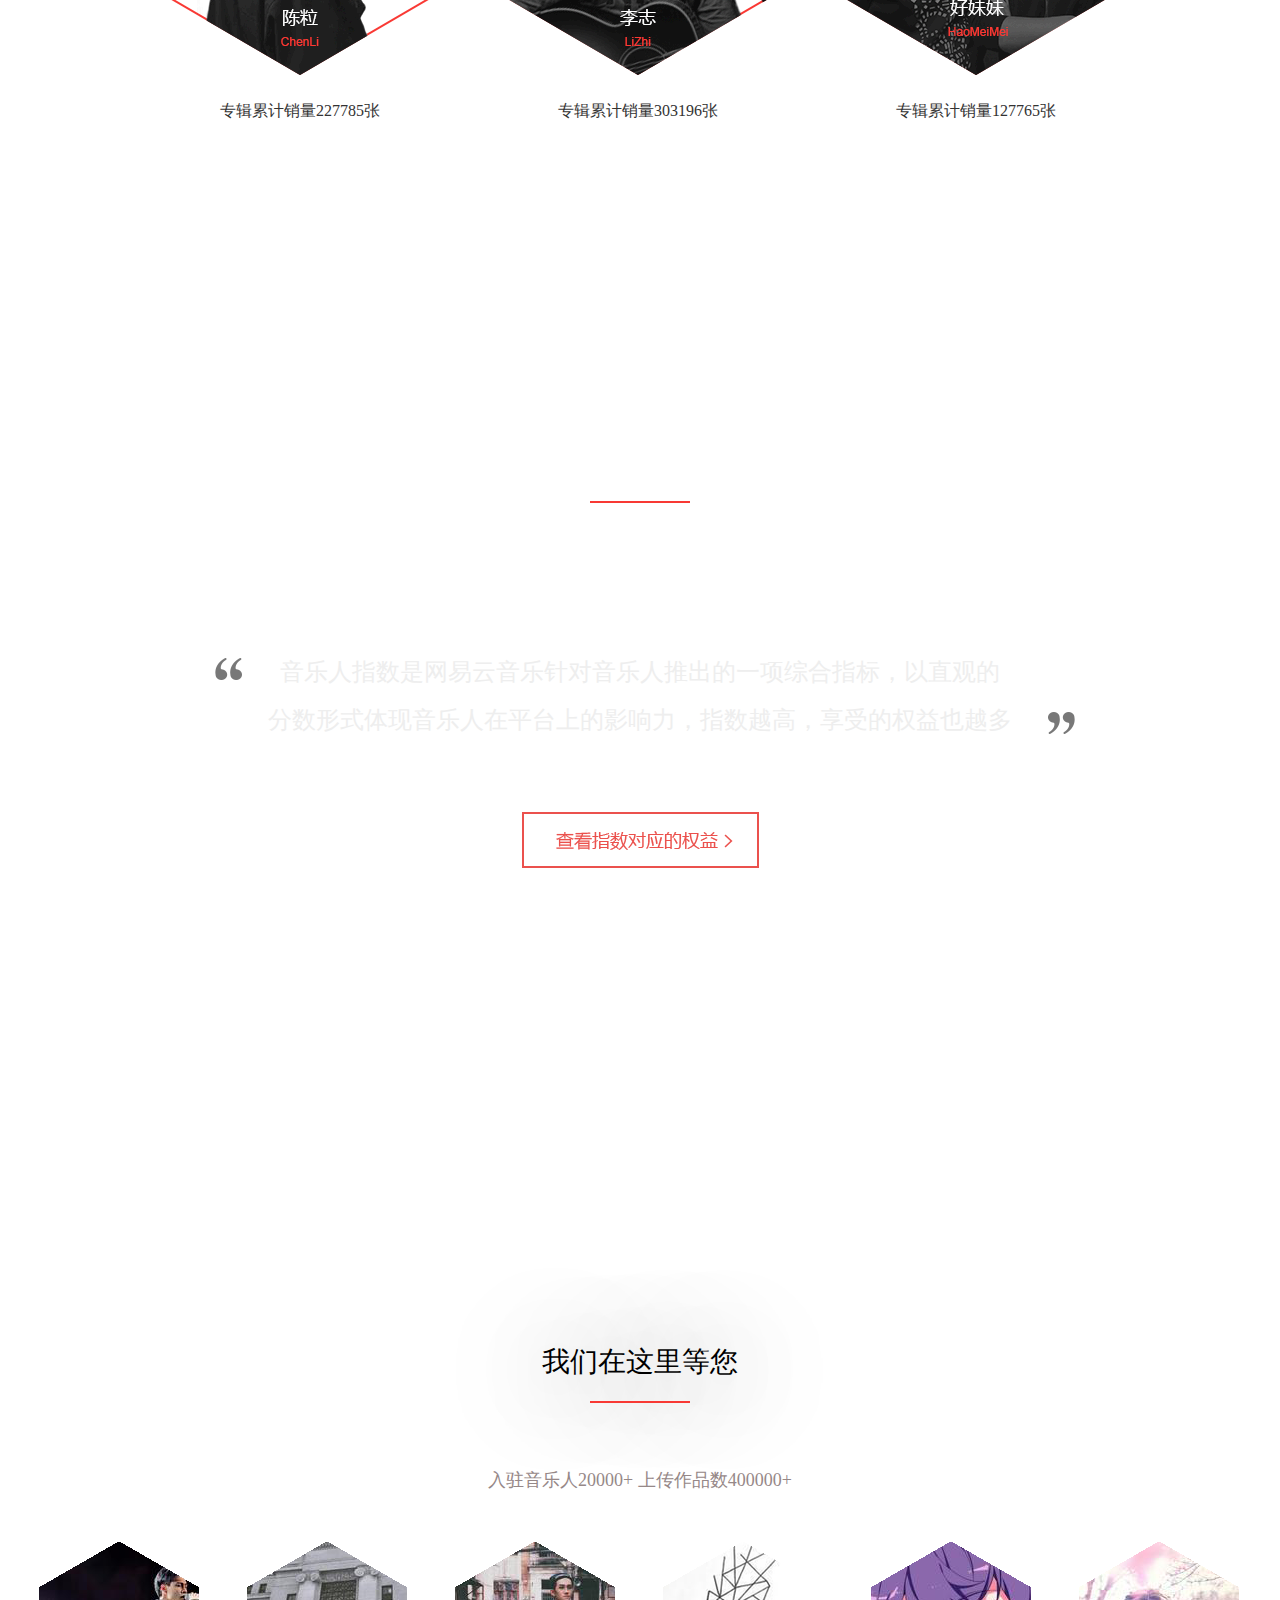
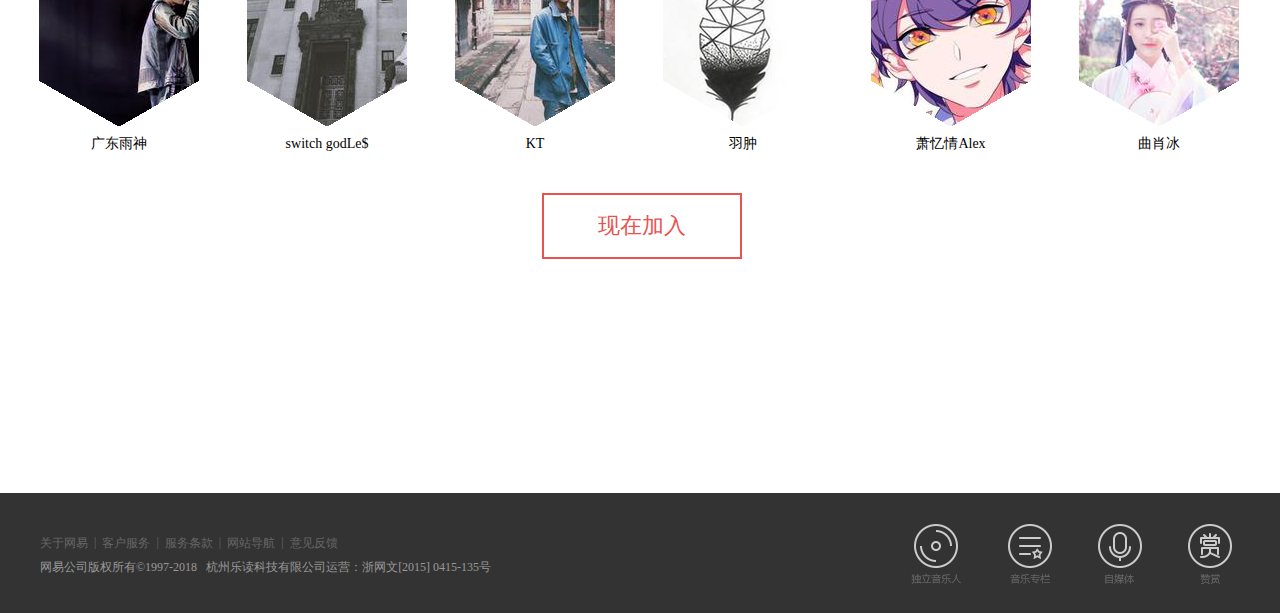
<file: yinyueren.html>
<!DOCTYPE html>
<html lang="en">
<head>
	<meta charset="UTF-8">
	<title>网易音乐人 - 欢迎所有音乐妄想</title>
	<link rel="stylesheet" href="Chen_css/Chen_head.css">
	<link rel="stylesheet" href="Chen_css/Chen_body.css">
	<link rel="icon" href="favicon.ico">
	<style>
	/*定义滚动条高宽及背景 高宽分别对应横竖滚动条的尺寸*/
::-webkit-scrollbar
{
	width: 16px;
	height: 16px;
	background-color: #F5F5F5;
}
 
/*定义滚动条轨道 内阴影+圆角*/
::-webkit-scrollbar-track
{
	-webkit-box-shadow: inset 0 0 6px rgba(0,0,0,0.3);
	border-radius: 10px;
	background-color: #F5F5F5;
}
 
/*定义滑块 内阴影+圆角*/
::-webkit-scrollbar-thumb
{
	border-radius: 10px;
	-webkit-box-shadow: inset 0 0 6px rgba(0,0,0,.3);
	background-color: #555;
}

/*--------过度图4-----*/
/*	.Chen_tu4 .Chen_tu4_content .Chen_tu4_man1{transition-property:all;transition-duration:.5s;}*/
/*-----------坠下动画--------*/
/*		.Chen_body .Chen_b1_photo_ul img{display: block;
										animation-name:tu1moive;
										animation-duration:1.3s;
										animation-iteration-count:infinite;
										animation-timing-function:linear;}
		@keyframes tu1moive{
		0%{transform:translate(0,-20px);}
		25%{}
		50%{}
		75%{}
		100%{transform:translate(0,0px);}}*/

/*--------------------------呼吸灯------------------------------------*/
	.Chen_body .Chen_b1_photo_ul img{ position:relative; width:100px; 
		height:10px; margin:90px auto; line-height:40px;
		border:1px solid #000; border-radius:50%; color:#000; font-size:20px; text-align:center;
		cursor:pointer; box-shadow:0 1px 2px rgba(255,255,255.3); overflow:hidden;
		background-image: -webkit-gradient(linear, left top, left bottom, from(#fff), to(#fff));
	    animation-timing-function: ease-in-out;
	    animation-name: smile;
	    animation-duration: 2000ms;
	    animation-iteration-count: infinite;
	    animation-direction: alternate;
}
@keyframes smile {
    0% { opacity: 0; box-shadow:0 1px 2px rgba(255,255,255,0.1);}
    100% { opacity: 1; border:1px solid rgba(255,255,255,1); box-shadow:0 1px 30px rgba(255,255,255,1);}
}
/*--------------------------呼吸灯------------------------------------*/

/*-----------------------------top呼吸-------------------------------------*/
	.Chen_top1{border-radius:50%; transition-duration:2s;
				animation-name:tophuxi;
				animation-duration:2s;
				animation-iteration-count:infinite;
				}
	@keyframes tophuxi{
		0%{text-shadow:0 0 0 #cd2353;}
		30%{text-shadow:0 0 12px #cd2353;}
		75%{text-shadow:0 0 48px #cd2353;}
		100%{text-shadow:0 0 80px #cd2353;}
	}





/*-----------------------------top呼吸-------------------------------------*/

	</style>
</head>
<body>
	<div class="Chen_bigkj">
		<div class="Chen_kj Chenclear">

			<div class="Chen_head Chenclear">

				<div class="Chen_head_img Chenl">
<!-- =================重要！！！！！！！============================ -->
					<a href="index.html">
<!-- =================重要！！！！！！！============================ -->
						<img src="04img/30.png" alt="">
					</a>
				</div>

				<div class="Chen_head_ul ">

					<ul class="Chen_head_ul1 Chenl">
						<li class="Chen_head_li1 Chen_active"><a href="">首页</a></li>
						<li class="Chen_head_li2"><a href="">石头计划</a></li>
						<li class="Chen_head_li3"><a href="">个人中心</a></li>
						<li class="Chen_head_li4"><a href="">常见问题</a></li>
					</ul>
					
				</div>

				<div class="Chen_login">
					您还未登陆，请先 <a href="#">登陆</a>
				</div>

				<div class="Chen_slogo">
					<a href="#">加入音乐人</a>
				</div>
			
			</div>

		</div>

<!-- -----------------------------------tu1----------------------------------------------- -->
			<div class="Chen_body" id="Chen_n1">

				<div class="Chen_b1_bg">
					<img src="04img/23.png" alt="">
				</div>

				<div class="Chen_b1_text1">
					<a href="#">现在加入</a>
				</div>

				<div class="Chen_b1_text2">
					<a href="#">I'm Not Chinese Artist ></a>
				</div>

				<div class="Chen_b1_photo">

					<ul class="Chen_b1_photo_ul Chenclear">
						<li class="Chen_b1_photo_li1"><a href="#m1"><img src="04img/31_1.png" alt=""></a></li>
						<li class="Chen_b1_photo_li2"><a href="#m2"><img src="04img/32_2.png" alt=""></a></li>
						<li class="Chen_b1_photo_li3"><a href="#m3"><img src="04img/33_3.png" alt=""></a></li>
					</ul>

				</div>

			</div>
<!-- -----------------------------------tu2----------------------------------------------- -->
			<div class="Chen_tu2" id="m1">
					<div class="Chen_tu2_bg">
						<div class="Chen_tu2_content">
							<h2>自助式作品管理</h2><br class="Chen_br">
							<ul>
								<li class="Chen_tu2_li1">
									<img src="04img/34.png" alt="">
									<h3>绿色通道，快速发布</h3>
									<p>专属上传通道，发布即上线，<br>让您的作品第一时间和粉丝见面</p>
								</li>
								<li class="Chen_tu2_li2">
									<img src="04img/35.png" alt="">
									<h3>透明、直观的数据报表</h3>
									<p>每日更新作品数据、粉丝数据，<br>帮助您更好的运营自己</p>
								</li>
								<li class="Chen_tu2_li3">
									<img src="04img/36.png" alt="">
									<h3>简单易用的作品管理</h3>
									<p>从封面、曲风到歌词编辑，<br>强大又好用的作品管理</p>
								</li>
							</ul>
						</div>
					</div>
				</div>
<!-- -----------------------------------tu3-------------------------------------------- -->
				<div class="Chen_tu3" id="m2" >
					<div class="Chen_tu3_bg">
						<div class="Chen_tu3_content">
							<h2>多维度曝光</h2>
							<div class="Chen_t_c_p">
							<p>您安心做好音乐，剩下的交给我们</p>
							</div>
							<ul>

								<li class="Chen_tu2_li1">
								<p>赵雷《无法长大》销量破<br>20万，创独立音乐全网新<br>标杆</p>							
								</li>
								<li class="Chen_tu2_li2">
								<p>石头计划落地，向所有音<br>乐人开通赞赏</p>									
								</li>
								<li class="Chen_tu2_li3">
								<p>发布《中国独立音乐人生<br>存现状报告》</p>								
								</li>
								<li class="Chen_tu2_li4">
								<p>李志《在每一条伤心的应<br>天大街上》两天销售额破<br>百万创纪录</p>						
								</li>
							</ul>
							<p class="Chen_last_p">从线上的专属主页、原创榜单、歌曲推荐，到线下的Live巡演，专辑制作、资金支持，<br>
我们倾尽全力为有实力的原创音乐人提供一系列推广扶持计划，只希望您可以更专注于做好音乐。</p>
						</div>
					</div>
				</div>
<!-- -----------------------------------tu4----------------------------------------------- -->
				<div class="Chen_tu4" id="m3">
					<div class="Chen_tu4_bg">
						<div class="Chen_tu4_content">
							<h2>丰富的变现模式</h2><br class="Chen_br">
							<div class="Chen_t_c_p2">
							<p>除了加入会员项目、售卖数字专辑外，您还可以通过开通赞赏、售卖周边获取额外收入</p>
							</div>
							<ul>
								<li class="Chen_tu4_li1">
								<div class="Chen_tu4_man1"></div>
								<p>专辑累计销量227785张</p>
								
								</li>
								<li class="Chen_tu4_li2">
								<div class="Chen_tu4_man2"></div>
								<p>专辑累计销量303196张</p>
								
								</li>
								<li class="Chen_tu4_li3">
								<div class="Chen_tu4_man3"></div>
								<p>专辑累计销量127765张</p>
									
								</li>
							</ul>
						</div>
					</div>
				</div>
<!-- -----------------------------------tu5--------------------------------------- -->
				<div class="Chen_tu5">
					<div class="Chen_tu5_bg">
						<div class="Chen_tu5_content">
							<h2>业内首创音乐人指数</h2><br class="Chen_br">
						
							<h3>音乐人指数是网易云音乐针对音乐人推出的一项综合指标，以直观的<br>分数形式体现音乐人在平台上的影响力，指数越高，享受的权益也越多</h3>
							<div class="Chen_tu5_bot">
								<a href=""><img src="04img/52.png" alt=""></a>
							</div>
						</div>
					</div>
				</div>
<!-- -----------------------------------tu7--------------------------------------- -->
				<div class="Chen_tu7">
					<div class="Chen_tu7_bg">
						<div class="Chen_tu7_content">
							<h2>我们在这里等您</h2><br class="Chen_br">
							<div class="Chen_t_c_p3">
							<p>入驻音乐人20000+ 上传作品数400000+</p>
							<ul>
								<li>
								<div class="Chen_bigbox">
									<div class="Chen_font">
										<p>粉丝：11万<br>作品：22万</p>
									</div>
									<div class="Chen_7_box"><img src="04img/56.png" alt=""></div>
									<div class="Chen_bt"></div>
									<a href=""><img src="04img/661.png" alt=""></a>
								</div>
								<p class="bigbox_p">广东雨神</p>
								</li>

								<li>
								<div class="Chen_bigbox">
									<div class="Chen_font">
										<p>粉丝：18万<br>作品：12万</p>
									</div>
									<div class="Chen_7_box"><img src="04img/56.png" alt=""></div>
									<div class="Chen_bt"></div>
									<a href=""><img src="04img/662.png" alt=""></a>
								</div>	
								<p class="bigbox_p">switch godLe$</p>		
								</li>

								<li>
								<div class="Chen_bigbox">
									<div class="Chen_font">
										<p>粉丝：5万<br>作品：15万</p>
									</div>
									<div class="Chen_7_box"><img src="04img/56.png" alt=""></div>	
									<div class="Chen_bt"></div>
									<a href=""><img src="04img/663.png" alt=""></a>
								</div>
								<p class="bigbox_p">KT</p>
								</li>

								<li>
								<div class="Chen_bigbox">
									<div class="Chen_font">
										<p>粉丝：22万<br>作品：12万</p>
									</div>
									<div class="Chen_7_box"><img src="04img/56.png" alt=""></div>	
									<div class="Chen_bt"></div>
									<a href=""><img src="04img/664.png" alt=""></a>
								</div>
								<p class="bigbox_p">羽肿</p>
								</li>

								<li>
								<div class="Chen_bigbox">
									<div class="Chen_font">
										<p>粉丝：52万<br>作品：98万</p>
									</div>
									<div class="Chen_7_box"><img src="04img/56.png" alt=""></div>	
									<div class="Chen_bt"></div>
									<a href=""><img src="04img/665.png" alt=""></a>
								</div>
								<p class="bigbox_p">萧忆情Alex</p>
								</li>

								<li>
								<div class="Chen_bigbox">
									<div class="Chen_font">
										<p>粉丝：9万<br>作品：41万</p>
									</div>
									<div class="Chen_7_box"><img src="04img/56.png" alt=""></div>	
									<div class="Chen_bt"></div>
									<a href=""><img src="04img/666.png" alt=""></a>
								</div>
								<p class="bigbox_p">曲肖冰</p>
								</li>

							</ul>

							</div>

							<div class="Chen_tu7_text1">
								<a href="#">现在加入</a>
							</div>
						</div>
					</div>	
				</div>
<!-- --------------------------------------尾巴-------------------------------------- -->
			<div class="Chen_foot">
				<div class="Chen_foot_ul1">
					<ul>
						<li><a href="">关于网易</a>&nbsp;&nbsp;|&nbsp;&nbsp;</li>
						<li><a href="">客户服务</a>&nbsp;&nbsp;|&nbsp;&nbsp;</li>
						<li><a href="">服务条款</a>&nbsp;&nbsp;|&nbsp;&nbsp;</li>
						<li><a href="">网站导航</a>&nbsp;&nbsp;|&nbsp;&nbsp;</li>
						<li><a href="">意见反馈</a></li>
					</ul>
				</div>
				<p class="Chen_foot_p1">网易公司版权所有©1997-2018&nbsp;&nbsp;&nbsp;杭州乐读科技有限公司运营：<a href="">浙网文[2015] 0415-135号</a></p>
				<div class="Chen_foot_ul2">
					<ul>
						<li><a href=""></a></li>
						<li><a href=""></a></li>
						<li><a href=""></a></li>
						<li><a href=""></a></li>
					</ul>
				</div>
			</div>

			<!-- ----------------固定top----------------- -->
			
	</div>
	<div class="Chen_top1">
				<a href="#Chen_n1">TOP</a>
			</div>
</body>
</html>
</file>
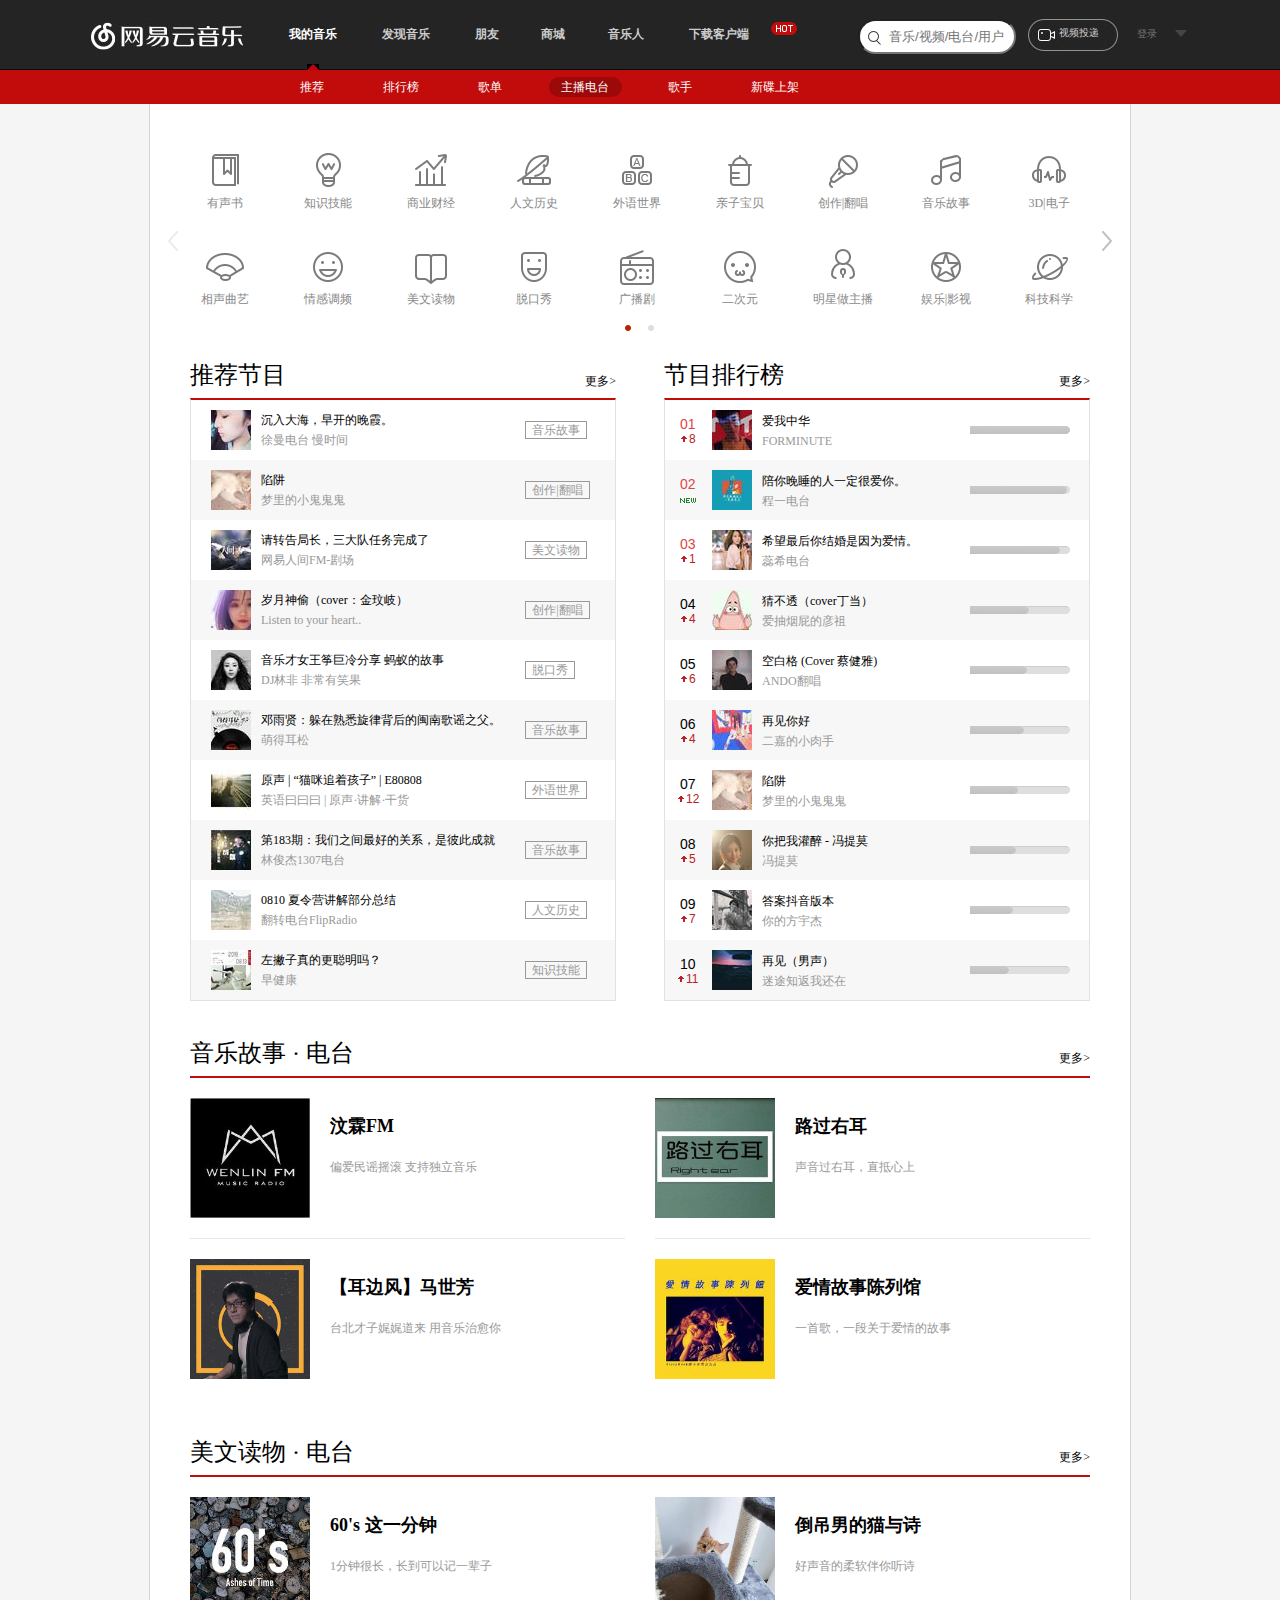
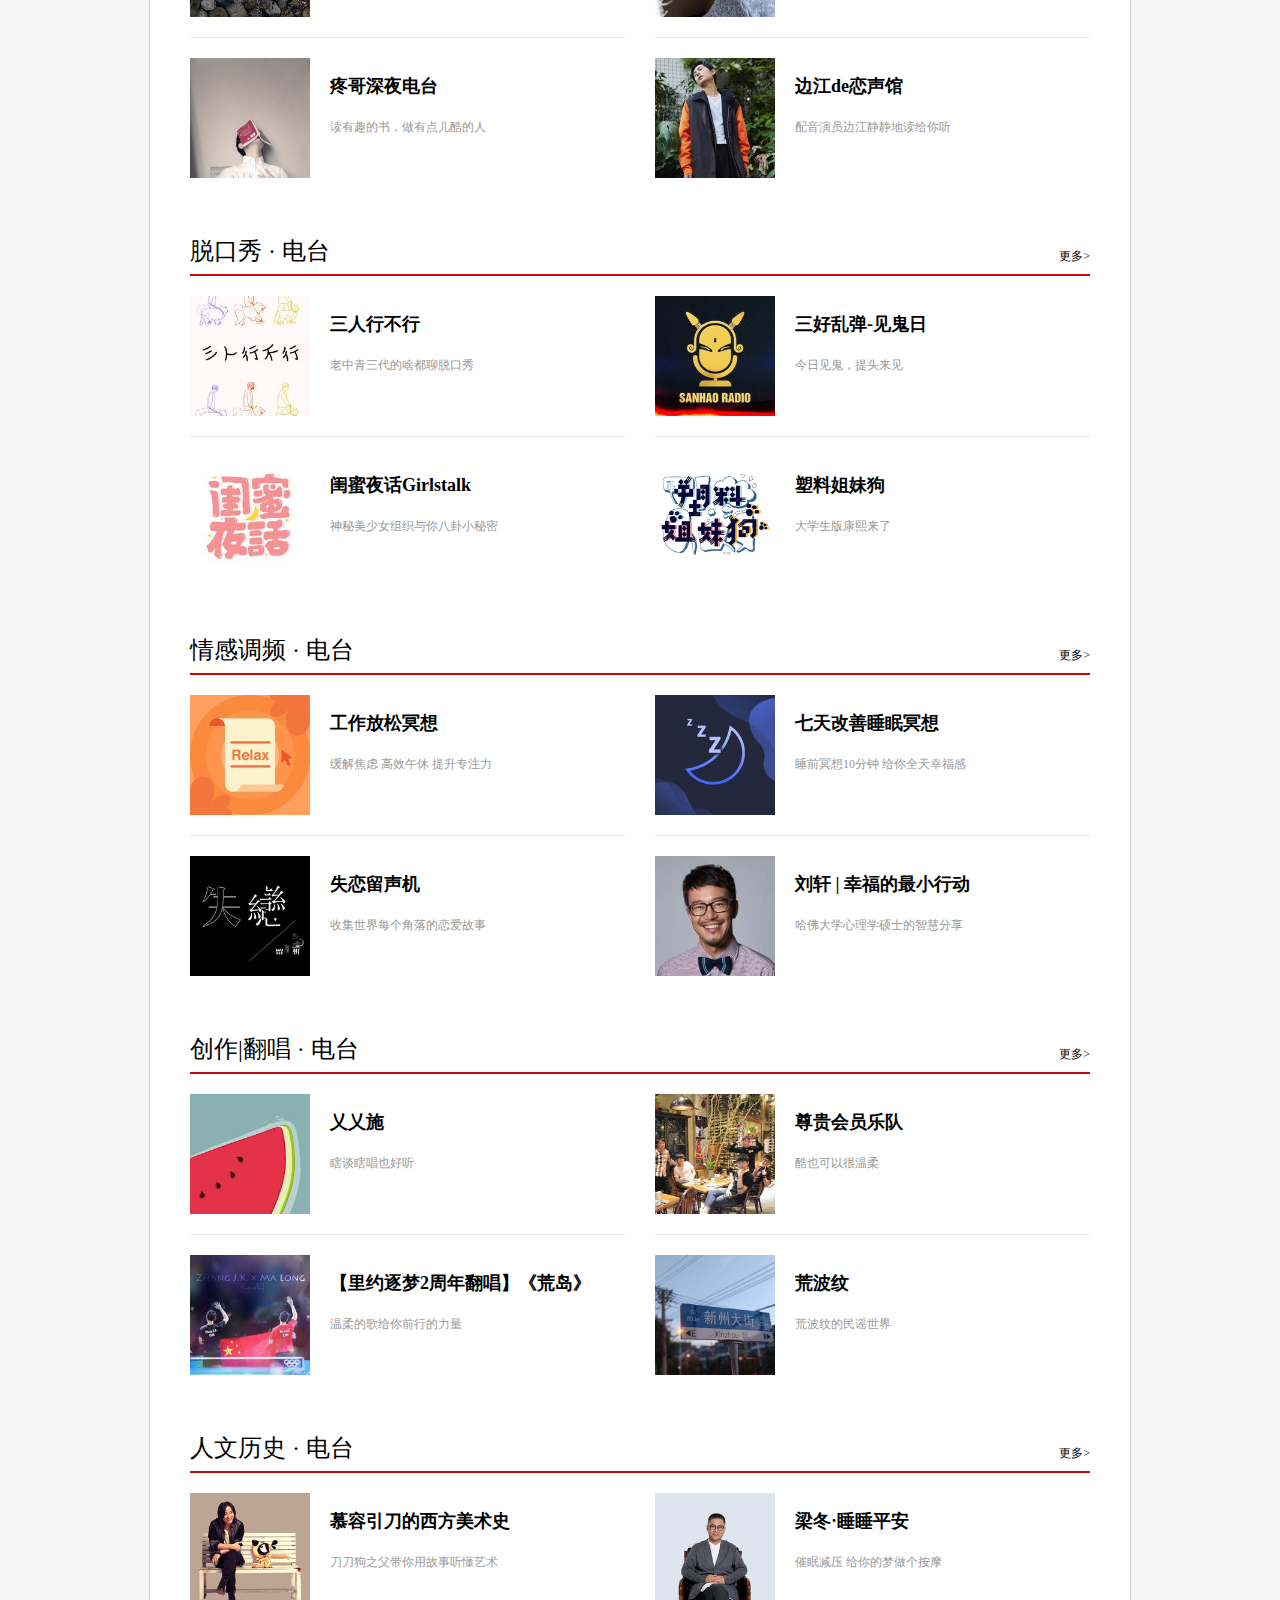
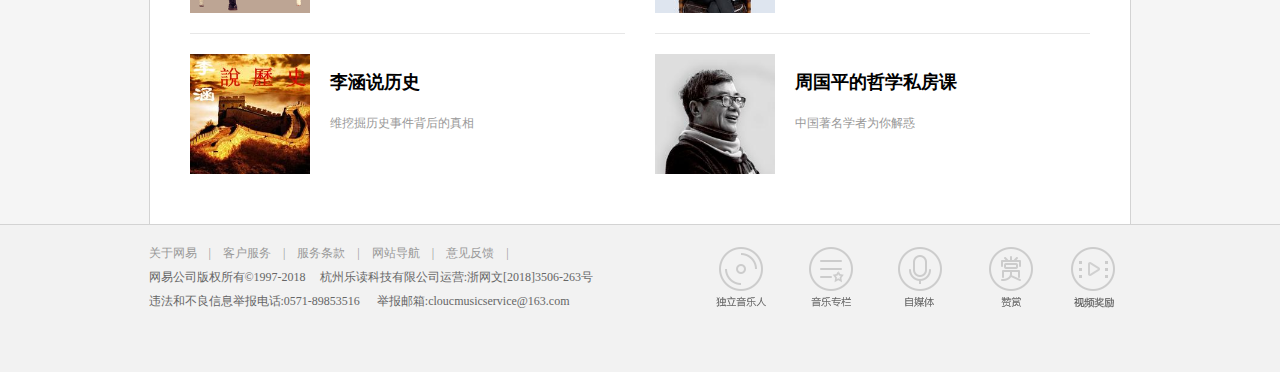
<file: zhubidiantai.html>
<!DOCTYPE html>
<html lang="en">
<head>
	<meta charset="UTF-8">
	<title>网易云音乐</title>
	<link rel="icon" href="favicon.ico">
	<style>
/*======css reset=======*/
	*{ margin:0; padding:0;}
	ul,ol,li{ list-style: none;}
	img{ display: block;}
	a{ text-decoration: none; color:black;}
	body,h1,h2,h3,h4{ font-size: 12px; font-weight: normal; font-family: "微软雅黑";}

/*======css common=======*/
	.clear:after{ display: block; content:""; clear:both;}
	.l{ float: left;}
	.r{ float: right;}
	.container{ width:980px; margin: 0 auto;}
	.container-fluid{ width:100%; }
/*======css head=======*/
 	#head{width:100%;}
	.head_1{height: 69px;background:#242424;border-bottom: 1px #000 solid;}
	.head_1 .head1_content{width: 1098px;height:69px; margin:0 auto;}
    .head1_content .head1_logo{width:175px;height:69px;height: 100%; background: url(img01/网易云音乐.jpg) no-repeat 0px 22px;}
    .head1_content .head1_logo a{width: 175px;height: 100%;float: left;padding-right: 24px;text-indent: -9999px;}
  	.head1_content .head1_liebiao1{}
    .head1_liebiao1 li{float: left;position: relative;}
  	.head1_liebiao1 li .frist{position: relative;}
    .head1_liebiao1 .li_1 { width: 94px;height: 69px;color: #b7b7b7;font-weight: bold;cursor:pointer;text-align: center;}
    .head1_liebiao1 .li_2 { width: 93px;height: 69px;color: #b7b7b7;font-weight: bold;cursor:pointer;text-align: center;}
    .head1_liebiao1 .li_3 { width: 67px;height: 69px;color: #b7b7b7;font-weight: bold;cursor:pointer;text-align: center;}
    .head1_liebiao1 .li_4 { width: 65px;height: 69px;color: #b7b7b7;font-weight: bold;cursor:pointer;text-align: center;}
    .head1_liebiao1 .li_5 { width: 81px;height: 69px;color: #b7b7b7;font-weight: bold;cursor:pointer;text-align: center;}
    .head1_liebiao1 .li_6 { width: 105px;height: 69px;color: #b7b7b7;font-weight: bold;cursor:pointer;text-align: center;}
    .head1_liebiao1 li a{height: 69px; line-height: 69px;color:#cccccc;}
    .head1_liebiao1 li.frist:before{width: 12px;height: 16px;content: "";display: block; background: url(img01/精灵图.png) no-repeat -226px 0px;position: absolute;left: 41px;bottom:-11px;
   		 }
    .head1_liebiao1 li:hover{background-color:black;}
    .head1_liebiao1 li a:hover{color: white;}
    .head1_liebiao1 li.frist a{color: white;}
    .head1_biaodan{position: relative;}
    .head1_biaodan .img{position: absolute;left:0px;top: 22px;}  
    .head1_biaodan1 {margin-left: 87px;margin-top: 19px;position: relative;}
    .head1_biaodan1 input{width: 154px;height: 31px;text-indent: 29px;border-radius: 20px}
    .head1_biaodan1 img{position: absolute;left:10px;bottom: 9px;}
    .img2{position: relative;}
    .img2 a{display: block;font-size: 10px;}
    .img2 img{position: absolute;left: 12px;top: 19px;}
    .img2 p{position: relative;left: 43px;top: 26px; color:#cccccc;}
    #head a :hover{color: white;}
    .denglu1{overflow: hidden;  width:52px; height:25px;margin-top: 27px;position: relative;}
    .denglu1 .denglu2{ font-size: 10px;line-height:14px;padding-right: 26px;position: relative;width:26px;}
    .denglu1 .denglu2 a{color:#787878;}
    .denglu1 .denglu2:hover{text-decoration:underline;}
    .denglu1 .denglu2:after{width: 12px;height: 7px; content: "";display: block;background: url(img01/精灵图.png) no-repeat -228px -60px;position: absolute; left:38px;top:3px;}
    .denglu1 .denglu3 a{color:#787878;}
    .denglu1:hover{height: auto;overflow:visible}             
    .denglu1 ul{line-height: 38px;background:#2b2b2b ;width: 158px;display: block;position: absolute;top: 30px;left: -67px}
    .denglu1 ul li{height:38px;font-size: 12px;border-bottom: 1px solid black;border-right: 1px solid black;border-left: 1px solid black;
               }
    .denglu1 ul li{position: relative;float: left;width: 156px}
    .denglu1 li a{float: left;position: relative;padding-left:44px;}
    .denglu1 .denglu4 a:before{width:10px;height: 14px; content: "";display: block;background: url(img01/toplist.png) no-repeat -3px -2px;position:absolute;left: 20px;top:12px;}
    .denglu1 .denglu8 a:before{width:18px;height: 15px; content: "";display: block;background: url(img01/toplist.png) no-repeat -20px -22px;position:absolute;left: 18px;top:13px;}
    .denglu1 .denglu7 a:before{width:12px;height: 15px; content: "";display: block;background: url(img01/toplist.png) no-repeat -2px -42px;position:absolute;left: 19px;top:12px;}
    .denglu1 .denglu5 a:before{width:14px;height: 16px; content: "";display: block;background: url(img01/toplist.png) no-repeat -20px -41px;position:absolute;left: 18px;top:12px;}
    .denglu1 .denglu6 a:before{width:16px;height: 13px; content: "";display: block;background: url(img01/toplist.png) no-repeat 0px -23px;position:absolute;left: 17px;top:13px;}
    .denglu1 ul li:hover{background: #353535}
    .denglu1 ul  a:hover{color:white;}
    #head_2{background: #c20c0c;width: 100%;height: 34px;}
    .head_3{width: 1098px;height:100%; margin: 0 auto;}
    .head_3 ul{margin-left: 197px;}
    .head_3 li{float: left;font-size: 12px;line-height: 20px;padding-left: 12px;padding-right: 13px;margin-right: 34px;margin-top: 7px}
    .head_3 ul a{color:#ffffff;}
    .head_3 ul .active{background: #9b0909;border-radius:20px;}
    .head_3 .active a{color: white}
    .head_3 ul li:hover{background: #9b0909}
/*======css nav=======*/
	#djradio{background:#f5f5f5;overflow:hidden;}
	#djradio #djradio_main{background:white;border-left:solid 1px #d3d3d3;border-right:solid 1px #d3d3d3;}
	#djradio .nav{height:234px;overflow:hidden;}
	#djradio .nav .nav_box{width:900px;height:194px;margin-left:40px;margin-top:40px;position:relative;}
	#djradio .nav .nav_box .arrowl{width:10px;height:20px;background:url(img/radio_slide.png) no-repeat -4px -35px;position:absolute;left:-22px;top:50%;margin-top:-10px;opacity:0.08;cursor:pointer;}
	#djradio .nav .nav_box .arrowr{width:10px;height:20px;background:url(img/radio_slide.png) no-repeat -35px -35px;position:absolute;right:-22px;top:50%;margin-top:-10px;opacity:0.25;cursor:pointer;}
	#djradio .nav .nav_box .arrowr:hover{opacity:0.4;}
	#djradio .nav .nav_box .list_1 li{width:70px;height:70px;overflow:hidden;text-align: center;line-height:22px;margin-right: 33px;text-align:center;}
	#djradio .nav .nav_box li a{color:#888;}
	#djradio .nav .nav_box .icon_1{width:27px;height:32px;background:url(img/djradio_1.png) no-repeat -10px -8px;margin:0 auto;margin-top:10px;margin-bottom:6px;}
	#djradio .nav .nav_box .icon_2{width:25px;height:34px;background:url(img/djradio_2.png) no-repeat -11px -7px;margin:0 auto;margin-top:9px;margin-bottom:5px;}
	#djradio .nav .nav_box .icon_3{width:32px;height:32px;background:url(img/djradio_3.png) no-repeat -8px -8px;margin:0 auto;margin-top:10px;margin-bottom:6px;}
	#djradio .nav .nav_box .icon_4{width:34px;height:30px;background:url(img/djradio_4.png) no-repeat -7px -9px;margin:0 auto;margin-top:11px;margin-bottom:7px;}
	#djradio .nav .nav_box .icon_5{width:30px;height:30px;background:url(img/djradio_5.png) no-repeat -9px -9px;margin:0 auto;margin-top:11px;margin-bottom:7px;}
	#djradio .nav .nav_box .icon_6{width:24px;height:31px;background:url(img/djradio_6.png) no-repeat -12px -9px;margin:0 auto;margin-top:11px;margin-bottom:6px;}
	#djradio .nav .nav_box .icon_7{width:30px;height:33px;background:url(img/djradio_7.png) no-repeat -7px -9px;margin:0 auto;margin-top:11px;margin-bottom:4px;}
	#djradio .nav .nav_box .icon_8{width:30px;height:30px;background:url(img/djradio_8.png) no-repeat -9px -9px;margin:0 auto;margin-top:11px;margin-bottom:7px;}
	#djradio .nav .nav_box .icon_9{width:34px;height:27px;background:url(img/djradio_9.png) no-repeat -7px -10px;margin:0 auto;margin-top:12px;margin-bottom:9px;}
	#djradio .nav .nav_box .list_2{margin-top:28px;margin-bottom:26px;}
	#djradio .nav .nav_box .list_2 li{line-height:26px;width:70px;height:70px;overflow:hidden;margin-right:33px;text-align:center;}
	#djradio .nav .nav_box .icon_11{width:38px;height:28px;background:url(img/djradio_10.png) no-repeat -5px -10px;margin:0 auto;margin-top:11px;margin-bottom:5px;}
	#djradio .nav .nav_box .icon_22{width:30px;height:30px;background:url(img/djradio_11.png) no-repeat -9px -9px;margin:0 auto;margin-top:10px;margin-bottom:4px;}
	#djradio .nav .nav_box .icon_33{width:32px;height:30px;background:url(img/djradio_12.png) no-repeat -8px -11px;margin:0 auto;margin-top:12px;margin-bottom:2px;}
	#djradio .nav .nav_box .icon_44{width:26px;height:30px;background:url(img/djradio_13.png) no-repeat -11px -9px;margin:0 auto;margin-top:10px;margin-bottom:4px;}
	#djradio .nav .nav_box .icon_55{width:34px;height:35px;background:url(img/djradio_14.png) no-repeat -7px -7px;margin:0 auto;margin-top:8px;margin-bottom:1px;}
	#djradio .nav .nav_box .icon_66{width:32px;height:32px;background:url(img/djradio_15.png) no-repeat -8px -8px;margin:0 auto;margin-top:9px;margin-bottom:3px;}
	#djradio .nav .nav_box .icon_77{width:24px;height:30px;background:url(img/djradio_16.png) no-repeat -12px -6px;margin:0 auto;margin-top:7px;margin-bottom:7px;}
	#djradio .nav .nav_box .icon_88{width:30px;height:30px;background:url(img/djradio_17.png) no-repeat -9px -9px;margin:0 auto;margin-top:10px;margin-bottom:4px;}
	#djradio .nav .nav_box .icon_99{width:37px;height:26px;background:url(img/djradio_18.png) no-repeat -5px -11px;margin:0 auto;margin-top:12px;margin-bottom:6px;}
	#djradio .nav .nav_box .nav_dot_box{width:900px;height:20px;position:absolute;left:0;top:181px;text-indent:435px;}
	#djradio .nav .nav_box .nav_dot_box li.active{background:url(img/radio_slide.png) no-repeat -37px -7px;width:20px;height:20px;display:inline-block;cursor:pointer;}
	#djradio .nav .nav_box .nav_dot_box li:last-of-type{background:url(img/radio_slide.png) no-repeat -7px -7px;width:20px;height:20px;display:inline-block;cursor:pointer;}
	#djradio .nav .nav_box li:hover{width:70px;height:70px;background:#f6f7f7;border-radius:3px;}
/*======css program=======*/
	#djradio .program{width:900px;height:662px;margin:0 auto;}
	#djradio .program .recommend,.ranking_list{width:426px;border-bottom:solid 1px #e2e2e2;}
	#djradio .program .recommend h2{font-size:24px;line-height: 46px;padding-top:14px;}
	#djradio .program .recommend h2:hover{text-decoration:underline;}
	#djradio .program .recommend p{line-height:12px;padding-top:37px;}
	#djradio .program .recommend p:hover{text-decoration:underline;}
	#djradio .program .recommend .recommend_list_box{width:424px;border-top:solid 2px #c20c0c;border-left:solid 1px #e2e2e2;border-right:solid 1px #e2e2e2;}
	#djradio .program .recommend_list_box li{height:60px;line-height:20px;position:relative;}
	#djradio .program .recommend_list_box li .play{width:20px;height:20px;background:url(img/sprite_1.png) no-repeat -1px -111px;position:absolute;left:30px;top:20px;display:none;}
	#djradio .program .recommend_list_box li .play a{display:block;width:100%;height:100%;}
	#djradio .program .recommend_list_box li dd a{color:#999999;}
	#djradio .program .recommend_list_box li div a{color:#999999;}

	#djradio .program .recommend_list_box li:nth-of-type(2n){background:#f7f7f7;}
	#djradio .program .recommend_list_box li:nth-of-type(2n+1){background:white;}
	#djradio .program .recommend_list_box li:hover{background:#eeeeee;}
	#djradio .program .recommend_list_box li:hover .play{display:block;} 
	#djradio .program .recommend_list_box li div a:hover{color:#333;}
	#djradio .program .recommend_list_box li dl a:hover{text-decoration:underline;}
	#djradio .program .recommend_list_box li img{position:absolute;left:20px;top:10px;}
	#djradio .program .recommend_list_box li dl{position:absolute;left:70px;top:10px;}
	#djradio .program .recommend_list_box li:nth-of-type(1) .button_1{line-height: 16px;height:16px;width:60px;border:solid 1px #999999;text-align: center;position:absolute;left:334px;top:21px;}
	#djradio .program .recommend_list_box li:nth-of-type(2) .button_2{line-height: 16px;height:16px;width:63px;border:solid 1px #999999;text-align: center;position:absolute;left:334px;top:21px;}
	#djradio .program .recommend_list_box li:nth-of-type(3) .button_3{line-height: 16px;height:16px;width:60px;border:solid 1px #999999;text-align: center;position:absolute;left:334px;top:21px;}
	#djradio .program .recommend_list_box li:nth-of-type(4) .button_4{line-height: 16px;height:16px;width:63px;border:solid 1px #999999;text-align: center;position:absolute;left:334px;top:21px;}
	#djradio .program .recommend_list_box li:nth-of-type(5) .button_5{line-height: 16px;height:16px;width:48px;border:solid 1px #999999;text-align: center;position:absolute;left:334px;top:21px;}
	#djradio .program .recommend_list_box li:nth-of-type(6) .button_6{line-height: 16px;height:16px;width:60px;border:solid 1px #999999;text-align: center;position:absolute;left:334px;top:21px;}
	#djradio .program .recommend_list_box li:nth-of-type(7) .button_7{line-height: 16px;height:16px;width:60px;border:solid 1px #999999;text-align: center;position:absolute;left:334px;top:21px;}
	#djradio .program .recommend_list_box li:nth-of-type(8) .button_8{line-height: 16px;height:16px;width:60px;border:solid 1px #999999;text-align: center;position:absolute;left:334px;top:21px;}
	#djradio .program .recommend_list_box li:nth-of-type(9) .button_9{line-height: 16px;height:16px;width:60px;border:solid 1px #999999;text-align: center;position:absolute;left:334px;top:21px;}
	#djradio .program .recommend_list_box li:nth-of-type(10) .button_10{line-height: 16px;height:16px;width:60px;border:solid 1px #999999;text-align: center;position:absolute;left:334px;top:21px;}
/*======css ranking_list=======*/
	#djradio .program .ranking_list h2{font-size:24px;line-height: 46px;padding-top:14px;}
	#djradio .program .ranking_list h2:hover{text-decoration:underline;}
	#djradio .program .ranking_list p{line-height:12px;padding-top:37px;}
	#djradio .program .ranking_list p:hover{text-decoration:underline;}
	#djradio .program .ranking_list .ranking_list_box{width:424px;border-top:solid 2px #c20c0c;border-left:solid 1px #e2e2e2;border-right:solid 1px #e2e2e2;}
	#djradio .program .ranking_list_box li{height:60px;line-height:20px;position:relative;}
	#djradio .program .ranking_list_box li .play{width:20px;height:20px;background:url(img/sprite_1.png) no-repeat -1px -111px;position:absolute;left:57px;top:20px;display:none;}
	#djradio .program .ranking_list_box li .play a{display:block;width:100%;height:100%;}
	#djradio .program .ranking_list_box li dd a{color:#999999;}
	#djradio .program .ranking_list_box li div a{color:#999999;}
	#djradio .program .ranking_list_box li:nth-of-type(2n){background:#f7f7f7;}
	#djradio .program .ranking_list_box li:nth-of-type(2n+1){background:white;}
	#djradio .program .ranking_list_box li:hover{background:#eeeeee;}
	#djradio .program .ranking_list_box li:hover .play{display:block;} 
	#djradio .program .ranking_list_box li div a:hover{color:#333;}
	#djradio .program .ranking_list_box li dl a:hover{text-decoration:underline;}
	#djradio .program .ranking_list_box li img{position:absolute;left:47px;top:10px;}
	#djradio .program .ranking_list_box li dl{position:absolute;left:97px;top:11px;}
	#djradio .program .ranking_list_box li h3{font-family: "Arial";font-size: 14px;position:absolute;left:15px;top:14px;}
	#djradio .program .ranking_list_box li h4{font-size:12px;font-family: "Arial";color:#ba2226;line-height: 12px;position:absolute;left:24px;top:33px;}
	#djradio .program .ranking_list_box li .strip{width:100px;height:8px;position:absolute;right:19px;top:26px;background:url(img/sprite_3.png) no-repeat 0 -240px;overflow: hidden;border-radius:;}
	#djradio .program .ranking_list_box li:nth-of-type(1):before{content:"";display:block;width:6px;height:6px;background:url(img/sprite_2.png) no-repeat -74px -304px;position:absolute;left:16px;top:36px;}
	#djradio .program .ranking_list_box li:nth-of-type(1) .strip_1{width:120px;height:8px;position:absolute;right:4px;top:0px;background:url(img/sprite_3.png) no-repeat 0 -304px;}
	#djradio .program .ranking_list_box li:nth-of-type(1) .strip_2{width:4px;height:8px;position:absolute;right:0px;top:0px;background:url(img/sprite_3.png) no-repeat -116px -318px;}
	#djradio .program .ranking_list_box li:nth-of-type(2):before{content:"";display:block;width:16px;height:5px;background:url(img/sprite_2.png) no-repeat -67px -289px;position:absolute;left:15px;top:38px;}
	#djradio .program .ranking_list_box li:nth-of-type(2) .strip_1{width:120px;height:8px;position:absolute;right:7px;top:0px;background:url(img/sprite_3.png) no-repeat 0 -304px;}
	#djradio .program .ranking_list_box li:nth-of-type(2) .strip_2{width:4px;height:8px;position:absolute;right:3px;top:0px;background:url(img/sprite_3.png) no-repeat -116px -318px;}
	#djradio .program .ranking_list_box li:nth-of-type(3):before{content:"";display:block;width:6px;height:6px;background:url(img/sprite_2.png) no-repeat -74px -304px;position:absolute;left:16px;top:36px;}
	#djradio .program .ranking_list_box li:nth-of-type(3) .strip_1{width:120px;height:8px;position:absolute;right:14px;top:0px;background:url(img/sprite_3.png) no-repeat 0 -304px;}
	#djradio .program .ranking_list_box li:nth-of-type(3) .strip_2{width:4px;height:8px;position:absolute;right:10px;top:0px;background:url(img/sprite_3.png) no-repeat -116px -318px;}
	#djradio .program .ranking_list_box li:nth-of-type(4):before{content:"";display:block;width:6px;height:6px;background:url(img/sprite_2.png) no-repeat -74px -304px;position:absolute;left:16px;top:36px;}
	#djradio .program .ranking_list_box li:nth-of-type(4) .strip_1{width:120px;height:8px;position:absolute;right:45px;top:0px;background:url(img/sprite_3.png) no-repeat 0 -304px;}
	#djradio .program .ranking_list_box li:nth-of-type(4) .strip_2{width:4px;height:8px;position:absolute;right:41px;top:0px;background:url(img/sprite_3.png) no-repeat -116px -318px;}
	#djradio .program .ranking_list_box li:nth-of-type(5):before{content:"";display:block;width:6px;height:6px;background:url(img/sprite_2.png) no-repeat -74px -304px;position:absolute;left:16px;top:36px;}
	#djradio .program .ranking_list_box li:nth-of-type(5) .strip_1{width:120px;height:8px;position:absolute;right:47px;top:0px;background:url(img/sprite_3.png) no-repeat 0 -304px;}
	#djradio .program .ranking_list_box li:nth-of-type(5) .strip_2{width:4px;height:8px;position:absolute;right:43px;top:0px;background:url(img/sprite_3.png) no-repeat -116px -318px;}
	#djradio .program .ranking_list_box li:nth-of-type(6):before{content:"";display:block;width:6px;height:6px;background:url(img/sprite_2.png) no-repeat -74px -304px;position:absolute;left:16px;top:36px;}
	#djradio .program .ranking_list_box li:nth-of-type(6) .strip_1{width:120px;height:8px;position:absolute;right:50px;top:0px;background:url(img/sprite_3.png) no-repeat 0 -304px;}
	#djradio .program .ranking_list_box li:nth-of-type(6) .strip_2{width:4px;height:8px;position:absolute;right:46px;top:0px;background:url(img/sprite_3.png) no-repeat -116px -318px;}
	#djradio .program .ranking_list_box li:nth-of-type(7):before{content:"";display:block;width:6px;height:6px;background:url(img/sprite_2.png) no-repeat -74px -304px;position:absolute;left:13px;top:36px;}
	#djradio .program .ranking_list_box li:nth-of-type(7) .strip_1{width:120px;height:8px;position:absolute;right:56px;top:0px;background:url(img/sprite_3.png) no-repeat 0 -304px;}
	#djradio .program .ranking_list_box li:nth-of-type(7) .strip_2{width:4px;height:8px;position:absolute;right:52px;top:0px;background:url(img/sprite_3.png) no-repeat -116px -318px;}
	#djradio .program .ranking_list_box li:nth-of-type(8):before{content:"";display:block;width:6px;height:6px;background:url(img/sprite_2.png) no-repeat -74px -304px;position:absolute;left:16px;top:36px;}
	#djradio .program .ranking_list_box li:nth-of-type(8) .strip_1{width:120px;height:8px;position:absolute;right:58px;top:0px;background:url(img/sprite_3.png) no-repeat 0 -304px;}
	#djradio .program .ranking_list_box li:nth-of-type(8) .strip_2{width:4px;height:8px;position:absolute;right:54px;top:0px;background:url(img/sprite_3.png) no-repeat -116px -318px;}
	#djradio .program .ranking_list_box li:nth-of-type(9):before{content:"";display:block;width:6px;height:6px;background:url(img/sprite_2.png) no-repeat -74px -304px;position:absolute;left:16px;top:36px;}
	#djradio .program .ranking_list_box li:nth-of-type(9) .strip_1{width:120px;height:8px;position:absolute;right:61px;top:0px;background:url(img/sprite_3.png) no-repeat 0 -304px;}
	#djradio .program .ranking_list_box li:nth-of-type(9) .strip_2{width:4px;height:8px;position:absolute;right:57px;top:0px;background:url(img/sprite_3.png) no-repeat -116px -318px;}
	#djradio .program .ranking_list_box li:nth-of-type(10):before{content:"";display:block;width:6px;height:6px;background:url(img/sprite_2.png) no-repeat -74px -304px;position:absolute;left:13px;top:36px;}
	#djradio .program .ranking_list_box li:nth-of-type(10) .strip_1{width:120px;height:8px;position:absolute;right:65px;top:0px;background:url(img/sprite_3.png) no-repeat 0 -304px;}
	#djradio .program .ranking_list_box li:nth-of-type(10) .strip_2{width:4px;height:8px;position:absolute;right:61px;top:0px;background:url(img/sprite_3.png) no-repeat -116px -318px;}
	#djradio .program .ranking_list_box li:nth-of-type(7) h4{position:absolute;left:21px;top:33px;}
	#djradio .program .ranking_list_box li:nth-of-type(10) h4{position:absolute;left:21px;top:33px;}
/*======css radio=======*/
    #djradio .radio{margin:0 auto;width:900px;margin-top:30px;}
    #djradio .radio h2{font-size:24px;font-family: "微软雅黑";line-height:46px;float:left;}
    #djradio .radio h2 span:hover{text-decoration:underline;cursor:pointer;}
    #djradio .radio p{display:block;float:right;line-height:12px;margin-top:22px;}
    #djradio .radio p:hover{cursor:pointer;text-decoration:underline;}
    #djradio .radio .music_radio .music_main{overflow:hidden;height:351px;width:900px;border-top:solid 2px #c20c0c;}
    #djradio .radio dl{height:160px;width:435px;border-bottom:solid 1px #e7e7e7;}
    #djradio .radio dt:hover{text-decoration:underline;cursor:pointer;}
    #djradio .radio .music_radio .music_main dl{position:relative;}
    #djradio .radio .music_radio dl img{position:absolute;left:0;top:20px;}
    #djradio .radio .music_radio dt{font-size:18px;font-family: "微软雅黑";font-weight:bold;line-height:18px;height:18px;position:absolute;left:140px;top:39px;}
    #djradio .radio .music_radio dd:last-of-type{color:#999999;line-height:12px;height:12px;position:absolute;left:140px;top:83px;}
    #djradio .radio .music_radio dl:nth-of-type(1){margin-right:30px;}
    #djradio .radio .music_radio dl:nth-of-type(3){margin-right:30px;border-bottom:none;}
	#djradio .radio .music_radio dl:nth-of-type(4){border-bottom:none;}
    #djradio .radio .book_radio .book_main{overflow:hidden;height:351px;width:900px;border-top:solid 2px #c20c0c;}
	#djradio .radio .book_radio .book_main dl{position:relative;}
    #djradio .radio .book_radio dl img{position:absolute;left:0;top:20px;}
    #djradio .radio .book_radio dt{font-size:18px;font-family: "微软雅黑";font-weight:bold;line-height:18px;height:18px;position:absolute;left:140px;top:39px;}
    #djradio .radio .book_radio dd:last-of-type{color:#999999;line-height:12px;height:12px;position:absolute;left:140px;top:83px;}
    #djradio .radio .book_radio dl:nth-of-type(1){margin-right:30px;}
    #djradio .radio .book_radio dl:nth-of-type(3){margin-right:30px;border-bottom:none;}
	#djradio .radio .book_radio dl:nth-of-type(4){border-bottom:none;}
	#djradio .radio .talk_radio .talk_main{overflow:hidden;height:351px;width:900px;border-top:solid 2px #c20c0c;}
	#djradio .radio .talk_radio .talk_main dl{position:relative;}
    #djradio .radio .talk_radio dl img{position:absolute;left:0;top:20px;}
    #djradio .radio .talk_radio dt{font-size:18px;font-family: "微软雅黑";font-weight:bold;line-height:18px;height:18px;position:absolute;left:140px;top:39px;}
    #djradio .radio .talk_radio dd:last-of-type{color:#999999;line-height:12px;height:12px;position:absolute;left:140px;top:83px;}
    #djradio .radio .talk_radio dl:nth-of-type(1){margin-right:30px;}
    #djradio .radio .talk_radio dl:nth-of-type(3){margin-right:30px;border-bottom:none;}
	#djradio .radio .talk_radio dl:nth-of-type(4){border-bottom:none;}
	#djradio .radio .emotion_radio .emotion_main{overflow:hidden;height:351px;width:900px;border-top:solid 2px #c20c0c;}
	#djradio .radio .emotion_radio .emotion_main dl{position:relative;}
    #djradio .radio .emotion_radio dl img{position:absolute;left:0;top:20px;}
    #djradio .radio .emotion_radio dt{font-size:18px;font-family: "微软雅黑";font-weight:bold;line-height:18px;height:18px;position:absolute;left:140px;top:39px;}
    #djradio .radio .emotion_radio dd:last-of-type{color:#999999;line-height:12px;height:12px;position:absolute;left:140px;top:83px;}
    #djradio .radio .emotion_radio dl:nth-of-type(1){margin-right:30px;}
    #djradio .radio .emotion_radio dl:nth-of-type(3){margin-right:30px;border-bottom:none;}
	#djradio .radio .emotion_radio dl:nth-of-type(4){border-bottom:none;}
	#djradio .radio .creat_radio .creat_main{overflow:hidden;height:351px;width:900px;border-top:solid 2px #c20c0c;}
	#djradio .radio .creat_radio .creat_main dl{position:relative;}
    #djradio .radio .creat_radio dl img{position:absolute;left:0;top:20px;}
    #djradio .radio .creat_radio dt{font-size:18px;font-family: "微软雅黑";font-weight:bold;line-height:18px;height:18px;position:absolute;left:140px;top:39px;}
    #djradio .radio .creat_radio dd:last-of-type{color:#999999;line-height:12px;height:12px;position:absolute;left:140px;top:83px;}
    #djradio .radio .creat_radio dl:nth-of-type(1){margin-right:30px;}
    #djradio .radio .creat_radio dl:nth-of-type(3){margin-right:30px;border-bottom:none;}
	#djradio .radio .creat_radio dl:nth-of-type(4){border-bottom:none;}
	#djradio .radio .history_radio .history_main{overflow:hidden;height:351px;width:900px;border-top:solid 2px #c20c0c;}
	#djradio .radio .history_radio .history_main dl{position:relative;}
    #djradio .radio .history_radio dl img{position:absolute;left:0;top:20px;}
    #djradio .radio .history_radio dt{font-size:18px;font-family: "微软雅黑";font-weight:bold;line-height:18px;height:18px;position:absolute;left:140px;top:39px;}
    #djradio .radio .history_radio dd:last-of-type{color:#999999;line-height:12px;height:12px;position:absolute;left:140px;top:83px;}
    #djradio .radio .history_radio dl:nth-of-type(1){margin-right:30px;}
    #djradio .radio .history_radio dl:nth-of-type(3){margin-right:30px;border-bottom:none;}
	#djradio .radio .history_radio dl:nth-of-type(4){border-bottom:none;}
/*======css foot=======*/
 	#hu_food{height: 147px;width: 100%;background: #f2f2f2;border-top: 1px solid #d3d3d3}   
   	.hu_food1{width: 983px;height: 100%;margin:0 auto;overflow: hidden;} 
    .hu_food1 .hu_food2 li{float: left; font-size: 12px;line-height:24px;margin-top: 15px; }
    .hu_food2 span{padding-right: 12px;}
    .hu_food2 li a{color: #999999}
    .hu_food1 ul:last-of-type{color:#666666;}
    .hu_food1 dl{float: left; width: 482px;margin-top: 1px;}
    .hu_food1 dl li{font-size: 12px;line-height: 24px;}
    .hu_food1 dd li{float: left;}
    .hu_food1 dd .left{margin-right: 14px}
    .hu_food1 dd  .left1{margin-right: 17px;}
    .hu_food1 dt .xiahuaxian:hover{text-decoration: underline;}
    .hu_food1 dd span:hover{text-decoration: underline;cursor:pointer;}
    #hu_food3 {background: red; float: right;width: 417px;margin-top: 22px;}
    #hu_food3 ul li{float: right;font-size:12px;line-height: 61px;}
    #hu_food3 li a{position: relative;}
    #hu_food3 .foot_li1 a:before{content: "";display: block;width: 44px;height: 61px;background: url(img01/cash.png) no-repeat 0px 0px;position: absolute;right:17px;top: 0px }
    #hu_food3 .foot_li2 a:before{content: "";display: block;width: 44px;height: 60px;background: url(img01/foot_enter.png) no-repeat -68px 0px;position: absolute;right:99px;top: 0px }
    #hu_food3 .foot_li3 a:before{content: "";display: block;width: 45px;height: 60px;background: url(img01/foot_enter.png) no-repeat -8px 0px;position: absolute;right:189px;top: 0px }
    #hu_food3 .foot_li4 a:before{content: "";display: block;width: 44px;height: 60px;background: url(img01/foot_enter.png) no-repeat -8px -80px;position: absolute;right:279px;top: 0px }
    #hu_food3 .foot_li5 a:before{content: "";display: block;width: 50px;height: 60px;background: url(img01/foot_enter.png) no-repeat -65px -80px;position: absolute;right:366px;top: 0px }
	</style>
</head>
<body>
	<div id="head">
		<div class="head_1 ">
			   <div class="head1_content clear">
			     <h1  class="head1_logo l">
			           <a href="index.html">
			           网易云音乐
			           </a>
			      </h1>
			         <ul  class="head1_liebiao1 l">
				                <li class="li_2 frist"><a href="">我的音乐</a></li>
				                <li class="li_1 "><a href="#">发现音乐</a></li>
				                <li class="li_3"><a href="">朋友</a></li>
				                <li class="li_4"><a href="">商城</a></li>
				                <li class="li_5"><a href="yinyueren.html" target="_blank">音乐人</a></li>
				                <li class="li_6"><a href="">下载客户端</a></li>			          
			         </ul>
			         <ul class="head1_biaodan l">
                              <li class="img"><img src="img01/hot.jpg" height="13" width="26" alt="">  </li>      
			         </ul>
			         <ul class="head1_biaodan1 l">
			         <li class="l">
			         <label for=""><input type="text" placeholder="音乐/视频/电台/用户"><img src="img01/放大镜.jpg" height="14" width="13" alt=""></label>
			         </li>
			         </ul>
			         <div class="img2 l">
			         	 <a href=""><img src="img01/摄像.jpg" height="32" width="90" alt="">
			         	 <p>视频投递</p></a>
			         </div>
			         <div class="denglu1 r">
			        <div class="denglu2 r"><a href="#" >登录</a></div> 
			         	<ul class="denglu3 clear">
			         		<li class="denglu4 clear"><a href="">手机号登录</a></li>
			         		<li class="denglu8 clear"><a href="">微信登录</a></li>
			         		<li class="denglu5 clear"><a href="">QQ登录</a></li>
			         		<li class="denglu6 clear"><a href="">新浪微博登录</a></li>
			         		<li class="denglu7 clear"><a href="">网易邮箱账号登录</a></li>
			         	</ul>
			         </div>
                  </div>
		          </div>
		     <div id="head_2">
		     	<div class="head_3">
		     		<ul class="clear">
		     			<li><a href="index.html">推荐</a></li>
		     			<li><a href="paihangbang.html">排行榜</a></li>
		     			<li><a href="gedan.html">歌单</a></li>
		     			<li class="active"><a href="zhubidiantai.html">主播电台</a></li>
		     			<li><a href="geshou.html">歌手</a></li>
		     			<li><a href="">新碟上架</a></li>
		     		</ul>
		     	</div>
		     </div>
		
	</div>
	<div id="djradio" class="container-fluid">
		<div id="djradio_main" class="container">
			<div class="nav">
				<div class="nav_box">
					<ul class="clear list_1">
						<li class="l" >
							<a href="#">
								<div class="icon_1"></div>
								<p>有声书</p>
							</a>
						</li>
						<li class="l" >
							<a href="#">
								<div class="icon_2"></div>
								<p>知识技能</p>
							</a>
						</li>
						<li class="l" >
							<a href="#">
								<div class="icon_3"></div>
								<p>商业财经</p>
							</a>
						</li>
						<li class="l" >
							<a href="#">
								<div class="icon_4"></div>
								<p>人文历史</p>
							</a>
						</li>
						<li class="l" >
							<a href="#">
								<div class="icon_5"></div>
								<p>外语世界</p>
							</a>
						</li>
						<li class="l">
							<a href="#">
								<div class="icon_6"></div>
								<p>亲子宝贝</p>
							</a>
						</li>
						<li class="l">
							<a href="#">
								<div class="icon_7"></div>
								<p>创作|翻唱</p>
							</a>
						</li>
						<li class="l">
							<a href="#">
								<div class="icon_8"></div>
								<p>音乐故事</p>
							</a>
						</li>
						<li class="l" style="margin-right:6px;">
							<a href="#">
								<div class="icon_9"></div>
								<p>3D|电子</p>
							</a>
						</li>
					</ul>
					<ul class="clear list_2">
						<li class="l" >
							<a href="#">
								<div class="icon_11"></div>
								<p>相声曲艺</p>
							</a>
						</li>
						<li class="l">
							<a href="#">
								<div class="icon_22"></div>
								<p>情感调频</p>
							</a>
						</li>
						<li class="l" >
							<a href="#">
								<div class="icon_33"></div>
								<p>美文读物</p>
							</a>
						</li>
						<li class="l">
							<a href="#">
								<div class="icon_44"></div>
								<p>脱口秀</p>
							</a>
						</li>
						<li class="l" >
							<a href="#">
								<div class="icon_55"></div>
								<p>广播剧</p>
							</a>
						</li>
						<li class="l" >
							<a href="#">
								<div class="icon_66"></div>
								<p>二次元</p>
							</a>
						</li>
						<li class="l" >
							<a href="#">
								<div class="icon_77"></div>
								<p>明星做主播</p>
							</a>
						</li>
						<li class="l" >
							<a href="#">
								<div class="icon_88"></div>
								<p>娱乐|影视</p>
							</a>
						</li>
						<li class="l" style="margin-right:6px;">
							<a href="#">
								<div class="icon_99"></div>
								<p>科技科学</p>
							</a>
						</li>
					</ul>
					<div class="nav_dot_box">
						<ul>
							<li class="active"></li>
							<li></li>
						</ul>
					</div>
					<div class="arrowl"></div>
					<div class="arrowr"></div>
				</div>
			</div>
			<div class="program clear">
				<div class="recommend l">
					<div class="clear">
						<h2 class="l"><a href="">推荐节目</a></h2>
						<p class="r"><a href="">更多&gt;</a></p>
					</div>
					<div class="recommend_list_box">
						<ul>
							<li>
								<a href="#">
									<img src="img/program_1.jpg" height="40" width="40" alt="">
								</a>
								<dl>
									<dt><a href="#">沉入大海，早开的晚霞。</a></dt>
									<dd><a href="#">徐曼电台 慢时间</a></dd>
								</dl>
								<div class="button_1">
									<a href="#">音乐故事</a>
								</div>
								<div class="play">
									<a href="#"></a>
								</div>
							</li>
							<li>
								<a href="#">
									<img src="img/program_2.jpg" height="40" width="40" alt="">
								</a>
								<dl>
									<dt><a href="#">陷阱</a></dt>
									<dd><a href="#">梦里的小鬼鬼鬼</a></dd>
								</dl>
								<div class="button_2">
									<a href="#">创作|翻唱</a>
								</div>
								<div class="play">
									<a href="#"></a>
								</div>
							</li>
							<li>
								<a href="#">
									<img src="img/program_3.jpg" height="40" width="40" alt="">
								</a>
								<dl>
									<dt><a href="#">请转告局长，三大队任务完成了</a></dt>
									<dd><a href="#">网易人间FM-剧场</a></dd>
								</dl>
								<div class="button_3">
									<a href="#">美文读物</a>
								</div>
								<div class="play">
									<a href="#"></a>
								</div>
							</li>
							<li>
								<a href="#">
									<img src="img/program_4.jpg" height="40" width="40" alt="">
								</a>
								<dl>
									<dt><a href="#">岁月神偷（cover：金玟岐）</a></dt>
									<dd><a href="#">Listen to your heart..</a></dd>
								</dl>
								<div class="button_4">
									<a href="#">创作|翻唱</a>
								</div>
								<div class="play">
									<a href="#"></a>
								</div>
							</li>
							<li>
								<a href="#">
									<img src="img/program_5.jpg" height="40" width="40" alt="">
								</a>
								<dl>
									<dt><a href="#">音乐才女王筝巨冷分享 蚂蚁的故事</a></dt>
									<dd><a href="#">DJ林非 非常有笑果</a></dd>
								</dl>
								<div class="button_5">
									<a href="#">脱口秀</a>
								</div>
								<div class="play">
									<a href="#"></a>
								</div>
							</li>
							<li>
								<a href="#">
									<img src="img/program_6.jpg" height="40" width="40" alt="">
								</a>
								<dl>
									<dt><a href="#">邓雨贤：躲在熟悉旋律背后的闽南歌谣之父。</a></dt>
									<dd><a href="#">萌得耳松</a></dd>
								</dl>
								<div class="button_6">
									<a href="#">音乐故事</a>
								</div>
								<div class="play">
									<a href="#"></a>
								</div>
							</li>
							<li>
								<a href="#">
									<img src="img/program_7.jpg" height="40" width="40" alt="">
								</a>
								<dl>
									<dt><a href="#">原声 | “猫咪追着孩子” | E80808</a></dt>
									<dd><a href="#">英语曰曰曰 | 原声·讲解·干货</a></dd>
								</dl>
								<div class="button_7">
									<a href="#">外语世界</a>
								</div>
								<div class="play">
									<a href="#"></a>
								</div>
							</li>
							<li>
								<a href="#">
									<img src="img/program_8.jpg" height="40" width="40" alt="">
								</a>
								<dl>
									<dt><a href="#">第183期：我们之间最好的关系，是彼此成就</a></dt>
									<dd><a href="#">林俊杰1307电台</a></dd>
								</dl>
								<div class="button_8">
									<a href="#">音乐故事</a>
								</div>
								<div class="play">
									<a href="#"></a>
								</div>
							</li>
							<li>
								<a href="#">
									<img src="img/program_9.jpg" height="40" width="40" alt="">
								</a>
								<dl>
									<dt><a href="#">0810 夏令营讲解部分总结</a></dt>
									<dd><a href="#">翻转电台FlipRadio</a></dd>
								</dl>
								<div class="button_9">
									<a href="#">人文历史</a>
								</div>
								<div class="play">
									<a href="#"></a>
								</div>
							</li>
							<li>
								<a href="#">
									<img src="img/program_10.jpg" height="40" width="40" alt="">
								</a>
								<dl>
									<dt><a href="#">左撇子真的更聪明吗？</a></dt>
									<dd><a href="#">早健康</a></dd>
								</dl>
								<div class="button_10">
									<a href="#">知识技能</a>
								</div>
								<div class="play">
									<a href="#"></a>
								</div>
							</li>
						</ul>
					</div>
				</div>
				<div class="ranking_list r">
					<div class="clear">
						<h2 class="l"><a href="">节目排行榜</a></h2>
						<p class="r"><a href="">更多&gt;</a></p>
					</div>	
					<div class="ranking_list_box">
						<ul>
							<li>
								<a href="#">
									<img src="img/list_1.jpg" height="40" width="40" alt="">
								</a>
								<dl>
									<dt><a href="#">爱我中华</a></dt>
									<dd><a href="#">FORMINUTE</a></dd>
								</dl>
								<div class="play">
									<a href="#"></a>
								</div>
								<div class="hot_1"></div>
								<div class="strip">
									<div class="strip_1"></div>
									<div class="strip_2"></div>
								</div>
								<h3 style="color:#e04545">01</h3>
								<h4>8</h4>
							</li>
							<li>
								<a href="#">
									<img src="img/list_2.jpg" height="40" width="40" alt="">
								</a>
								<dl>
									<dt><a href="#">陪你晚睡的人一定很爱你。</a></dt>
									<dd><a href="#">程一电台</a></dd>
								</dl>
								<div class="play">
									<a href="#"></a>
								</div>
								<div class="hot_1"></div>
								<div class="strip">
									<div class="strip_1"></div>
									<div class="strip_2"></div>
								</div>
								<h3 style="color:#e04545">02</h3>		
							</li>
							<li>
								<a href="#">
									<img src="img/list_3.jpg" height="40" width="40" alt="">
								</a>
								<dl>
									<dt><a href="#">希望最后你结婚是因为爱情。</a></dt>
									<dd><a href="#">蕊希电台</a></dd>
								</dl>
								<div class="play">
									<a href="#"></a>
								</div>
								<div class="hot_1"></div>
								<div class="strip">
									<div class="strip_1"></div>
									<div class="strip_2"></div>
								</div>
								<h3 style="color:#e04545">03</h3>
								<h4>1</h4>
							</li>
							<li>
								<a href="#">
									<img src="img/list_4.jpg" height="40" width="40" alt="">
								</a>
								<dl>
									<dt><a href="#">猜不透（cover丁当）</a></dt>
									<dd><a href="#">爱抽烟屁的彦祖</a></dd>
								</dl>
								<div class="play">
									<a href="#"></a>
								</div>
								<div class="hot_1"></div>
								<div class="strip">
									<div class="strip_1"></div>
									<div class="strip_2"></div>
								</div>
								<h3>04</h3>
								<h4>4</h4>
							</li>
							<li>
								<a href="#">
									<img src="img/list_5.jpg" height="40" width="40" alt="">
								</a>
								<dl>
									<dt><a href="#">空白格 (Cover 蔡健雅)</a></dt>
									<dd><a href="#">ANDO翻唱</a></dd>
								</dl>
								<div class="play">
									<a href="#"></a>
								</div>
								<div class="hot_1"></div>
								<div class="strip">
									<div class="strip_1"></div>
									<div class="strip_2"></div>
								</div>
								<h3>05</h3>
								<h4>6</h4>
							</li>
							<li>
								<a href="#">
									<img src="img/list_6.jpg" height="40" width="40" alt="">
								</a>
								<dl>
									<dt><a href="#">再见你好</a></dt>
									<dd><a href="#">二嘉的小肉手</a></dd>
								</dl>
								<div class="play">
									<a href="#"></a>
								</div>
								<div class="hot_1"></div>
								<div class="strip">
									<div class="strip_1"></div>
									<div class="strip_2"></div>
								</div>
								<h3>06</h3>
								<h4>4</h4>
							</li>
							<li>
								<a href="#">
									<img src="img/list_7.jpg" height="40" width="40" alt="">
								</a>
								<dl>
									<dt><a href="#">陷阱</a></dt>
									<dd><a href="#">梦里的小鬼鬼鬼</a></dd>
								</dl>
								<div class="play">
									<a href="#"></a>
								</div>
								<div class="hot_1"></div>
								<div class="strip">
									<div class="strip_1"></div>
									<div class="strip_2"></div>
								</div>
								<h3>07</h3>
								<h4>12</h4>
							</li>
							<li>
								<a href="#">
									<img src="img/list_8.jpg" height="40" width="40" alt="">
								</a>
								<dl>
									<dt><a href="#">你把我灌醉 - 冯提莫</a></dt>
									<dd><a href="#">冯提莫</a></dd>
								</dl>
								<div class="play">
									<a href="#"></a>
								</div>
								<div class="hot_1"></div>
								<div class="strip">
									<div class="strip_1"></div>
									<div class="strip_2"></div>
								</div>
								<h3>08</h3>
								<h4>5</h4>
							</li>
							<li>
								<a href="#">
									<img src="img/list_9.jpg" height="40" width="40" alt="">
								</a>
								<dl>
									<dt><a href="#">答案抖音版本</a></dt>
									<dd><a href="#">你的方宇杰</a></dd>
								</dl>
								<div class="play">
									<a href="#"></a>
								</div>
								<div class="hot_1"></div>
								<div class="strip">
									<div class="strip_1"></div>
									<div class="strip_2"></div>
								</div>
								<h3>09</h3>
								<h4>7</h4>
							</li>
							<li>
								<a href="#">
									<img src="img/list_10.jpg" height="40" width="40" alt="">
								</a>
								<dl>
									<dt><a href="#">再见（男声）</a></dt>
									<dd><a href="#">迷途知返我还在</a></dd>
								</dl>
								<div class="play">
									<a href="#"></a>
								</div>
								<div class="hot_1"></div>
								<div class="strip">
									<div class="strip_1"></div>
									<div class="strip_2"></div>
								</div>
								<h3>10</h3>
								<h4>11</h4>
							</li>
						</ul>	
					</div>
				</div>
			</div>
			<div class="radio">
				<div class="music_radio">
					<h2><span>音乐故事</span> · 电台</h2>
					<p>更多&gt;</p>
					<div class="music_main clear">
						<dl class="l">
							<dt>汶霖FM</dt>
							<dd>
								<a href="#"><img src="img/music_radio_1.jpg" height="120" width="120" alt=""></a>
							</dd>
							<dd>偏爱民谣摇滚 支持独立音乐</dd>
						</dl>
						<dl class="l">
							<dt>路过右耳</dt>
							<dd>
								<a href="#"><img src="img/music_radio_2.jpg" height="120" width="120" alt=""></a>
							</dd>
							<dd>声音过右耳，直抵心上</dd>
						</dl>
						<dl class="l">
							<dt>【耳边风】马世芳</dt>
							<dd>
								<a href="#"><img src="img/music_radio_3.jpg" height="120" width="120" alt=""></a>
							</dd>
							<dd>台北才子娓娓道来 用音乐治愈你</dd>
						</dl>
						<dl class="l">
							<dt>爱情故事陈列馆</dt>
							<dd>
								<a href="#"><img src="img/music_radio_4.jpg" height="120" width="120" alt=""></a>
							</dd>
							<dd>一首歌，一段关于爱情的故事</dd>
						</dl>
					</div>
				</div>
				<div class="book_radio ">
				<div class="book_radio">
					<h2><span>美文读物</span> · 电台</h2>
					<p>更多&gt;</p>
					<div class="book_main clear">
						<dl class="l">
							<dt>60's 这一分钟</dt>
							<dd>
								<a href="#"><img src="img/book_radio_1.jpg" height="120" width="120" alt=""></a>
							</dd>
							<dd>1分钟很长，长到可以记一辈子</dd>
						</dl>
						<dl class="l">
							<dt>倒吊男的猫与诗</dt>
							<dd>
								<a href="#"><img src="img/book_radio_2.jpg" height="120" width="120" alt=""></a>
							</dd>
							<dd>好声音的柔软伴你听诗</dd>
						</dl>
						<dl class="l">
							<dt>疼哥深夜电台</dt>
							<dd>
								<a href="#"><img src="img/book_radio_3.jpg" height="120" width="120" alt=""></a>
							</dd>
							<dd>读有趣的书，做有点儿酷的人</dd>
						</dl>
						<dl class="l">
							<dt>边江de恋声馆</dt>
							<dd>
								<a href="#"><img src="img/book_radio_4.jpg" height="120" width="120" alt=""></a>
							</dd>
							<dd>配音演员边江静静地读给你听</dd>
						</dl>
					</div>
				</div>
				<div class="talk_radio">
					<h2><span>脱口秀</span> · 电台</h2>
					<p>更多&gt;</p>
					<div class="talk_main clear">
						<dl class="l">
							<dt>三人行不行</dt>
							<dd>
								<a href="#"><img src="img/talk_radio_1.jpg" height="120" width="120" alt=""></a>
							</dd>
							<dd>老中青三代的啥都聊脱口秀</dd>
						</dl>
						<dl class="l">
							<dt>三好乱弹-见鬼日</dt>
							<dd>
								<a href="#"><img src="img/talk_radio_2.jpg" height="120" width="120" alt=""></a>
							</dd>
							<dd>今日见鬼，提头来见</dd>
						</dl>
						<dl class="l">
							<dt>闺蜜夜话Girlstalk</dt>
							<dd>
								<a href="#"><img src="img/talk_radio_3.jpg" height="120" width="120" alt=""></a>
							</dd>
							<dd>神秘美少女组织与你八卦小秘密</dd>
						</dl>
						<dl class="l">
							<dt>塑料姐妹狗</dt>
							<dd>
								<a href="#"><img src="img/talk_radio_4.jpg" height="120" width="120" alt=""></a>
							</dd>
							<dd>大学生版康熙来了</dd>
						</dl>
					</div>
				</div>
				<div class="emotion_radio">
					<h2><span>情感调频</span> · 电台</h2>
					<p>更多&gt;</p>
					<div class="emotion_main clear">
						<dl class="l">
							<dt>工作放松冥想</dt>
							<dd>
								<a href="#"><img src="img/emotion_radio_1.jpg" height="120" width="120" alt=""></a>
							</dd>
							<dd>缓解焦虑 高效午休 提升专注力</dd>
						</dl>
						<dl class="l">
							<dt>七天改善睡眠冥想</dt>
							<dd>
								<a href="#"><img src="img/emotion_radio_2.jpg" height="120" width="120" alt=""></a>
							</dd>
							<dd>睡前冥想10分钟 给你全天幸福感</dd>
						</dl>
						<dl class="l">
							<dt>失恋留声机</dt>
							<dd>
								<a href="#"><img src="img/emotion_radio_3.jpg" height="120" width="120" alt=""></a>
							</dd>
							<dd>收集世界每个角落的恋爱故事</dd>
						</dl>
						<dl class="l">
							<dt>刘轩 | 幸福的最小行动</dt>
							<dd>
								<a href="#"><img src="img/emotion_radio_4.jpg" height="120" width="120" alt=""></a>
							</dd>
							<dd>哈佛大学心理学硕士的智慧分享</dd>
						</dl>
					</div>
				</div>
				<div class="creat_radio">
					<h2><span>创作|翻唱</span> · 电台</h2>
					<p>更多&gt;</p>
					<div class="creat_main clear">
						<dl class="l">
							<dt>乂乂施</dt>
							<dd>
								<a href="#"><img src="img/creat_radio_1.jpg" height="120" width="120" alt=""></a>
							</dd>
							<dd>瞎谈瞎唱也好听</dd>
						</dl>
						<dl class="l">
							<dt>尊贵会员乐队</dt>
							<dd>
								<a href="#"><img src="img/creat_radio_2.jpg" height="120" width="120" alt=""></a>
							</dd>
							<dd>酷也可以很温柔</dd>
						</dl>
						<dl class="l">
							<dt>【里约逐梦2周年翻唱】《荒岛》</dt>
							<dd>
								<a href="#"><img src="img/creat_radio_3.jpg" height="120" width="120" alt=""></a>
							</dd>
							<dd>温柔的歌给你前行的力量</dd>
						</dl>
						<dl class="l">
							<dt>荒波纹</dt>
							<dd>
								<a href="#"><img src="img/creat_radio_4.jpg" height="120" width="120" alt=""></a>
							</dd>
							<dd>荒波纹的民谣世界</dd>
						</dl>
					</div>
				</div>
				<div class="history_radio">
					<h2><span>人文历史</span> · 电台</h2>
					<p>更多&gt;</p>
					<div class="history_main clear">
						<dl class="l">
							<dt>慕容引刀的西方美术史</dt>
							<dd>
								<a href="#"><img src="img/history_radio_1.jpg" height="120" width="120" alt=""></a>
							</dd>
							<dd>刀刀狗之父带你用故事听懂艺术</dd>
						</dl>
						<dl class="l">
							<dt>梁冬·睡睡平安</dt>
							<dd>
								<a href="#"><img src="img/history_radio_2.jpg" height="120" width="120" alt=""></a>
							</dd>
							<dd>催眠减压 给你的梦做个按摩</dd>
						</dl>
						<dl class="l">
							<dt>李涵说历史</dt>
							<dd>
								<a href="#"><img src="img/history_radio_3.jpg" height="120" width="120" alt=""></a>
							</dd>
							<dd>维挖掘历史事件背后的真相</dd>
						</dl>
						<dl class="l">
							<dt>周国平的哲学私房课</dt>
							<dd>
								<a href="#"><img src="img/history_radio_4.jpg" height="120" width="120" alt=""></a>
							</dd>
							<dd>中国著名学者为你解惑</dd>
						</dl>
					</div>
				</div>
			</div>
		</div>
	</div>
	<div id="hu_food">
		<div class="hu_food1 clear">
			<dl>
				<dt class="clear hu_food2">
					<ul class="clear">
						<li class="li"><a href=""><span class="xiahuaxian">关于网易</span><span>|</span></a></li>
						
						<li><a href=""><span class="xiahuaxian">客户服务</span><span>|</span></a></li>
						
						<li><a href=""><span class="xiahuaxian">服务条款</span><span>|</span></a></li>
						
						<li><a href=""><span class="xiahuaxian">网站导航</span><span>|</span></a></li>
					
						<li><a href=""><span class="xiahuaxian">意见反馈</span><span>|</span></a></li>
					</ul>
				</dt>
				<dd>
					<ul class="clear">
						<li class="left">
							网易公司版权所有&copy;1997-2018  
						</li>
						<li>
							杭州乐读科技有限公司运营:<span>浙网文[2018]3506-263号</span>
						</li>
						<li class="left1">
							违法和不良信息举报电话:0571-89853516
						</li>
						<li>
							举报邮箱:<span>cloucmusicservice@163.com</span>
						</li>
					</ul>
				</dd>
			</dl>

			<div id="hu_food3">
			<ul>
				<li class="foot_li1"><a href="#"></a></li>
				<li class="foot_li2"><a href="#"></a></li>
				<li class="foot_li3"><a href="#"></a></li>
				<li class="foot_li4"><a href="#"></a></li>
				<li class="foot_li5"><a href="#"></a></li>
			</ul>
		    </div>
		</div>
	</div>
</body>
</html>
</file>
<file: Chen_css/Chen_head.css>
*{ margin:0; padding:0;}
ul,ol,li{ list-style: none;}
img{ display: block;}
a{ text-decoration: none;}

body,h1,h2,h3,h4{ font-size: 12px; font-weight: normal;}
body{background-color: ;}
.Chenclear:after{ display: block; content:""; clear:both;}
.Chenl{ float: left;}
.Chenr{ float: right;}
/*.container{ width:950px; margin: 0 auto;}
.container-fluid{ width:100%; }*/
.Chen_bigkj{font-family: "Microsoft YaHei";}
.Chen_kj{ width: 100%;position: fixed;background:rgba(29,32,36,0.5);z-index: 2;}
.Chen_kj .Chen_head{width:1200px;height: 60px;margin: 0 auto;position: relative;}
.Chen_kj .Chen_head_img{margin-right: 68px;}
.Chen_kj .Chen_head_ul1{font-size: 16px;color: #aaaaaa;line-height: 54px;}
.Chen_kj .Chen_head_ul1 li{float: left;padding: 3px 27px 0 27px;}
.Chen_kj .Chen_head_ul1 a{color: #bbbbbb;}

.Chen_kj .Chen_head_ul1 .Chen_head_li1{margin-right: 46px;}
.Chen_kj .Chen_head_ul1 .Chen_head_li1 a{color: #fff;}
.Chen_kj .Chen_head_li1	a:hover{color: #fff;font-weight: bold;}
.Chen_kj .Chen_head_ul1 .Chen_head_li2{position: relative; margin-right: 32px;}
.Chen_kj .Chen_head_li2	a:hover{color: #fff;font-weight: bold;}
.Chen_kj .Chen_head_ul1 .Chen_head_li2:after{display: block; content: "";width: 50px;height: 18px;
		position: absolute;top: 21px; left: 98px; background: url(../04img/22.png);}
.Chen_kj .Chen_head_ul1 .Chen_head_li3{margin-right: 33px;}
.Chen_kj .Chen_head_li3	a:hover{color: #fff;font-weight: bold;}
.Chen_kj .Chen_head_li4	a:hover{color: #fff;font-weight: bold;}
/*----------------------------active-------------------------------*/
.Chen_kj .Chen_head_ul1 .Chen_active{font-weight: bold;border-bottom: #c62f2f 3px solid;}
/*----------------------------active-------------------------------*/
.Chen_head .Chen_login a{color: white;}
.Chen_head .Chen_login a:visited{color: white;}
.Chen_head .Chen_login{font-size: 12px;line-height: 23px;position: absolute;right: 2px;top: 19px;color: #bbbbbb;}
.Chen_head .Chen_slogo a{display: block; color: #cc352a;font-size: 12px;line-height: 22px; margin: 0px 10px 7px 10px;}
.Chen_head .Chen_slogo{width: 81px;height: 23px;border:1px #8e413e solid;position: absolute;right: 147px;top: 18px;}
.Chen_top1{width: 30px;height: 30px;z-index: 5;color: #fff;
	position: absolute;right: 38px;top: 15px;position: fixed;font-size: 20px;line-height: 30px;text-align: center;}
.Chen_top1 a{display: block;color: #fff;}
.
.
.
.
.
.
.
.
.
.
.
.
.
.
.
</file>
<file: Chen_css/Chen_body.css>
.Chen_body{height: 793px;max-height: 793px;}
/*.Chen_body .Chen_b1_bg{height:800px;background:
	url(../04img/999.jpg) no-repeat 0px 0;position: relative;}*/
.Chen_body .Chen_b1_bg{position:absolute;left:0;top:0;width: 100%;height: 100%;
	background: url(../04img/999.jpg) center 0 no-repeat; background-size: cover;background-attachment: fixed;}
.Chen_body .Chen_b1_bg img{display: block;width: 1300px;height: 600px;position: absolute;left: 50%;top: 0;margin-left: -650px;overflow: hidden;}
.Chen_body .Chen_b1_text1{width: 196px;height: 62px;position: absolute;
							left: 50%;top: 400px;margin-left: -98px;border: 2px solid #ea524e;
							font-size: 22px;line-height: 62px;text-align: center;;}
.Chen_body .Chen_b1_text1:hover{border: 2px solid #ff0000;background-image:radial-gradient(rgb(0,0,0,0.5) ,rgb(108,0,20,0.5));}
.Chen_body .Chen_b1_text1 a{display: block; width: 100%;height: 100%; color: #ea524e;}
.Chen_body .Chen_b1_text2{position: absolute;left: 50%;top: 470px;margin-left: -65px;font-size: 12px}
.Chen_body .Chen_b1_text2 a{color: #ea524e;}
.Chen_body .Chen_b1_photo{height: 76px;width: 100%;position: absolute;top: 600px;}
.Chen_body .Chen_b1_photo_ul{width: 683px; height:100px;margin: 0 auto;}
.Chen_body .Chen_b1_photo_ul li{float: left;position: relative;}
.Chen_body .Chen_b1_photo_ul li a{display: block; width: 100%;height: 100%; position: absolute; transition-duration:1s;}
.Chen_body .Chen_b1_text2 a:hover{border-bottom: 1px solid #ea524e;}
/*.Chen_body .Chen_b1_photo_ul .Chen_b1_photo_li1{left:281px; top:550px;}
.Chen_body .Chen_b1_photo_ul .Chen_b1_photo_li2{left:563px; top:550px;}
.Chen_body .Chen_b1_photo_ul .Chen_b1_photo_li3{left:837px; top:550px;}*/
.Chen_body .Chen_b1_photo_ul .Chen_b1_photo_li1{/*left:281px; top:550px;*/width: 111px;height: 76px;
	background: url(../04img/31.png) no-repeat;}
.Chen_body .Chen_b1_photo_ul .Chen_b1_photo_li1:hover{background: url(../04img/27.png);}
.Chen_body .Chen_b1_photo_ul .Chen_b1_photo_li2{ /*left:563px; top:550px;*/width: 111px;height: 76px;
	background: url(../04img/32.png) no-repeat;margin: 0 180px 0 170px;}
.Chen_body .Chen_b1_photo_ul .Chen_b1_photo_li2:hover{background: url(../04img/58.png);}
.Chen_body .Chen_b1_photo_ul .Chen_b1_photo_li3{/*left:837px; top:550px;*/width: 111px;height: 76px;
	background: url(../04img/33.png) no-repeat;}


.Chen_body .Chen_b1_photo_ul .Chen_b1_photo_li3:hover{background: url(../04img/001.png);}
.Chen_tu2{position: relative;width: 100%;height: 900px;}
.Chen_tu2 .Chen_tu2_bg{position:absolute;left:0;top:0;width: 100%;height: 100%;
	background: url(../04img/15.png) center 0 no-repeat; background-size: cover;background-attachment: fixed;} 
.Chen_tu2 .Chen_tu2_content{width: 1030px; height: 485px;position: absolute;left: 50%;top: 150px;margin-left: -515px;}
.Chen_tu2 .Chen_tu2_content h2{font-size: 28px;text-align: center;text-shadow:0px 8px 80px;}
.Chen_tu2 .Chen_tu2_content h2::after{width: 100px;height: 2px;background: #f83934;display: block;margin: 0 auto;
	position: relative;top: 20px;content: "";margin-bottom: 70px;}
.Chen_tu2 .Chen_tu2_content li{width: 311px ;height: 367px;background: url(../04img/10.png) no-repeat;float: left;}
.Chen_tu2 .Chen_tu2_content img{margin: 0 auto;margin-top: 75px;margin-bottom: 7px;}
.Chen_tu2 .Chen_tu2_content h3{font-size: 18px;line-height: 53px;text-align: center;}
.Chen_tu2 .Chen_tu2_content p{font-size: 16px;line-height: 24px;text-align: center;color: #999999;}
.Chen_tu2 .Chen_tu2_content .Chen_tu2_li2{margin: 0 46px;}



.Chen_tu3 .Chen_tu3_content{width: 1100px; height: 485px;
	position: absolute;left: 50%;top: 150px;margin-left: -550px;}
.Chen_tu3{position: relative;width: 100%;height: 900px;}
.Chen_tu3 .Chen_tu3_bg{position:absolute;left:0;top:0;width: 100%;height: 100%;
	background: url(../04img/12.png) center 0 no-repeat; background-size: cover;background-attachment: fixed;} 
.Chen_tu3 .Chen_tu3_content h2{font-size: 28px;text-align: center;text-shadow:0px 8px 100px;color: #fff}
.Chen_tu3 .Chen_tu3_content h2::after{width: 100px;height: 2px;background: #f83934;display: block;margin: 0 auto;
	position: relative;top: 20px;content: "";margin-bottom: 70px;}
.Chen_tu3 .Chen_tu3_content .Chen_t_c_p{font-size: 18px;color: #aaaaaa;text-align: center;}
.Chen_tu3 .Chen_tu3_content ul{height: 160px;margin: 0 auto;}
.Chen_tu3 .Chen_tu3_content li{width: 260px;height: 160px;float: left;}
.Chen_tu3 .Chen_tu3_content .Chen_tu2_li1{background: url(../04img/5.png);}
.Chen_tu3 .Chen_tu3_content .Chen_tu2_li2{background: url(../04img/43.png); margin: 0 20px;}
.Chen_tu3 .Chen_tu3_content .Chen_tu2_li3{background: url(../04img/39.png); margin-right: 20px;}
.Chen_tu3 .Chen_tu3_content .Chen_tu2_li4{background: url(../04img/42.png);}
/*.Chen_tu3 .Chen_tu3_content .Chen_jb{background-image: radial-gradient(rgba(0,0,0,0.5),rgba(255,255,255,0.5))}*/
.Chen_tu3 .Chen_tu3_content ul{color: #fff;line-height: 21px;font-size: 16px;text-align: center;margin-top: 94px;}
.Chen_tu3 ul p{padding-top: 50px;color: #fff;}
.Chen_tu3 .Chen_tu3_content .Chen_last_p{color: #cccccc;text-align: center;font-size: 16px;
	line-height: 30px;margin-top: 45px;}




.Chen_tu4 .Chen_tu4_content{width: 950px; height: 600px;
	position: absolute;left: 50%;top: 150px;margin-left: -475px;}
.Chen_tu4 .Chen_tu4_content .Chen_t_c_p2{font-size: 18px;color: #968888;text-align: center;}
.Chen_tu4{position: relative;width: 100%;height: 900px;}
.Chen_tu4 .Chen_tu4_bg{position:absolute;left:0;top:0;width: 100%;height: 100%;
	background: url(../04img/41.png) center 0 no-repeat; background-size: cover;background-attachment: fixed;} 
.Chen_tu4 .Chen_tu4_content h2{font-size: 28px;text-align: center;text-shadow:0px 8px 80px;}
.Chen_tu4 .Chen_tu4_content h2::after{width: 100px;height: 2px;background: #f83934;display: block;margin: 0 auto;
	position: relative;top: 20px;content: "";margin-bottom: 70px;}
.Chen_tu4 .Chen_tu4_content ul{width: 100%;height: 100%;}
.Chen_tu4 .Chen_tu4_content li{}
.Chen_tu4_man1,.Chen_tu4_man2,.Chen_tu4_man3{width: 270px;height: 315px;}
.Chen_tu4 .Chen_tu4_content .Chen_tu4_li2{margin-left: 68px;margin-right: 68px;}
.Chen_tu4_li1,.Chen_tu4_li2,.Chen_tu4_li3{width: 270px;height: 315px;float: left;margin-top: 68px;}
.Chen_tu4 .Chen_tu4_content .Chen_tu4_man1{background: url(../04img/24.png);}
.Chen_tu4 .Chen_tu4_content .Chen_tu4_man1:hover{background-position: 270px 0;}
.Chen_tu4 .Chen_tu4_content .Chen_tu4_man2{background: url(../04img/25.png);}
.Chen_tu4 .Chen_tu4_content .Chen_tu4_man2:hover{background-position: 270px 0;}
.Chen_tu4 .Chen_tu4_content .Chen_tu4_man3{background: url(../04img/26.png);}
.Chen_tu4 .Chen_tu4_content .Chen_tu4_man3:hover{background-position: 270px 0;}
.Chen_tu4 .Chen_tu4_content ul p{font-size: 16px;color: #333333;text-align: center;line-height: 16px;margin-top: 28px;}



.Chen_tu5 .Chen_tu5_content{width: 1030px; height: 485px;
	position: absolute;left: 50%;top: 150px;margin-left: -515px;}
.Chen_tu5{position: relative;width: 100%;height: 900px;}
.Chen_tu5 .Chen_tu5_bg{position:absolute;left:0;top:0;width: 100%;height: 100%;
	background: url(../04img/13.png) center 0 no-repeat; background-size: cover;background-attachment: fixed;} 
.Chen_tu5 .Chen_tu5_content h2{font-size: 28px;text-align: center;text-shadow:0px 8px 100px;color: #fff}
.Chen_tu5 .Chen_tu5_content h2::after{width: 100px;height: 2px;background: #f83934;display: block;margin: 0 auto;
	position: relative;top: 20px;content: "";margin-bottom: 150px;}
.Chen_tu5 .Chen_tu5_content h3{font-size: 24px;color: #eee;line-height: 48px;text-align: center;margin-bottom: 68px;position: relative;}
.Chen_tu5 .Chen_tu5_content .Chen_tu5_bot{width: 237px;height: 56px; margin: 0 auto;}
.Chen_tu5 .Chen_tu5_content h3::before{content: "";display: block;width:27px;height: 22px; background: url(../04img/44.png);position: absolute;left: 90px;top: 10px;}
.Chen_tu5 .Chen_tu5_content h3::after{content: "";display: block;;width: 27px;height: 22px; background: url(../04img/51.png);position: absolute;right: 80px;bottom: 10px;}




/*.Chen_tu6 .Chen_tu6_content{width: 1030px; height: 485px;
	position: absolute;left: 50%;top: 150px;margin-left: -515px;}
.Chen_tu6{position: relative;width: 100%;height: 900px;}
.Chen_tu6 .Chen_tu6_bg{position:absolute;left:0;top:0;width: 100%;height: 100%;
	background: url(../04img/7.png) center 0 no-repeat; background-size: cover;background-attachment: fixed;} 
.Chen_tu6 .Chen_tu6_content h2{font-size: 28px;text-align: center;text-shadow:0px 8px 80px;}
.Chen_tu6 .Chen_tu6_content h2::after{width: 100px;height: 2px;background: #f83934;display: block;margin: 0 auto;
	position: relative;top: 20px;content: "";margin-bottom: 70px;}*/





.Chen_tu7 .Chen_tu7_content{width: 1250px; height: 485px;
	position: absolute;left: 50%;top: 150px;margin-left: -625px;}
.Chen_tu7{position: relative;width: 100%;height: 900px;}
.Chen_tu7 .Chen_tu7_content .Chen_t_c_p3{font-size: 18px;color: #968888;text-align: center;}
.Chen_tu7 .Chen_tu7_bg{position:absolute;left:0;top:0;width: 100%;height: 100%;
	background: url(../04img/41.png) center 0 no-repeat; background-size: cover;background-attachment: fixed;} 
.Chen_tu7 .Chen_tu7_content h2{font-size: 28px;text-align: center;text-shadow:0px 8px 100px;color: #000}
.Chen_tu7 .Chen_tu7_content h2::after{width: 100px;height: 2px;background: #f83934;display: block;margin: 0 auto;
	position: relative;top: 20px;content: "";margin-bottom: 70px;}
.Chen_tu7 .Chen_tu7_content ul{height: 220px;margin-top: 50px;}
.Chen_tu7 .Chen_tu7_content .Chen_7_box1{}
.Chen_tu7 .Chen_tu7_content li{float: left;margin-top: 50px;margin: 0 24px;}
.Chen_tu7 .Chen_tu7_content li:hover{}
.Chen_tu7 .Chen_tu7_content li img{z-index: 1;}
.Chen_tu7 .Chen_tu7_content .Chen_bigbox{width: 160px;height: 184px;position: relative;overflow: hidden;}
.Chen_tu7 .Chen_tu7_content .Chen_7_box{width: 100%;height: 100%;position: absolute;transform-origin:0 0; transform:translateY(-40px) rotate(-90deg); transition:.3s;}
.Chen_tu7 .Chen_tu7_content li:hover .Chen_7_box{ transform:translateY(0) rotate(0);}
.Chen_tu7 .Chen_tu7_content .Chen_font{width: 100%;height: 100%;position: absolute;font-size: 18px;color: #e73631;z-index: 3;left: 5px;top: 68px; transform:translateY(120px); transition:.3s;}
.Chen_tu7 .Chen_tu7_content li:hover .Chen_font{ transform:translateY(0);}
.Chen_tu7 .Chen_tu7_content .bigbox_p{font-size: 14px;line-height: 36px;color: #000;}
.Chen_tu7 .Chen_tu7_text1{width: 196px;height: 62px;position: absolute;
							left: 50%;top: 450px;margin-left: -98px;border: 2px solid #ea524e;
							font-size: 22px;line-height: 62px;text-align: center;;}
.Chen_tu7 .Chen_tu7_text1:hover{border: 2px solid #ff0000;background-image:radial-gradient(rgb(0,0,0,0.5) ,rgb(108,0,20,0.5));}
.Chen_tu7 .Chen_tu7_text1 a{display: block; width: 100%;height: 100%; color: #ea524e;}


/*-----------------------------------------foot-----------------------------*/
.Chen_foot{width: 100%;height: 120px;background: #333;position: relative;}
.Chen_foot .Chen_foot_ul1 a,li{color: #666666;float: left;}
.Chen_foot .Chen_foot_ul1{position: absolute;left: 40px;top: 42px;}
.Chen_foot .Chen_foot_p1 a{color: #999;}
.Chen_foot .Chen_foot_p1{color: #999;position: absolute;left: 40px;top: 66px;}
.Chen_foot .Chen_foot_p1 a:hover{text-decoration: underline;}
.Chen_foot .Chen_foot_ul2 li{float: left;position: relative;}
.Chen_foot .Chen_foot_ul2 li:before{width: 44px;height: 60px;background: url(../04img/16.png) no-repeat ;display: block;content: ""}
.Chen_foot .Chen_foot_ul2 li:nth-of-type(1):before{width: 51px;background-position: -65px -80px ;}
.Chen_foot .Chen_foot_ul2 li:nth-of-type(2):before{background-position: -8px -80px;margin-left:46px;}
.Chen_foot .Chen_foot_ul2 li:nth-of-type(3):before{background-position: -8px 0;margin: 0 46px;}
.Chen_foot .Chen_foot_ul2 li:nth-of-type(4):before{background-position: -68px 0 ;}
.Chen_foot .Chen_foot_ul2 {position: absolute;right: 48px;top: 31px;}
.Chen_foot .Chen_foot_ul2 a{display: block;content: "";width: 100%;height: 60px;position: absolute;left: 0;top: 0;}
</file>
